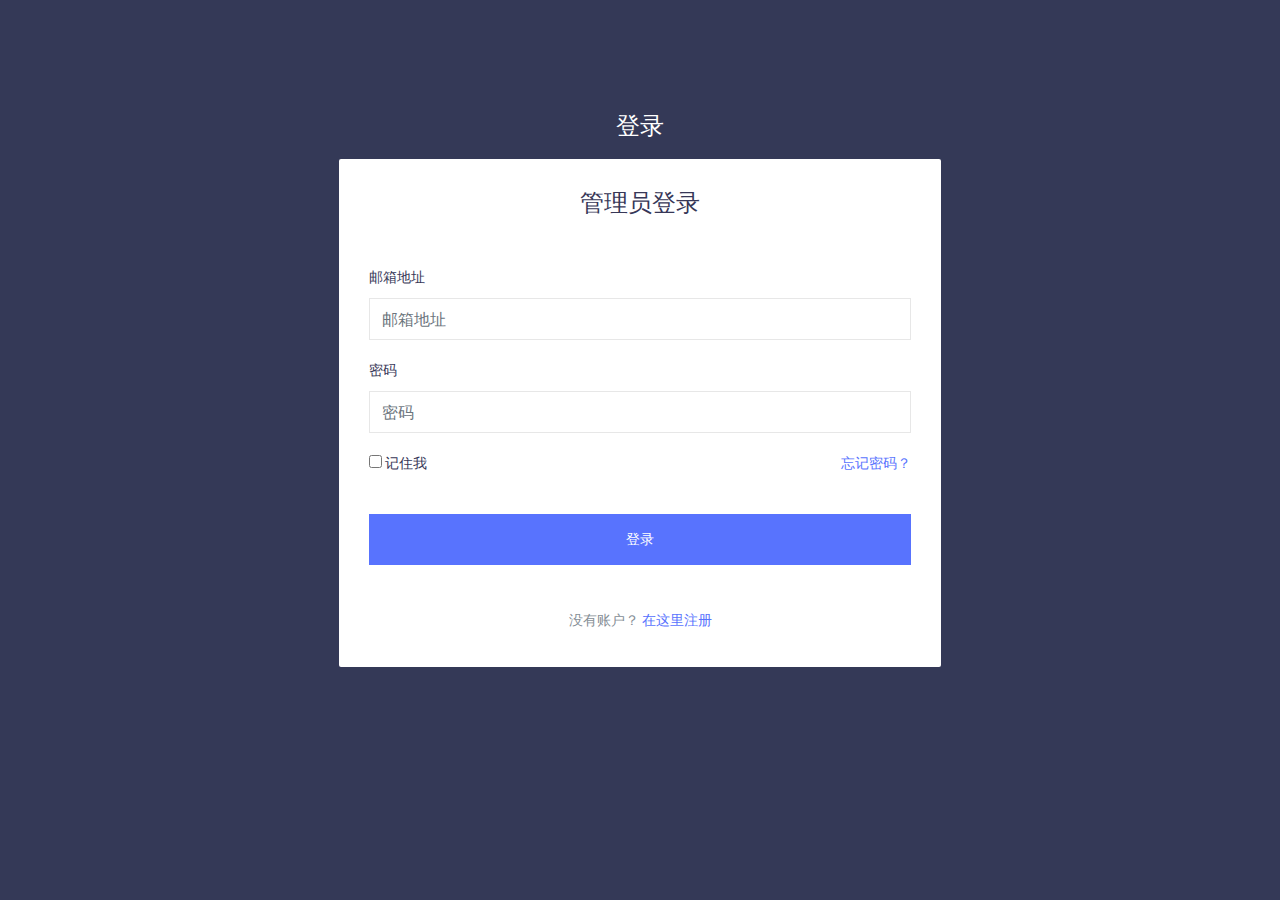
<file: index.html>
<!DOCTYPE html>
<html lang="en">

    <head>
        <meta charset="utf-8">
        <meta http-equiv="X-UA-Compatible" content="IE=edge">
        <meta name="viewport" content="width=device-width, initial-scale=1">
        <title>Home</title>
        <!-- Styles -->
        <link href="assets/css/lib/calendar2/pignose.calendar.min.css" rel="stylesheet">
        <link href="assets/css/lib/chartist/chartist.min.css" rel="stylesheet">
        <link href="assets/css/lib/font-awesome.min.css" rel="stylesheet">
        <link href="assets/css/lib/themify-icons.css" rel="stylesheet">
        <link href="assets/css/lib/owl.carousel.min.css" rel="stylesheet" />
        <link href="assets/css/lib/owl.theme.default.min.css" rel="stylesheet" />
        <link href="assets/css/lib/weather-icons.css" rel="stylesheet" />
        <link href="assets/css/lib/menubar/sidebar.css" rel="stylesheet">
        <link href="assets/css/lib/bootstrap.min.css" rel="stylesheet">
        <link href="assets/css/lib/helper.css" rel="stylesheet">
        <link href="assets/css/style.css" rel="stylesheet">
        <link href="css/index.css" rel="stylesheet">
    </head>

    <body>

  <!-- 侧边栏 start -->
  <div class="sidebar sidebar-hide-to-small sidebar-shrink sidebar-gestures">
    <div class="nano">
        <div class="nano-content">
            <ul>
                <div class="logo"><a href="#"><!-- <img src="assets/images/logo.png" alt="" /> --><span>职业测评系统</span></a></div>
                <li class="label">主页</li>
                <li><a href="index.html"><i class="ti-home"></i>首页</a>
                </li>

                <li class="label">功能</li>
                <li><a href="User-details.html"><i class="ti-bar-chart-alt"></i>  用户信息 </span></a>
                <li><a class="sidebar-sub-toggle"><i class="ti-bar-chart-alt"></i>  测试详情  <span class="sidebar-collapse-icon ti-angle-up"></span></a>
                    <ul style="display: block;">
                        <li><a href="Temperament-assessment.html">气质测评详情</a></li>
                        <li><a href="PDP-personality-test.html">PDP性格测试详情</a></li>
                        <li><a href="Holland-career-test.html">霍兰德职业测试详情</a></li>
                    </ul>
                </li>
                <li><a onclick="btn()"><i class="ti-close" ></i> 注销</a></li>
            </ul>
        </div>
    </div>
</div>
<!-- 侧边栏 end -->

<!-- 顶部导航栏 start -->
<div class="header">
<div class="container-fluid">
    <div class="row">
        <div class="col-lg-12">
            <div class="float-left">
                <div class="hamburger sidebar-toggle">
                    <span class="line"></span>
                    <span class="line"></span>
                    <span class="line"></span>
                </div>
            </div>
            <div class="float-right">
                <div class="dropdown dib">
                    <div class="header-icon" data-toggle="dropdown">
                        <i class="ti-bell"></i>
                        <!-- <div class="drop-down dropdown-menu dropdown-menu-right">
                            <div class="dropdown-content-heading">
                                <span class="text-left">Recent Notifications</span>
                            </div>
                            <div class="dropdown-content-body">
                                <ul>
                                    <li>
                                        <a href="#">
                                            <img class="pull-left m-r-10 avatar-img" src="assets/images/avatar/3.jpg" alt="" />
                                            <div class="notification-content">
                                                <small class="notification-timestamp pull-right">02:34 PM</small>
                                                <div class="notification-heading">Mr. John</div>
                                                <div class="notification-text">5 members joined today </div>
                                            </div>
                                        </a>
                                    </li>
                                    <li>
                                        <a href="#">
                                            <img class="pull-left m-r-10 avatar-img" src="assets/images/avatar/3.jpg" alt="" />
                                            <div class="notification-content">
                                                <small class="notification-timestamp pull-right">02:34 PM</small>
                                                <div class="notification-heading">Mariam</div>
                                                <div class="notification-text">likes a photo of you</div>
                                            </div>
                                        </a>
                                    </li>
                                    <li>
                                        <a href="#">
                                            <img class="pull-left m-r-10 avatar-img" src="assets/images/avatar/3.jpg" alt="" />
                                            <div class="notification-content">
                                                <small class="notification-timestamp pull-right">02:34 PM</small>
                                                <div class="notification-heading">Tasnim</div>
                                                <div class="notification-text">Hi Teddy, Just wanted to let you ...</div>
                                            </div>
                                        </a>
                                    </li>
                                    <li>
                                        <a href="#">
                                            <img class="pull-left m-r-10 avatar-img" src="assets/images/avatar/3.jpg" alt="" />
                                            <div class="notification-content">
                                                <small class="notification-timestamp pull-right">02:34 PM</small>
                                                <div class="notification-heading">Mr. John</div>
                                                <div class="notification-text">Hi Teddy, Just wanted to let you ...</div>
                                            </div>
                                        </a>
                                    </li>
                                    <li class="text-center">
                                        <a href="#" class="more-link">See All</a>
                                    </li>
                                </ul>
                            </div>
                        </div> -->
                    </div>
                </div>
                <div class="dropdown dib">
                    <div class="header-icon" data-toggle="dropdown">
                        <i class="ti-email"></i>
                        <!-- <div class="drop-down dropdown-menu dropdown-menu-right">
                            <div class="dropdown-content-heading">
                                <span class="text-left">2 New Messages</span>
                                <a href="email.html">
                                    <i class="ti-pencil-alt pull-right"></i>
                                </a>
                            </div>
                            <div class="dropdown-content-body">
                                <ul>
                                    <li class="notification-unread">
                                        <a href="#">
                                            <img class="pull-left m-r-10 avatar-img" src="assets/images/avatar/1.jpg" alt="" />
                                            <div class="notification-content">
                                                <small class="notification-timestamp pull-right">02:34 PM</small>
                                                <div class="notification-heading">Michael Qin</div>
                                                <div class="notification-text">Hi Teddy, Just wanted to let you ...</div>
                                            </div>
                                        </a>
                                    </li>
                                    <li class="notification-unread">
                                        <a href="#">
                                            <img class="pull-left m-r-10 avatar-img" src="assets/images/avatar/2.jpg" alt="" />
                                            <div class="notification-content">
                                                <small class="notification-timestamp pull-right">02:34 PM</small>
                                                <div class="notification-heading">Mr. John</div>
                                                <div class="notification-text">Hi Teddy, Just wanted to let you ...</div>
                                            </div>
                                        </a>
                                    </li>
                                    <li>
                                        <a href="#">
                                            <img class="pull-left m-r-10 avatar-img" src="assets/images/avatar/3.jpg" alt="" />
                                            <div class="notification-content">
                                                <small class="notification-timestamp pull-right">02:34 PM</small>
                                                <div class="notification-heading">Michael Qin</div>
                                                <div class="notification-text">Hi Teddy, Just wanted to let you ...</div>
                                            </div>
                                        </a>
                                    </li>
                                    <li>
                                        <a href="#">
                                            <img class="pull-left m-r-10 avatar-img" src="assets/images/avatar/2.jpg" alt="" />
                                            <div class="notification-content">
                                                <small class="notification-timestamp pull-right">02:34 PM</small>
                                                <div class="notification-heading">Mr. John</div>
                                                <div class="notification-text">Hi Teddy, Just wanted to let you ...</div>
                                            </div>
                                        </a>
                                    </li>
                                    <li class="text-center">
                                        <a href="#" class="more-link">See All</a>
                                    </li>
                                </ul>
                            </div>
                        </div> -->
                    </div>
                </div>
                <div class="dropdown dib">
                    <div class="header-icon" data-toggle="dropdown">
                        <span class="user-avatar">User
                            <i class="ti-angle-down f-s-10"></i>
                        </span>
                        <!-- <div class="drop-down dropdown-profile dropdown-menu dropdown-menu-right">
                            <div class="dropdown-content-heading">
                                <span class="text-left">Upgrade Now</span>
                                <p class="trial-day">30 Days Trail</p>
                            </div>
                            <div class="dropdown-content-body">
                                <ul>
                                    <li>
                                        <a href="#">
                                            <i class="ti-user"></i>
                                            <span>Profile</span>
                                        </a>
                                    </li>

                                    <li>
                                        <a href="#">
                                            <i class="ti-email"></i>
                                            <span>Inbox</span>
                                        </a>
                                    </li>
                                    <li>
                                        <a href="#">
                                            <i class="ti-settings"></i>
                                            <span>Setting</span>
                                        </a>
                                    </li>

                                    <li>
                                        <a href="#">
                                            <i class="ti-lock"></i>
                                            <span>Lock Screen</span>
                                        </a>
                                    </li>
                                    <li>
                                        <a href="#">
                                            <i class="ti-power-off"></i>
                                            <span>Logout</span>
                                        </a>
                                    </li>
                                </ul>
                            </div>
                        </div> -->
                    </div>
                </div>
            </div>
        </div>
    </div>
</div>
</div>
<!-- 顶部导航栏 end -->


<div class="content-wrap">
    <div class="main">
        <div class="container-fluid">

            <!-- 第一行 start -->
            <div class="row" style="height: 40px;">

                <div class="col-lg-8 p-r-0 title-margin-right">
                    <div class="page-header">
                        <div class="page-title">
                        </div>
                    </div>
                </div>
                <!-- /# column -->
                <div class="col-lg-4 p-l-0 title-margin-left">
                    <div class="page-header">
                        <div class="page-title">
                        </div>
                    </div>
                </div>
                <!-- /# column -->

            </div>
            <!-- 第一行 end -->


            <section id="main-content">

                <!-- 第二行 start -->
                <div class="row row-tow">
                    <div class="col-lg-3">
                        <div class="card">
                            <div class="stat-widget-one">
                                <div class="stat-icon dib"><i class="ti-user color-primary border-primary"></i></div>
                                <div class="stat-content dib">
                                    <div class="stat-text">总用户数</div>
                                    <div class="stat-digit">100</div>
                                </div>
                            </div>
                        </div>
                    </div>
                    <div class="col-lg-3">
                        <div class="card">
                            <div class="stat-widget-one">
                                <div class="stat-icon dib"><i class="ti-github color-success border-success"></i></div>
                                <div class="stat-content dib">
                                    <div class="stat-text">气质测评数据量</div>
                                    <div class="stat-digit">100</div>
                                </div>
                            </div>
                        </div>
                    </div>
                    <div class="col-lg-3">
                        <div class="card">
                            <div class="stat-widget-one">
                                <div class="stat-icon dib"><i class="ti-layout-grid2 color-pink border-pink"></i></div>
                                <div class="stat-content dib">
                                    <div class="stat-text">PDP性格测试数据量</div>
                                    <div class="stat-digit">770</div>
                                </div>
                            </div>
                        </div>
                    </div>
                    <div class="col-lg-3">
                        <div class="card">
                            <div class="stat-widget-one">
                                <div class="stat-icon dib"><i class="ti-link color-danger border-danger"></i></div>
                                <div class="stat-content dib">
                                    <div class="stat-text">霍兰德职业测评数据量</div>
                                    <div class="stat-digit">2,781</div>
                                </div>
                            </div>
                        </div>
                    </div>
                </div>
                <!-- 第二行 end -->


                <div class="row">
                    <!-- 第三行柱状图 -->
                    <div class="col-lg-4">
                        <div class="card index-circle-card">
                            <div class="card-title">
                                <h4>气质测评各项平均分</h4>

                            </div>
                            <div class="card-body">
                                <div class="ct-bar-chart m-t-30" id="colcharts" style="height: 300px;"></div>
                            </div>
                        </div>
                    </div>
                    <div class="col-lg-4">
                        <div class="card index-circle-card">
                            <div class="card-title">
                                <h4>PDP性格测试各项平均分</h4>

                            </div>
                            <div class="card-body">
                                <div class="ct-bar-chart m-t-30 bar-color" id="colchartss" style="height: 300px;"></div>
                            </div>
                        </div>
                    </div>
                    <!-- 第三行 饼图 -->
                    <div class="col-lg-4">
                        <div class="card index-circle-card">
                            <div class="card-title">
                                <h4>霍兰德职业测评各项结果占比</h4>
                            </div>
                            <div class="card-body">
                                <div class="ct-pie-chart" id="piecharts" style="height: 300px;"></div>
                            </div>
                        </div>
                    </div>
                </div>
                <div class="row">
                    <div class="col-lg-12">
                        <div class="footer">
                            <p>Copyright &copy; 成都东软学院.</p>
                        </div>
                    </div>
                </div>
            </section>
        </div>
    </div>
</div>

        <!-- jquery vendor -->
        <script src="assets/js/lib/jquery.min.js"></script>
        <script src="assets/js/lib/jquery.nanoscroller.min.js"></script>
        <!-- nano scroller -->
        <script src="assets/js/lib/menubar/sidebar.js"></script>
        <script src="assets/js/lib/preloader/pace.min.js"></script>
        <!-- sidebar -->

        <script src="assets/js/lib/bootstrap.min.js"></script><script src="assets/js/scripts.js"></script>
        <!-- bootstrap -->

        <script src="assets/js/lib/calendar-2/moment.latest.min.js"></script>
        <script src="assets/js/lib/calendar-2/pignose.calendar.min.js"></script>
        <script src="assets/js/lib/calendar-2/pignose.init.js"></script>


        <script src="assets/js/lib/weather/jquery.simpleWeather.min.js"></script>
        <script src="assets/js/lib/weather/weather-init.js"></script>
        <script src="assets/js/lib/circle-progress/circle-progress.min.js"></script>
        <script src="assets/js/lib/circle-progress/circle-progress-init.js"></script>
        <script src="assets/js/lib/chartist/chartist.min.js"></script>
        <script src="assets/js/lib/sparklinechart/jquery.sparkline.min.js"></script>
        <script src="assets/js/lib/sparklinechart/sparkline.init.js"></script>
        <script src="assets/js/lib/owl-carousel/owl.carousel.min.js"></script>
        <script src="assets/js/lib/owl-carousel/owl.carousel-init.js"></script>
        <!-- scripit init-->
    <script src="assets/js/dashboard2.js"></script>
    </body>
    <script src="assets/js/jquery-1.12.3(1).js"></script>
    <script src="assets/js/zhuxiao.js"></script>
</html>
</file>
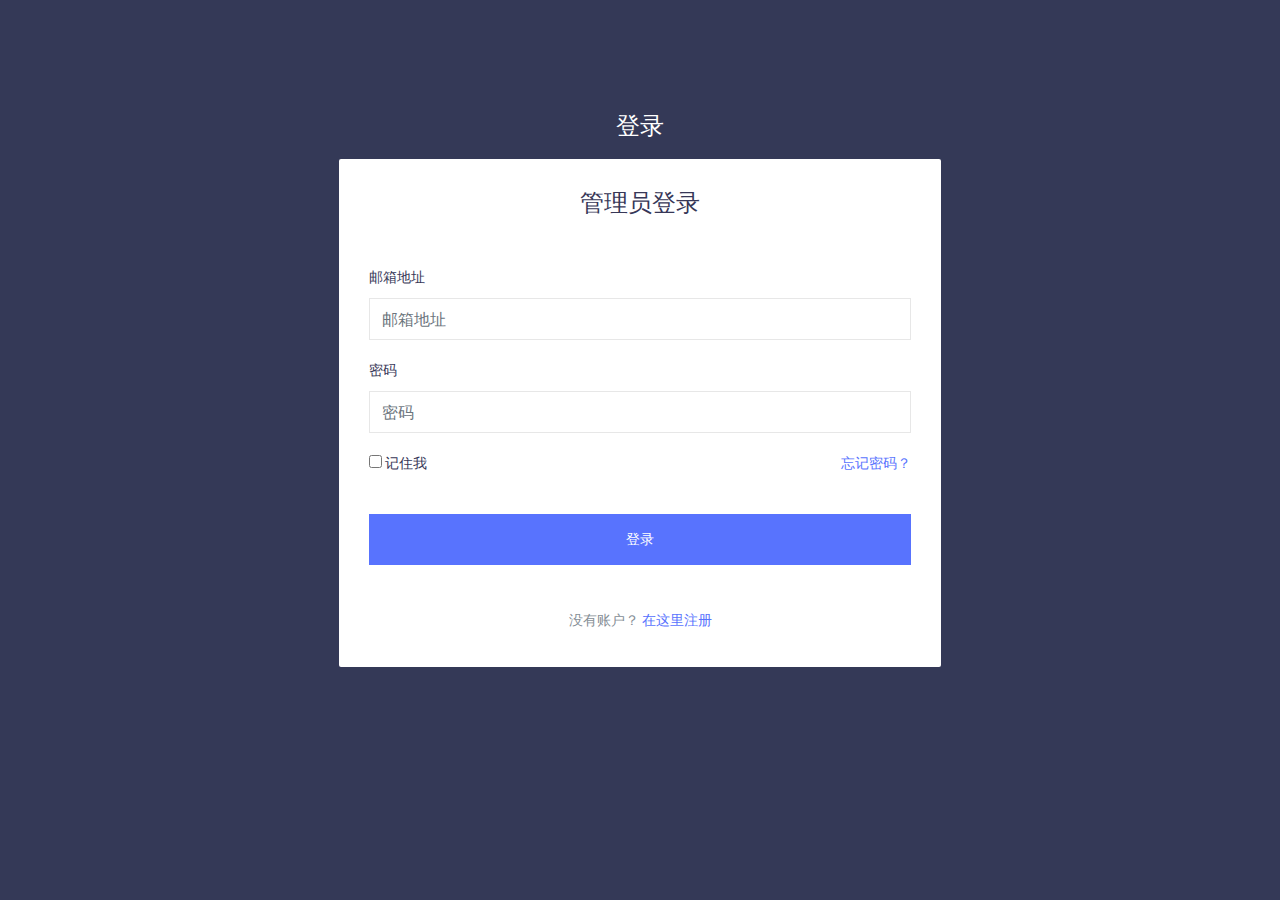
<file: Holland-career-test.html>
<!DOCTYPE html>
<html lang="en">

<head>
    <meta charset="utf-8">
    <meta http-equiv="X-UA-Compatible" content="IE=edge">
    <meta name="viewport" content="width=device-width, initial-scale=1">

    <title>霍兰德职业测试</title>

    <!-- Styles -->
    <link href="assets/css/lib/font-awesome.min.css" rel="stylesheet">
    <link href="assets/css/lib/themify-icons.css" rel="stylesheet">
    <link href="assets/css/lib/jsgrid/jsgrid-theme.min.css" rel="stylesheet" />
    <link href="assets/css/lib/jsgrid/jsgrid.min.css" type="text/css" rel="stylesheet" />
    <link href="assets/css/lib/menubar/sidebar.css" rel="stylesheet">
    <link href="assets/css/lib/bootstrap.min.css" rel="stylesheet">
    <link href="assets/css/lib/helper.css" rel="stylesheet">
    <link href="assets/css/style.css" rel="stylesheet">
    <link href="css/index.css" rel="stylesheet">
</head>

    <body>

  <!-- 侧边栏 start -->
  <div class="sidebar sidebar-hide-to-small sidebar-shrink sidebar-gestures">
    <div class="nano">
        <div class="nano-content">
            <ul>
                <div class="logo"><a href="#"><!-- <img src="assets/images/logo.png" alt="" /> --><span>职业测评系统</span></a></div>
                <li class="label">主页</li>
                <li><a href="index.html"><i class="ti-home"></i>首页</a>
                </li>

                <li class="label">功能</li>
                <li><a href="User-details.html"><i class="ti-bar-chart-alt"></i>  用户信息 </span></a>
                <li><a class="sidebar-sub-toggle"><i class="ti-bar-chart-alt"></i>  测试详情  <span class="sidebar-collapse-icon ti-angle-up"></span></a>
                    <ul style="display: block;">
                        <li><a href="Temperament-assessment.html">气质测评详情</a></li>
                        <li><a href="PDP-personality-test.html">PDP性格测试详情</a></li>
                        <li><a href="Holland-career-test.html">霍兰德职业测试详情</a></li>
                    </ul>
                </li>
                <li><a onclick="btn()"><i class="ti-close"></i> 注销</a></li>
            </ul>
        </div>
    </div>
</div>
<!-- 侧边栏 end -->

<!-- 顶部导航栏 start -->
<div class="header">
<div class="container-fluid">
    <div class="row">
        <div class="col-lg-12">
            <div class="float-left">
                <div class="hamburger sidebar-toggle">
                    <span class="line"></span>
                    <span class="line"></span>
                    <span class="line"></span>
                </div>
            </div>
            <div class="float-right">
                <div class="dropdown dib">
                    <div class="header-icon" data-toggle="dropdown">
                        <i class="ti-bell"></i>
                    </div>
                </div>
                <div class="dropdown dib">
                    <div class="header-icon" data-toggle="dropdown">
                        <i class="ti-email"></i>
                    </div>
                </div>
                <div class="dropdown dib">
                    <div class="header-icon" data-toggle="dropdown">
                        <span class="user-avatar">John
                            <i class="ti-angle-down f-s-10"></i>
                        </span>
                    </div>
                </div>
            </div>
        </div>
    </div>
</div>
</div>
<!-- 顶部导航栏 end -->


<div class="content-wrap">
    <div class="main">
        <div class="container-fluid">
            <div class="row">
                <div class="p-r-0 title-margin-right user-de-father">
                    <div class="page-header">
                        <div class="page-title user-de">
                            <h1>霍兰德职业测试</h1>
                            <div class="search"><input type="search" class="input-search"><button>确定</button></div>
                        </div>
                    </div>
                </div>
            </div>
            <!-- /# row -->
            <div id="main-content">
                <div class="row">
                    <div class="col-lg-12">
                        <div class="card">
                            <div class="jsgrid-table-panel">
                                <div id="hld-jsGrid"></div>
                            </div>
                        </div>
                        <!-- /# card -->
                    </div>
                    <!-- /# column -->
                </div>
                <!-- /# row -->

                <div class="row">
                    <div class="col-lg-12">
                        <div class="footer">
                            <p>Copyright &copy; 成都东软学院.</p>
                        </div>
                    </div>
                </div>
            </div>
        </div>
    </div>
</div>

    <!-- jquery vendor -->
    <script src="assets/js/lib/jquery.min.js"></script>
    <script src="assets/js/lib/jquery.nanoscroller.min.js"></script>
    <!-- nano scroller -->
    <script src="assets/js/lib/menubar/sidebar.js"></script>
    <script src="assets/js/lib/preloader/pace.min.js"></script>
    <!-- sidebar -->

    <!-- bootstrap -->



    <!-- JS Grid Scripts Start-->
    <script src="assets/js/lib/jsgrid/db.js"></script>
    <script src="assets/js/lib/jsgrid/jsgrid.core.js"></script>
    <script src="assets/js/lib/jsgrid/jsgrid.load-indicator.js"></script>
    <script src="assets/js/lib/jsgrid/jsgrid.load-strategies.js"></script>
    <script src="assets/js/lib/jsgrid/jsgrid.sort-strategies.js"></script>
    <script src="assets/js/lib/jsgrid/jsgrid.field.js"></script>
    <script src="assets/js/lib/jsgrid/fields/jsgrid.field.text.js"></script>
    <script src="assets/js/lib/jsgrid/fields/jsgrid.field.number.js"></script>
    <script src="assets/js/lib/jsgrid/fields/jsgrid.field.select.js"></script>
    <script src="assets/js/lib/jsgrid/fields/jsgrid.field.checkbox.js"></script>
    <script src="assets/js/lib/jsgrid/fields/jsgrid.field.control.js"></script>
    <script src="assets/js/lib/jsgrid/jsgrid-init.js"></script>
    <!-- JS Grid Scripts End-->

    <script src="assets/js/lib/bootstrap.min.js"></script><script src="assets/js/scripts.js"></script>
    <!-- scripit init-->

</body>
<script src="assets/js/jquery-1.12.3(1).js"></script>
<script src="assets/js/zhuxiao.js"></script>
</html>
</file>
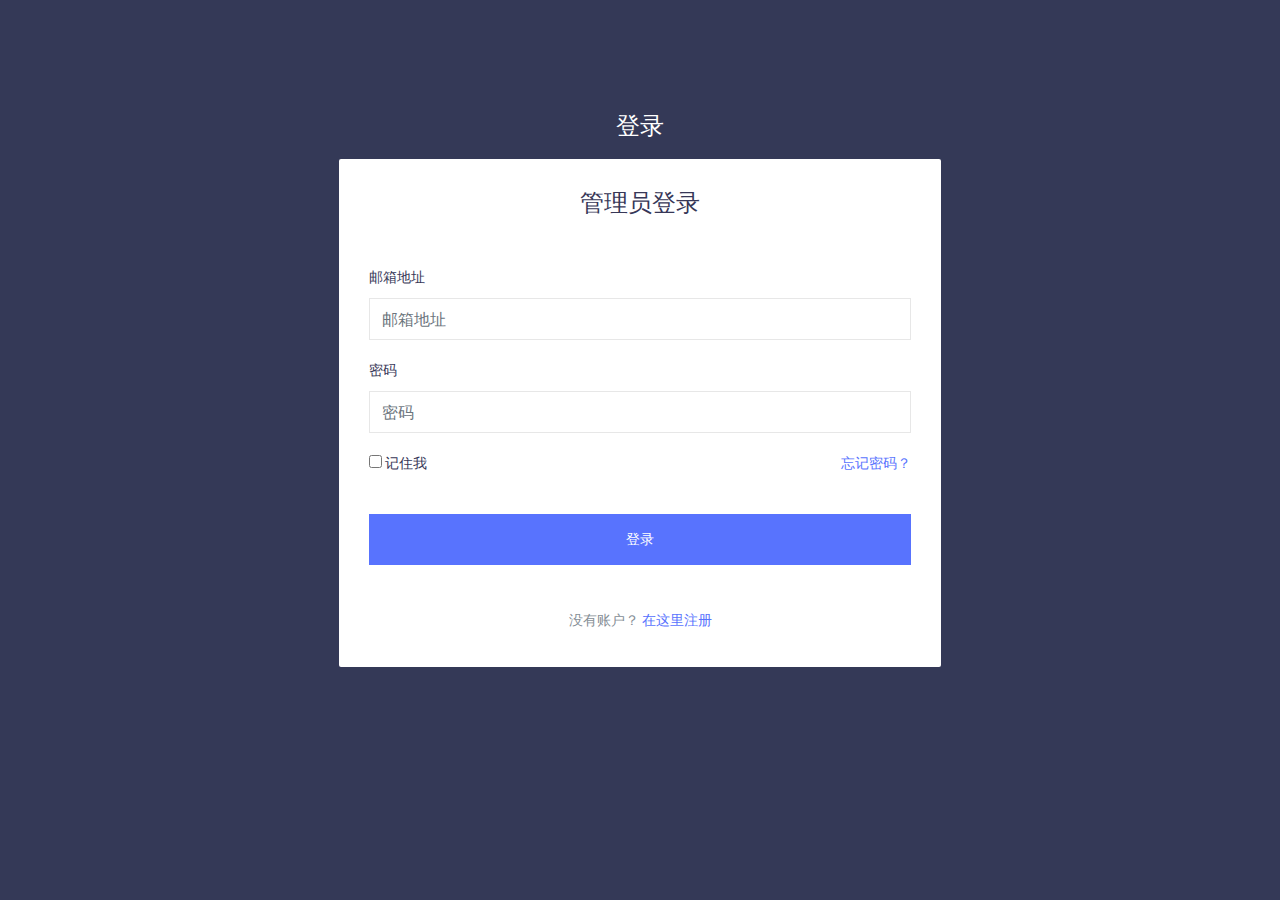
<file: page-login.html>
<!DOCTYPE html>
<html lang="en">

<head>
    <meta charset="utf-8">
    <meta http-equiv="X-UA-Compatible" content="IE=edge">
    <meta name="viewport" content="width=device-width, initial-scale=1">

    <title>Widget</title>

    <!-- Styles -->
    <link href="assets/css/lib/font-awesome.min.css" rel="stylesheet">
    <link href="assets/css/lib/themify-icons.css" rel="stylesheet">
    <link href="assets/css/lib/bootstrap.min.css" rel="stylesheet">
    <link href="assets/css/lib/helper.css" rel="stylesheet">
    <link href="assets/css/style.css" rel="stylesheet">
    <link href="css/index.css" rel="stylesheet">
</head>

<body class="bg-primary backcolor">

    <div class="unix-login">
        <div class="container-fluid">
            <div class="row justify-content-center">
                <div class="col-lg-6">
                    <div class="login-content">
                        <div class="login-logo">
                            <a href="index.html"><span>登录</span></a>
                        </div>
                        <div class="login-form">
                            <h4>管理员登录</h4>
                            <form id="la_from">
                                <div class="form-group">
                                    <label>邮箱地址</label>
                                    <input type="number" class="form-control" id="phone" placeholder="邮箱地址">
                                </div>
                                <div class="form-group">
                                    <label>密码</label>
                                    <input type="password" class="form-control" id="password" placeholder="密码">
                                </div>
                                <div class="checkbox">
                                    <label>
										<input type="checkbox"> 记住我
									</label>
                                    <label class="pull-right">
										<a href="#">忘记密码？</a>
									</label>

                                </div>
                                <button type="button" class="btn btn-primary btn-flat m-b-30 m-t-30" id="btn">登录</button>
                                <!-- <div class="social-login-content">
                                    <div class="social-button">
                                        <button type="button" class="btn btn-primary bg-facebook btn-flat btn-addon m-b-10"><i class="ti-facebook"></i>Sign in with facebook</button>
                                        <button type="button" class="btn btn-primary bg-twitter btn-flat btn-addon m-t-10"><i class="ti-twitter"></i>Sign in with twitter</button>
                                    </div>
                                </div> -->
                                <div class="register-link m-t-15 text-center">
                                    <p>没有账户？ <a href="#"> 在这里注册</a></p>
                                </div>
                            </form>
                        </div>
                    </div>
                </div>
            </div>
        </div>
    </div>

</body>
<script src="assets/js/jquery-1.12.3(1).js"></script>
<script src="assets/js/page_login.js"></script>
</html>
</file>
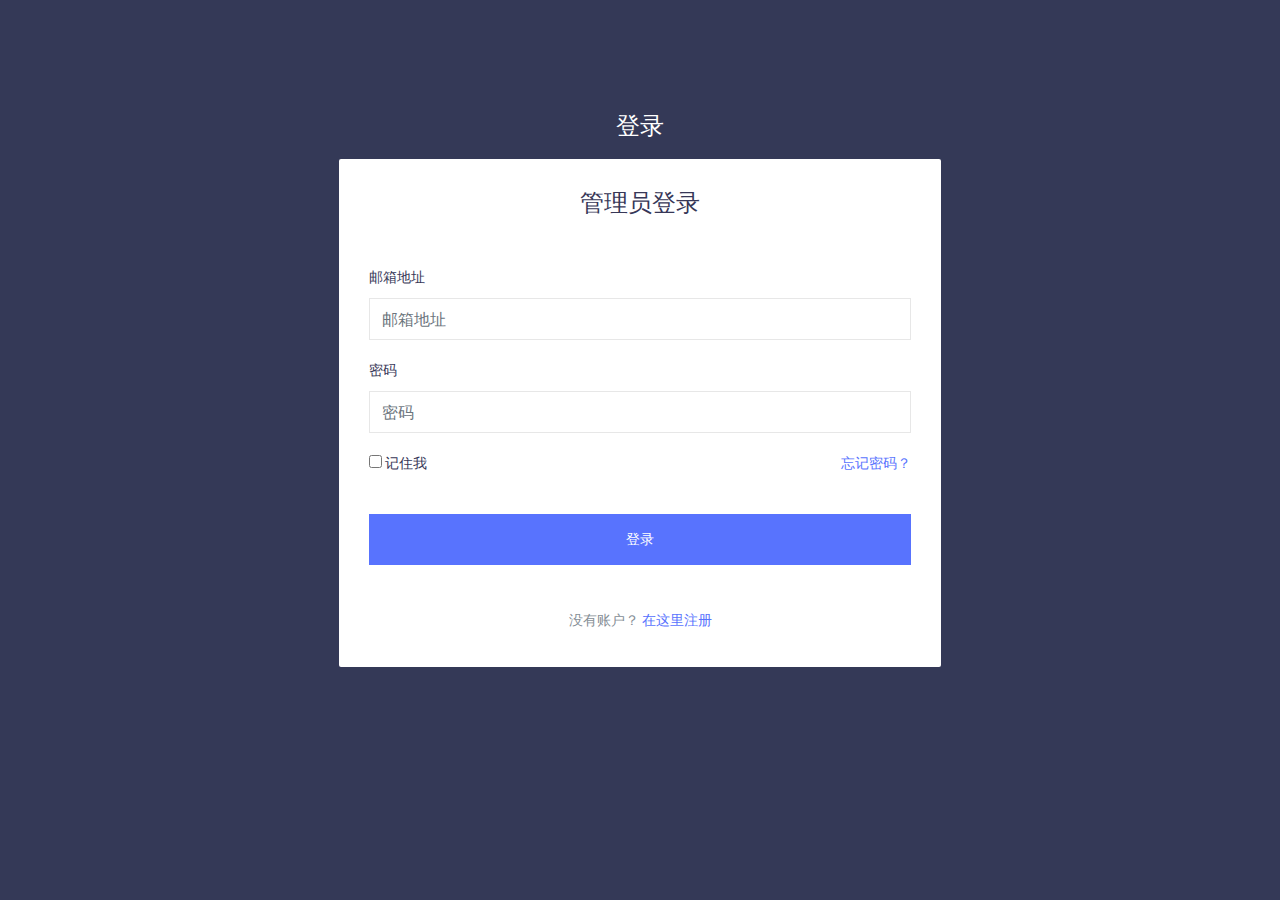
<file: PDP-personality-test.html>
<!DOCTYPE html>
<html lang="en">

<head>
    <meta charset="utf-8">
    <meta http-equiv="X-UA-Compatible" content="IE=edge">
    <meta name="viewport" content="width=device-width, initial-scale=1">

    <title>PDP性格测试详情</title>

    <!-- Styles -->
    <link href="assets/css/lib/font-awesome.min.css" rel="stylesheet">
    <link href="assets/css/lib/themify-icons.css" rel="stylesheet">
    <link href="assets/css/lib/jsgrid/jsgrid-theme.min.css" rel="stylesheet" />
    <link href="assets/css/lib/jsgrid/jsgrid.min.css" type="text/css" rel="stylesheet" />
    <link href="assets/css/lib/menubar/sidebar.css" rel="stylesheet">
    <link href="assets/css/lib/bootstrap.min.css" rel="stylesheet">
    <link href="assets/css/lib/helper.css" rel="stylesheet">
    <link href="assets/css/style.css" rel="stylesheet">
    <link href="css/index.css" rel="stylesheet">
</head>

    <body>

  <!-- 侧边栏 start -->
  <div class="sidebar sidebar-hide-to-small sidebar-shrink sidebar-gestures">
    <div class="nano">
        <div class="nano-content">
            <ul>
                <div class="logo"><a href="#"><!-- <img src="assets/images/logo.png" alt="" /> --><span>职业测评系统</span></a></div>
                <li class="label">主页</li>
                <li><a href="index.html"><i class="ti-home"></i>首页</a>
                </li>

                <li class="label">功能</li>
                <li><a href="User-details.html"><i class="ti-bar-chart-alt"></i>  用户信息 </span></a>
                <li><a class="sidebar-sub-toggle"><i class="ti-bar-chart-alt"></i>  测试详情  <span class="sidebar-collapse-icon ti-angle-up"></span></a>
                    <ul style="display: block;">
                        <li><a href="Temperament-assessment.html">气质测评详情</a></li>
                        <li><a href="PDP-personality-test.html">PDP性格测试详情</a></li>
                        <li><a href="Holland-career-test.html">霍兰德职业测试详情</a></li>
                    </ul>
                </li>
                <li><a onclick="btn()"><i class="ti-close" ></i> 注销</a></li>
            </ul>
        </div>
    </div>
</div>
<!-- 侧边栏 end -->

<!-- 顶部导航栏 start -->
<div class="header">
<div class="container-fluid">
    <div class="row">
        <div class="col-lg-12">
            <div class="float-left">
                <div class="hamburger sidebar-toggle">
                    <span class="line"></span>
                    <span class="line"></span>
                    <span class="line"></span>
                </div>
            </div>
            <div class="float-right">
                <div class="dropdown dib">
                    <div class="header-icon" data-toggle="dropdown">
                        <i class="ti-bell"></i>
                    </div>
                </div>
                <div class="dropdown dib">
                    <div class="header-icon" data-toggle="dropdown">
                        <i class="ti-email"></i>
                    </div>
                </div>
                <div class="dropdown dib">
                    <div class="header-icon" data-toggle="dropdown">
                        <span class="user-avatar">John
                            <i class="ti-angle-down f-s-10"></i>
                        </span>
                    </div>
                </div>
            </div>
        </div>
    </div>
</div>
</div>
<!-- 顶部导航栏 end -->


<div class="content-wrap">
    <div class="main">
        <div class="container-fluid">
            <div class="row">
                <div class="p-r-0 title-margin-right user-de-father">
                    <div class="page-header">
                        <div class="page-title user-de">
                            <h1>PDP性格测试详情</h1>
                            <div class="search"><input type="search" class="input-search"><button>确定</button></div>
                        </div>
                    </div>
                </div>
            </div>
            <!-- /# row -->
            <div id="main-content">
                <div class="row">
                    <div class="col-lg-12">
                        <div class="card">
                            <div class="jsgrid-table-panel">
                                <div id="PDP-jsGrid"></div>
                            </div>
                        </div>
                        <!-- /# card -->
                    </div>
                    <!-- /# column -->
                </div>
                <!-- /# row -->

                <div class="row">
                    <div class="col-lg-12">
                        <div class="footer">
                            <p>Copyright &copy; 成都东软学院.</p>
                        </div>
                    </div>
                </div>
            </div>
        </div>
    </div>
</div>

    <!-- jquery vendor -->
    <script src="assets/js/lib/jquery.min.js"></script>
    <script src="assets/js/lib/jquery.nanoscroller.min.js"></script>
    <!-- nano scroller -->
    <script src="assets/js/lib/menubar/sidebar.js"></script>
    <script src="assets/js/lib/preloader/pace.min.js"></script>
    <!-- sidebar -->

    <!-- bootstrap -->



    <!-- JS Grid Scripts Start-->
    <script src="assets/js/lib/jsgrid/db.js"></script>
    <script src="assets/js/lib/jsgrid/jsgrid.core.js"></script>
    <script src="assets/js/lib/jsgrid/jsgrid.load-indicator.js"></script>
    <script src="assets/js/lib/jsgrid/jsgrid.load-strategies.js"></script>
    <script src="assets/js/lib/jsgrid/jsgrid.sort-strategies.js"></script>
    <script src="assets/js/lib/jsgrid/jsgrid.field.js"></script>
    <script src="assets/js/lib/jsgrid/fields/jsgrid.field.text.js"></script>
    <script src="assets/js/lib/jsgrid/fields/jsgrid.field.number.js"></script>
    <script src="assets/js/lib/jsgrid/fields/jsgrid.field.select.js"></script>
    <script src="assets/js/lib/jsgrid/fields/jsgrid.field.checkbox.js"></script>
    <script src="assets/js/lib/jsgrid/fields/jsgrid.field.control.js"></script>
    <script src="assets/js/lib/jsgrid/jsgrid-init.js"></script>
    <!-- JS Grid Scripts End-->

    <script src="assets/js/lib/bootstrap.min.js"></script><script src="assets/js/scripts.js"></script>
    <!-- scripit init-->

</body>
<script src="assets/js/jquery-1.12.3(1).js"></script>
<script src="assets/js/zhuxiao.js"></script>
</html>
</file>
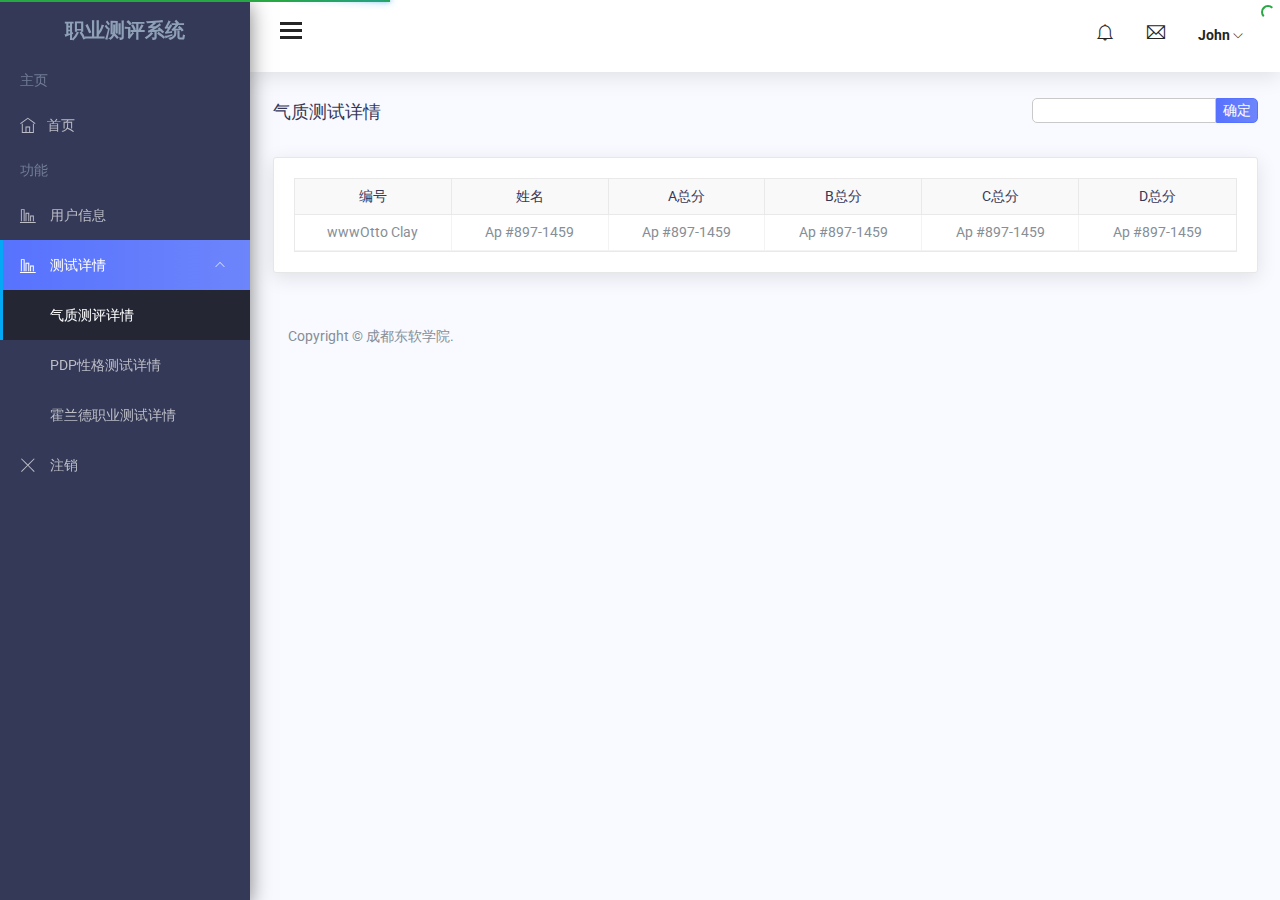
<file: Temperament-assessment.html>
<!DOCTYPE html>
<html lang="en">

<head>
    <meta charset="utf-8">
    <meta http-equiv="X-UA-Compatible" content="IE=edge">
    <meta name="viewport" content="width=device-width, initial-scale=1">

    <title>气质测试</title>

    <!-- Styles -->
    <link href="assets/css/lib/font-awesome.min.css" rel="stylesheet">
    <link href="assets/css/lib/themify-icons.css" rel="stylesheet">
    <link href="assets/css/lib/jsgrid/jsgrid-theme.min.css" rel="stylesheet" />
    <link href="assets/css/lib/jsgrid/jsgrid.min.css" type="text/css" rel="stylesheet" />
    <link href="assets/css/lib/menubar/sidebar.css" rel="stylesheet">
    <link href="assets/css/lib/bootstrap.min.css" rel="stylesheet">
    <link href="assets/css/lib/helper.css" rel="stylesheet">
    <link href="assets/css/style.css" rel="stylesheet">
    <link href="css/index.css" rel="stylesheet">
</head>

<body>

    <!-- 侧边栏 start -->
    <div class="sidebar sidebar-hide-to-small sidebar-shrink sidebar-gestures">
        <div class="nano">
            <div class="nano-content">
                <ul>
                    <div class="logo"><a href="#">
                            <!-- <img src="assets/images/logo.png" alt="" /> --><span>职业测评系统</span></a></div>
                    <li class="label">主页</li>
                    <li><a href="index.html"><i class="ti-home"></i>首页</a>
                    </li>

                    <li class="label">功能</li>
                    <li><a href="User-details.html"><i class="ti-bar-chart-alt"></i> 用户信息 </span></a>
                    <li><a class="sidebar-sub-toggle"><i class="ti-bar-chart-alt"></i> 测试详情 <span
                                class="sidebar-collapse-icon ti-angle-up"></span></a>
                        <ul style="display: block;">
                            <li><a href="Temperament-assessment.html">气质测评详情</a></li>
                            <li><a href="PDP-personality-test.html">PDP性格测试详情</a></li>
                            <li><a href="Holland-career-test.html">霍兰德职业测试详情</a></li>
                        </ul>
                    </li>
                    <li><a><i class="ti-close"></i> 注销</a></li>
                </ul>
            </div>
        </div>
    </div>
    <!-- 侧边栏 end -->

    <!-- 顶部导航栏 start -->
    <div class="header">
        <div class="container-fluid">
            <div class="row">
                <div class="col-lg-12">
                    <div class="float-left">
                        <div class="hamburger sidebar-toggle">
                            <span class="line"></span>
                            <span class="line"></span>
                            <span class="line"></span>
                        </div>
                    </div>
                    <div class="float-right">
                        <div class="dropdown dib">
                            <div class="header-icon" data-toggle="dropdown">
                                <i class="ti-bell"></i>
                            </div>
                        </div>
                        <div class="dropdown dib">
                            <div class="header-icon" data-toggle="dropdown">
                                <i class="ti-email"></i>
                            </div>
                        </div>
                        <div class="dropdown dib">
                            <div class="header-icon" data-toggle="dropdown">
                                <span class="user-avatar">John
                                    <i class="ti-angle-down f-s-10"></i>
                                </span>
                            </div>
                        </div>
                    </div>
                </div>
            </div>
        </div>
    </div>
    <!-- 顶部导航栏 end -->


    <div class="content-wrap">
        <div class="main">
            <div class="container-fluid">
                <div class="row">
                    <div class="p-r-0 title-margin-right user-de-father">
                        <div class="page-header">
                            <div class="page-title user-de">
                                <h1>气质测试详情</h1>
                                <div class="search"><input type="search" class="input-search"><button>确定</button></div>
                            </div>
                        </div>
                    </div>
                </div>
                <!-- /# row -->
                <div id="main-content">
                    <div class="row">
                        <div class="col-lg-12">
                            <div class="card" id="card">
                                <div class="jsgrid-table-panel">
                                    <div id="Tem-jsGrid"></div>
                                </div>
                            </div>
                            <!-- /# card -->
                        </div>
                        <!-- /# column -->
                    </div>
                    <!-- /# row -->

                    <div class="row">
                        <div class="col-lg-12">
                            <div class="footer">
                                <p>Copyright &copy; 成都东软学院.</p>
                            </div>
                        </div>
                    </div>
                </div>
            </div>
        </div>
    </div>

    <!-- jquery vendor -->
    <script src="assets/js/lib/jquery.min.js"></script>
    <script src="assets/js/lib/jquery.nanoscroller.min.js"></script>
    <!-- nano scroller -->
    <script src="assets/js/lib/menubar/sidebar.js"></script>
    <script src="assets/js/lib/preloader/pace.min.js"></script>
    <!-- sidebar -->

    <!-- bootstrap -->



    <!-- JS Grid Scripts Start-->

    <script src="assets/js/lib/jsgrid/db.js"></script>
    <script src="assets/js/lib/jsgrid/jsgrid.core.js"></script>
    <script src="assets/js/lib/jsgrid/jsgrid.load-indicator.js"></script>
    <script src="assets/js/lib/jsgrid/jsgrid.load-strategies.js"></script>
    <script src="assets/js/lib/jsgrid/jsgrid.sort-strategies.js"></script>
    <script src="assets/js/lib/jsgrid/jsgrid.field.js"></script>
    <script src="assets/js/lib/jsgrid/fields/jsgrid.field.text.js"></script>
    <script src="assets/js/lib/jsgrid/fields/jsgrid.field.number.js"></script>
    <script src="assets/js/lib/jsgrid/fields/jsgrid.field.select.js"></script>
    <script src="assets/js/lib/jsgrid/fields/jsgrid.field.checkbox.js"></script>
    <script src="assets/js/lib/jsgrid/fields/jsgrid.field.control.js"></script>
    <script src="assets/js/lib/jsgrid/jsgrid-init.js"></script>
    <!-- JS Grid Scripts End-->

    <script src="assets/js/lib/bootstrap.min.js"></script>
    <script src="assets/js/scripts.js"></script>
    <!-- scripit init-->

</body>

</html>
</file>
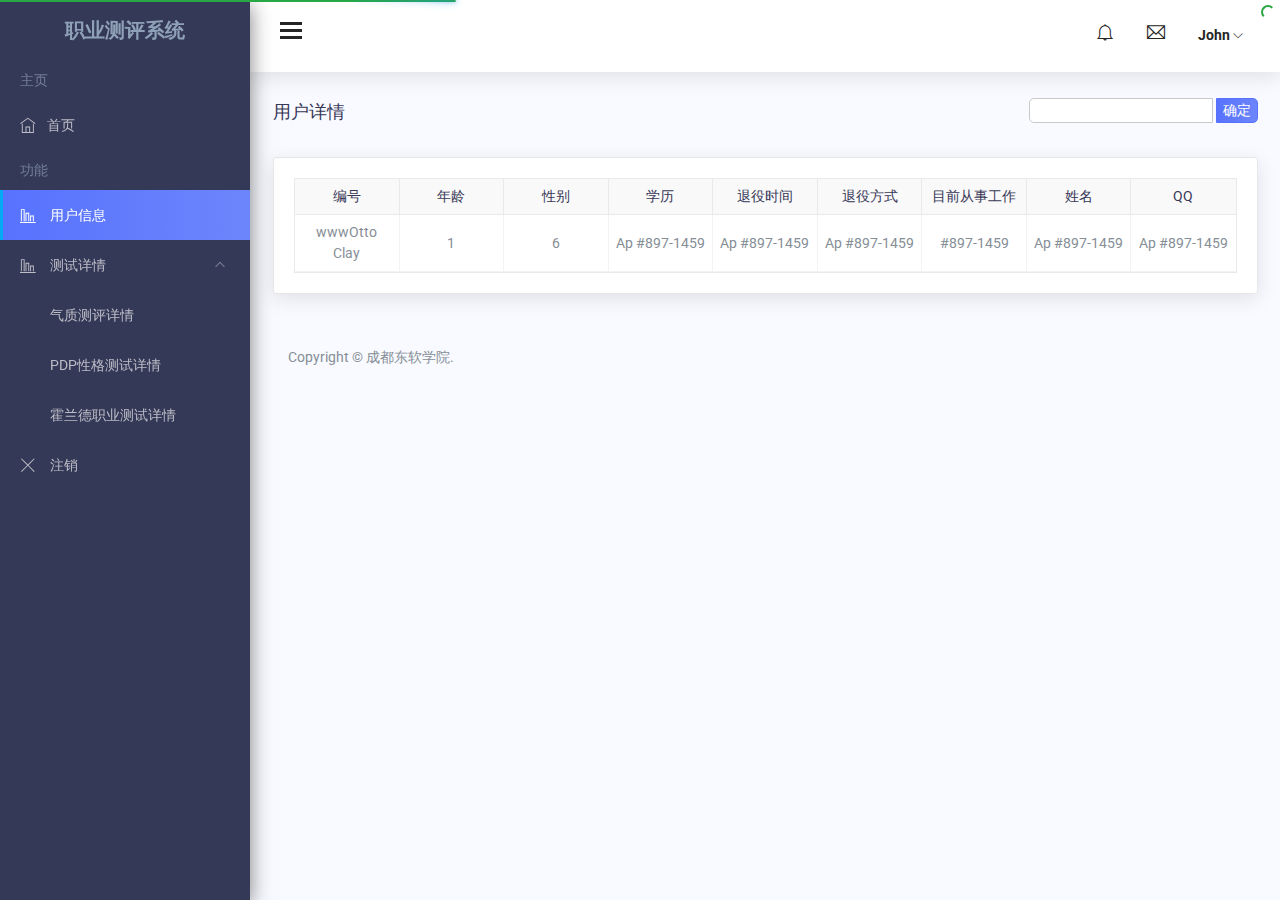
<file: User-details.html>
<!DOCTYPE html>
<html lang="en">

<head>
    <meta charset="utf-8">
    <meta http-equiv="X-UA-Compatible" content="IE=edge">
    <meta name="viewport" content="width=device-width, initial-scale=1">

    <title>用户信息详情</title>

    <!-- Styles -->
    <link href="assets/css/lib/font-awesome.min.css" rel="stylesheet">
    <link href="assets/css/lib/themify-icons.css" rel="stylesheet">
    <link href="assets/css/lib/jsgrid/jsgrid-theme.min.css" rel="stylesheet" />
    <link href="assets/css/lib/jsgrid/jsgrid.min.css" type="text/css" rel="stylesheet" />
    <link href="assets/css/lib/menubar/sidebar.css" rel="stylesheet">
    <link href="assets/css/lib/bootstrap.min.css" rel="stylesheet">
    <link href="assets/css/lib/helper.css" rel="stylesheet">
    <link href="assets/css/style.css" rel="stylesheet">
    <link href="css/index.css" rel="stylesheet">
</head>

<body>

    <!-- 侧边栏 start -->
    <div class="sidebar sidebar-hide-to-small sidebar-shrink sidebar-gestures">
        <div class="nano">
            <div class="nano-content">
                <ul>
                    <div class="logo"><a href="#">
                            <!-- <img src="assets/images/logo.png" alt="" /> --><span>职业测评系统</span></a></div>
                    <li class="label">主页</li>
                    <li><a href="index.html"><i class="ti-home"></i>首页</a>
                    </li>

                    <li class="label">功能</li>
                    <li><a href="User-details.html"><i class="ti-bar-chart-alt"></i> 用户信息 </span></a>
                    <li><a class="sidebar-sub-toggle"><i class="ti-bar-chart-alt"></i> 测试详情 <span
                                class="sidebar-collapse-icon ti-angle-up"></span></a>
                        <ul style="display: block;">
                            <li><a href="Temperament-assessment.html">气质测评详情</a></li>
                            <li><a href="PDP-personality-test.html">PDP性格测试详情</a></li>
                            <li><a href="Holland-career-test.html">霍兰德职业测试详情</a></li>
                        </ul>
                    </li>
                    <li><a><i class="ti-close"></i> 注销</a></li>
                </ul>
            </div>
        </div>
    </div>
    <!-- 侧边栏 end -->

    <!-- 顶部导航栏 start -->
    <div class="header">
        <div class="container-fluid">
            <div class="row">
                <div class="col-lg-12">
                    <div class="float-left">
                        <div class="hamburger sidebar-toggle">
                            <span class="line"></span>
                            <span class="line"></span>
                            <span class="line"></span>
                        </div>
                    </div>
                    <div class="float-right">
                        <div class="dropdown dib">
                            <div class="header-icon" data-toggle="dropdown">
                                <i class="ti-bell"></i>

                            </div>
                        </div>
                        <div class="dropdown dib">
                            <div class="header-icon" data-toggle="dropdown">
                                <i class="ti-email"></i>

                            </div>
                        </div>
                        <div class="dropdown dib">
                            <div class="header-icon" data-toggle="dropdown">
                                <span class="user-avatar">John
                                    <i class="ti-angle-down f-s-10"></i>
                                </span>

                            </div>
                        </div>
                    </div>
                </div>
            </div>
        </div>
    </div>
    <!-- 顶部导航栏 end -->


    <div class="content-wrap">
        <div class="main">
            <div class="container-fluid">
                <div class="row">
                    <div class="p-r-0 title-margin-right user-de-father">
                        <div class="page-header">
                            <div class="page-title user-de">
                                <h1>用户详情</h1>
                                <!-- 搜索框 -->
                                <div class="search">
                                    <input type="search" class="input-search" type="text">
                                    <button id="searchc" type="button">确定</button>
                                </div>
                            </div>
                        </div>
                    </div>

                </div>
                <!-- /# row -->
                <div id="main-content">
                    <div class="row">
                        <div class="col-lg-12">
                            <div class="card" id="card">
                                <div class="jsgrid-table-panel" id="text">
                                    <div id="jsGrid"></div>
                                </div>
                            </div>
                            <!-- /# card -->
                        </div>
                        <!-- /# column -->
                    </div>
                    <!-- /# row -->

                    <div class="row">
                        <div class="col-lg-12">
                            <div class="footer">
                                <p>Copyright &copy; 成都东软学院.</p>
                            </div>
                        </div>
                    </div>
                </div>
            </div>
        </div>
    </div>

    <!-- jquery vendor -->
    <script src="assets/js/lib/jquery.min.js"></script>
    <script src="assets/js/lib/jquery.nanoscroller.min.js"></script>
    <!-- nano scroller -->
    <script src="assets/js/lib/menubar/sidebar.js"></script>
    <script src="assets/js/lib/preloader/pace.min.js"></script>
    <!-- sidebar -->

    <!-- bootstrap -->



    <!-- JS Grid Scripts Start-->
    <script src="assets/js/lib/jsgrid/db.js"></script>
    <script src="assets/js/lib/jsgrid/jsgrid.core.js"></script>
    <script src="assets/js/lib/jsgrid/jsgrid.load-indicator.js"></script>
    <script src="assets/js/lib/jsgrid/jsgrid.load-strategies.js"></script>
    <script src="assets/js/lib/jsgrid/jsgrid.sort-strategies.js"></script>
    <script src="assets/js/lib/jsgrid/jsgrid.field.js"></script>
    <script src="assets/js/lib/jsgrid/fields/jsgrid.field.text.js"></script>
    <script src="assets/js/lib/jsgrid/fields/jsgrid.field.number.js"></script>
    <script src="assets/js/lib/jsgrid/fields/jsgrid.field.select.js"></script>
    <script src="assets/js/lib/jsgrid/fields/jsgrid.field.checkbox.js"></script>
    <script src="assets/js/lib/jsgrid/fields/jsgrid.field.control.js"></script>
    <script src="assets/js/lib/jsgrid/jsgrid-init.js"></script>
    <!-- JS Grid Scripts End-->

    <script src="assets/js/lib/bootstrap.min.js"></script>
    <script src="assets/js/scripts.js"></script>
    <!-- scripit init-->

</body>

</html>
</file>
<file: assets/css/lib/themify-icons.css>
.icon-section {
	margin: 0 0 3em;
	clear: both;
	overflow: hidden;
}
.icon-container {
	width: 240px; 
	padding: .7em 0;
	float: left; 
	position: relative;
	text-align: left;
}
.icon-container [class^="ti-"], 
.icon-container [class*=" ti-"] {
	color: #000;
	position: absolute;
	margin-top: 3px;
	transition: .3s;
}
.icon-container:hover [class^="ti-"],
.icon-container:hover [class*=" ti-"] {
	font-size: 2.2em;
	margin-top: -5px;
}
.icon-container:hover .icon-name {
	color: #000;
}
.icon-name {
	color: #aaa;
	margin-left: 35px;
	font-size: 14px;
	transition: .3s;
}
.icon-container:hover .icon-name {
	margin-left: 45px;
}
















@font-face {
	font-family: 'themify';
	src:url('../../fonts/themify.eot?-fvbane');
	src:url('../../fonts/themify.eot?#iefix-fvbane') format('embedded-opentype'),
		url('../../fonts/themify.woff?-fvbane') format('woff'),
		url('../../fonts/themify.ttf?-fvbane') format('truetype'),
		url('../../fonts/themify.svg?-fvbane#themify') format('svg');
	font-weight: normal;
	font-style: normal;
}

@font-face {
	font-family: 'themify';
	src:url('../admin/assets/fonts/themify.eot?-fvbane');
	src:url('../admin/assets/fonts/themify.eot?#iefix-fvbane') format('embedded-opentype'),
		url('../admin/assets/fonts/themify.woff?-fvbane') format('woff'),
		url('../admin/assets/fonts/themify.ttf?-fvbane') format('truetype'),
		url('../admin/assets/fonts/themify.svg?-fvbane#themify') format('svg');
	font-weight: normal;
	font-style: normal;
}

[class^="ti-"], [class*=" ti-"] {
	font-family: 'themify';
	speak: none;
	font-style: normal;
	font-weight: normal;
	font-variant: normal;
	text-transform: none;
	line-height: 1;

	/* Better Font Rendering =========== */
	-webkit-font-smoothing: antialiased;
	-moz-osx-font-smoothing: grayscale;
}

.ti-wand:before {
	content: "\e600";
}
.ti-volume:before {
	content: "\e601";
}
.ti-user:before {
	content: "\e602";
}
.ti-unlock:before {
	content: "\e603";
}
.ti-unlink:before {
	content: "\e604";
}
.ti-trash:before {
	content: "\e605";
}
.ti-thought:before {
	content: "\e606";
}
.ti-target:before {
	content: "\e607";
}
.ti-tag:before {
	content: "\e608";
}
.ti-tablet:before {
	content: "\e609";
}
.ti-star:before {
	content: "\e60a";
}
.ti-spray:before {
	content: "\e60b";
}
.ti-signal:before {
	content: "\e60c";
}
.ti-shopping-cart:before {
	content: "\e60d";
}
.ti-shopping-cart-full:before {
	content: "\e60e";
}
.ti-settings:before {
	content: "\e60f";
}
.ti-search:before {
	content: "\e610";
}
.ti-zoom-in:before {
	content: "\e611";
}
.ti-zoom-out:before {
	content: "\e612";
}
.ti-cut:before {
	content: "\e613";
}
.ti-ruler:before {
	content: "\e614";
}
.ti-ruler-pencil:before {
	content: "\e615";
}
.ti-ruler-alt:before {
	content: "\e616";
}
.ti-bookmark:before {
	content: "\e617";
}
.ti-bookmark-alt:before {
	content: "\e618";
}
.ti-reload:before {
	content: "\e619";
}
.ti-plus:before {
	content: "\e61a";
}
.ti-pin:before {
	content: "\e61b";
}
.ti-pencil:before {
	content: "\e61c";
}
.ti-pencil-alt:before {
	content: "\e61d";
}
.ti-paint-roller:before {
	content: "\e61e";
}
.ti-paint-bucket:before {
	content: "\e61f";
}
.ti-na:before {
	content: "\e620";
}
.ti-mobile:before {
	content: "\e621";
}
.ti-minus:before {
	content: "\e622";
}
.ti-medall:before {
	content: "\e623";
}
.ti-medall-alt:before {
	content: "\e624";
}
.ti-marker:before {
	content: "\e625";
}
.ti-marker-alt:before {
	content: "\e626";
}
.ti-arrow-up:before {
	content: "\e627";
}
.ti-arrow-right:before {
	content: "\e628";
}
.ti-arrow-left:before {
	content: "\e629";
}
.ti-arrow-down:before {
	content: "\e62a";
}
.ti-lock:before {
	content: "\e62b";
}
.ti-location-arrow:before {
	content: "\e62c";
}
.ti-link:before {
	content: "\e62d";
}
.ti-layout:before {
	content: "\e62e";
}
.ti-layers:before {
	content: "\e62f";
}
.ti-layers-alt:before {
	content: "\e630";
}
.ti-key:before {
	content: "\e631";
}
.ti-import:before {
	content: "\e632";
}
.ti-image:before {
	content: "\e633";
}
.ti-heart:before {
	content: "\e634";
}
.ti-heart-broken:before {
	content: "\e635";
}
.ti-hand-stop:before {
	content: "\e636";
}
.ti-hand-open:before {
	content: "\e637";
}
.ti-hand-drag:before {
	content: "\e638";
}
.ti-folder:before {
	content: "\e639";
}
.ti-flag:before {
	content: "\e63a";
}
.ti-flag-alt:before {
	content: "\e63b";
}
.ti-flag-alt-2:before {
	content: "\e63c";
}
.ti-eye:before {
	content: "\e63d";
}
.ti-export:before {
	content: "\e63e";
}
.ti-exchange-vertical:before {
	content: "\e63f";
}
.ti-desktop:before {
	content: "\e640";
}
.ti-cup:before {
	content: "\e641";
}
.ti-crown:before {
	content: "\e642";
}
.ti-comments:before {
	content: "\e643";
}
.ti-comment:before {
	content: "\e644";
}
.ti-comment-alt:before {
	content: "\e645";
}
.ti-close:before {
	content: "\e646";
}
.ti-clip:before {
	content: "\e647";
}
.ti-angle-up:before {
	content: "\e648";
}
.ti-angle-right:before {
	content: "\e649";
}
.ti-angle-left:before {
	content: "\e64a";
}
.ti-angle-down:before {
	content: "\e64b";
}
.ti-check:before {
	content: "\e64c";
}
.ti-check-box:before {
	content: "\e64d";
}
.ti-camera:before {
	content: "\e64e";
}
.ti-announcement:before {
	content: "\e64f";
}
.ti-brush:before {
	content: "\e650";
}
.ti-briefcase:before {
	content: "\e651";
}
.ti-bolt:before {
	content: "\e652";
}
.ti-bolt-alt:before {
	content: "\e653";
}
.ti-blackboard:before {
	content: "\e654";
}
.ti-bag:before {
	content: "\e655";
}
.ti-move:before {
	content: "\e656";
}
.ti-arrows-vertical:before {
	content: "\e657";
}
.ti-arrows-horizontal:before {
	content: "\e658";
}
.ti-fullscreen:before {
	content: "\e659";
}
.ti-arrow-top-right:before {
	content: "\e65a";
}
.ti-arrow-top-left:before {
	content: "\e65b";
}
.ti-arrow-circle-up:before {
	content: "\e65c";
}
.ti-arrow-circle-right:before {
	content: "\e65d";
}
.ti-arrow-circle-left:before {
	content: "\e65e";
}
.ti-arrow-circle-down:before {
	content: "\e65f";
}
.ti-angle-double-up:before {
	content: "\e660";
}
.ti-angle-double-right:before {
	content: "\e661";
}
.ti-angle-double-left:before {
	content: "\e662";
}
.ti-angle-double-down:before {
	content: "\e663";
}
.ti-zip:before {
	content: "\e664";
}
.ti-world:before {
	content: "\e665";
}
.ti-wheelchair:before {
	content: "\e666";
}
.ti-view-list:before {
	content: "\e667";
}
.ti-view-list-alt:before {
	content: "\e668";
}
.ti-view-grid:before {
	content: "\e669";
}
.ti-uppercase:before {
	content: "\e66a";
}
.ti-upload:before {
	content: "\e66b";
}
.ti-underline:before {
	content: "\e66c";
}
.ti-truck:before {
	content: "\e66d";
}
.ti-timer:before {
	content: "\e66e";
}
.ti-ticket:before {
	content: "\e66f";
}
.ti-thumb-up:before {
	content: "\e670";
}
.ti-thumb-down:before {
	content: "\e671";
}
.ti-text:before {
	content: "\e672";
}
.ti-stats-up:before {
	content: "\e673";
}
.ti-stats-down:before {
	content: "\e674";
}
.ti-split-v:before {
	content: "\e675";
}
.ti-split-h:before {
	content: "\e676";
}
.ti-smallcap:before {
	content: "\e677";
}
.ti-shine:before {
	content: "\e678";
}
.ti-shift-right:before {
	content: "\e679";
}
.ti-shift-left:before {
	content: "\e67a";
}
.ti-shield:before {
	content: "\e67b";
}
.ti-notepad:before {
	content: "\e67c";
}
.ti-server:before {
	content: "\e67d";
}
.ti-quote-right:before {
	content: "\e67e";
}
.ti-quote-left:before {
	content: "\e67f";
}
.ti-pulse:before {
	content: "\e680";
}
.ti-printer:before {
	content: "\e681";
}
.ti-power-off:before {
	content: "\e682";
}
.ti-plug:before {
	content: "\e683";
}
.ti-pie-chart:before {
	content: "\e684";
}
.ti-paragraph:before {
	content: "\e685";
}
.ti-panel:before {
	content: "\e686";
}
.ti-package:before {
	content: "\e687";
}
.ti-music:before {
	content: "\e688";
}
.ti-music-alt:before {
	content: "\e689";
}
.ti-mouse:before {
	content: "\e68a";
}
.ti-mouse-alt:before {
	content: "\e68b";
}
.ti-money:before {
	content: "\e68c";
}
.ti-microphone:before {
	content: "\e68d";
}
.ti-menu:before {
	content: "\e68e";
}
.ti-menu-alt:before {
	content: "\e68f";
}
.ti-map:before {
	content: "\e690";
}
.ti-map-alt:before {
	content: "\e691";
}
.ti-loop:before {
	content: "\e692";
}
.ti-location-pin:before {
	content: "\e693";
}
.ti-list:before {
	content: "\e694";
}
.ti-light-bulb:before {
	content: "\e695";
}
.ti-Italic:before {
	content: "\e696";
}
.ti-info:before {
	content: "\e697";
}
.ti-infinite:before {
	content: "\e698";
}
.ti-id-badge:before {
	content: "\e699";
}
.ti-hummer:before {
	content: "\e69a";
}
.ti-home:before {
	content: "\e69b";
}
.ti-help:before {
	content: "\e69c";
}
.ti-headphone:before {
	content: "\e69d";
}
.ti-harddrives:before {
	content: "\e69e";
}
.ti-harddrive:before {
	content: "\e69f";
}
.ti-gift:before {
	content: "\e6a0";
}
.ti-game:before {
	content: "\e6a1";
}
.ti-filter:before {
	content: "\e6a2";
}
.ti-files:before {
	content: "\e6a3";
}
.ti-file:before {
	content: "\e6a4";
}
.ti-eraser:before {
	content: "\e6a5";
}
.ti-envelope:before {
	content: "\e6a6";
}
.ti-download:before {
	content: "\e6a7";
}
.ti-direction:before {
	content: "\e6a8";
}
.ti-direction-alt:before {
	content: "\e6a9";
}
.ti-dashboard:before {
	content: "\e6aa";
}
.ti-control-stop:before {
	content: "\e6ab";
}
.ti-control-shuffle:before {
	content: "\e6ac";
}
.ti-control-play:before {
	content: "\e6ad";
}
.ti-control-pause:before {
	content: "\e6ae";
}
.ti-control-forward:before {
	content: "\e6af";
}
.ti-control-backward:before {
	content: "\e6b0";
}
.ti-cloud:before {
	content: "\e6b1";
}
.ti-cloud-up:before {
	content: "\e6b2";
}
.ti-cloud-down:before {
	content: "\e6b3";
}
.ti-clipboard:before {
	content: "\e6b4";
}
.ti-car:before {
	content: "\e6b5";
}
.ti-calendar:before {
	content: "\e6b6";
}
.ti-book:before {
	content: "\e6b7";
}
.ti-bell:before {
	content: "\e6b8";
}
.ti-basketball:before {
	content: "\e6b9";
}
.ti-bar-chart:before {
	content: "\e6ba";
}
.ti-bar-chart-alt:before {
	content: "\e6bb";
}
.ti-back-right:before {
	content: "\e6bc";
}
.ti-back-left:before {
	content: "\e6bd";
}
.ti-arrows-corner:before {
	content: "\e6be";
}
.ti-archive:before {
	content: "\e6bf";
}
.ti-anchor:before {
	content: "\e6c0";
}
.ti-align-right:before {
	content: "\e6c1";
}
.ti-align-left:before {
	content: "\e6c2";
}
.ti-align-justify:before {
	content: "\e6c3";
}
.ti-align-center:before {
	content: "\e6c4";
}
.ti-alert:before {
	content: "\e6c5";
}
.ti-alarm-clock:before {
	content: "\e6c6";
}
.ti-agenda:before {
	content: "\e6c7";
}
.ti-write:before {
	content: "\e6c8";
}
.ti-window:before {
	content: "\e6c9";
}
.ti-widgetized:before {
	content: "\e6ca";
}
.ti-widget:before {
	content: "\e6cb";
}
.ti-widget-alt:before {
	content: "\e6cc";
}
.ti-wallet:before {
	content: "\e6cd";
}
.ti-video-clapper:before {
	content: "\e6ce";
}
.ti-video-camera:before {
	content: "\e6cf";
}
.ti-vector:before {
	content: "\e6d0";
}
.ti-themify-logo:before {
	content: "\e6d1";
}
.ti-themify-favicon:before {
	content: "\e6d2";
}
.ti-themify-favicon-alt:before {
	content: "\e6d3";
}
.ti-support:before {
	content: "\e6d4";
}
.ti-stamp:before {
	content: "\e6d5";
}
.ti-split-v-alt:before {
	content: "\e6d6";
}
.ti-slice:before {
	content: "\e6d7";
}
.ti-shortcode:before {
	content: "\e6d8";
}
.ti-shift-right-alt:before {
	content: "\e6d9";
}
.ti-shift-left-alt:before {
	content: "\e6da";
}
.ti-ruler-alt-2:before {
	content: "\e6db";
}
.ti-receipt:before {
	content: "\e6dc";
}
.ti-pin2:before {
	content: "\e6dd";
}
.ti-pin-alt:before {
	content: "\e6de";
}
.ti-pencil-alt2:before {
	content: "\e6df";
}
.ti-palette:before {
	content: "\e6e0";
}
.ti-more:before {
	content: "\e6e1";
}
.ti-more-alt:before {
	content: "\e6e2";
}
.ti-microphone-alt:before {
	content: "\e6e3";
}
.ti-magnet:before {
	content: "\e6e4";
}
.ti-line-double:before {
	content: "\e6e5";
}
.ti-line-dotted:before {
	content: "\e6e6";
}
.ti-line-dashed:before {
	content: "\e6e7";
}
.ti-layout-width-full:before {
	content: "\e6e8";
}
.ti-layout-width-default:before {
	content: "\e6e9";
}
.ti-layout-width-default-alt:before {
	content: "\e6ea";
}
.ti-layout-tab:before {
	content: "\e6eb";
}
.ti-layout-tab-window:before {
	content: "\e6ec";
}
.ti-layout-tab-v:before {
	content: "\e6ed";
}
.ti-layout-tab-min:before {
	content: "\e6ee";
}
.ti-layout-slider:before {
	content: "\e6ef";
}
.ti-layout-slider-alt:before {
	content: "\e6f0";
}
.ti-layout-sidebar-right:before {
	content: "\e6f1";
}
.ti-layout-sidebar-none:before {
	content: "\e6f2";
}
.ti-layout-sidebar-left:before {
	content: "\e6f3";
}
.ti-layout-placeholder:before {
	content: "\e6f4";
}
.ti-layout-menu:before {
	content: "\e6f5";
}
.ti-layout-menu-v:before {
	content: "\e6f6";
}
.ti-layout-menu-separated:before {
	content: "\e6f7";
}
.ti-layout-menu-full:before {
	content: "\e6f8";
}
.ti-layout-media-right-alt:before {
	content: "\e6f9";
}
.ti-layout-media-right:before {
	content: "\e6fa";
}
.ti-layout-media-overlay:before {
	content: "\e6fb";
}
.ti-layout-media-overlay-alt:before {
	content: "\e6fc";
}
.ti-layout-media-overlay-alt-2:before {
	content: "\e6fd";
}
.ti-layout-media-left-alt:before {
	content: "\e6fe";
}
.ti-layout-media-left:before {
	content: "\e6ff";
}
.ti-layout-media-center-alt:before {
	content: "\e700";
}
.ti-layout-media-center:before {
	content: "\e701";
}
.ti-layout-list-thumb:before {
	content: "\e702";
}
.ti-layout-list-thumb-alt:before {
	content: "\e703";
}
.ti-layout-list-post:before {
	content: "\e704";
}
.ti-layout-list-large-image:before {
	content: "\e705";
}
.ti-layout-line-solid:before {
	content: "\e706";
}
.ti-layout-grid4:before {
	content: "\e707";
}
.ti-layout-grid3:before {
	content: "\e708";
}
.ti-layout-grid2:before {
	content: "\e709";
}
.ti-layout-grid2-thumb:before {
	content: "\e70a";
}
.ti-layout-cta-right:before {
	content: "\e70b";
}
.ti-layout-cta-left:before {
	content: "\e70c";
}
.ti-layout-cta-center:before {
	content: "\e70d";
}
.ti-layout-cta-btn-right:before {
	content: "\e70e";
}
.ti-layout-cta-btn-left:before {
	content: "\e70f";
}
.ti-layout-column4:before {
	content: "\e710";
}
.ti-layout-column3:before {
	content: "\e711";
}
.ti-layout-column2:before {
	content: "\e712";
}
.ti-layout-accordion-separated:before {
	content: "\e713";
}
.ti-layout-accordion-merged:before {
	content: "\e714";
}
.ti-layout-accordion-list:before {
	content: "\e715";
}
.ti-ink-pen:before {
	content: "\e716";
}
.ti-info-alt:before {
	content: "\e717";
}
.ti-help-alt:before {
	content: "\e718";
}
.ti-headphone-alt:before {
	content: "\e719";
}
.ti-hand-point-up:before {
	content: "\e71a";
}
.ti-hand-point-right:before {
	content: "\e71b";
}
.ti-hand-point-left:before {
	content: "\e71c";
}
.ti-hand-point-down:before {
	content: "\e71d";
}
.ti-gallery:before {
	content: "\e71e";
}
.ti-face-smile:before {
	content: "\e71f";
}
.ti-face-sad:before {
	content: "\e720";
}
.ti-credit-card:before {
	content: "\e721";
}
.ti-control-skip-forward:before {
	content: "\e722";
}
.ti-control-skip-backward:before {
	content: "\e723";
}
.ti-control-record:before {
	content: "\e724";
}
.ti-control-eject:before {
	content: "\e725";
}
.ti-comments-smiley:before {
	content: "\e726";
}
.ti-brush-alt:before {
	content: "\e727";
}
.ti-youtube:before {
	content: "\e728";
}
.ti-vimeo:before {
	content: "\e729";
}
.ti-twitter:before {
	content: "\e72a";
}
.ti-time:before {
	content: "\e72b";
}
.ti-tumblr:before {
	content: "\e72c";
}
.ti-skype:before {
	content: "\e72d";
}
.ti-share:before {
	content: "\e72e";
}
.ti-share-alt:before {
	content: "\e72f";
}
.ti-rocket:before {
	content: "\e730";
}
.ti-pinterest:before {
	content: "\e731";
}
.ti-new-window:before {
	content: "\e732";
}
.ti-microsoft:before {
	content: "\e733";
}
.ti-list-ol:before {
	content: "\e734";
}
.ti-linkedin:before {
	content: "\e735";
}
.ti-layout-sidebar-2:before {
	content: "\e736";
}
.ti-layout-grid4-alt:before {
	content: "\e737";
}
.ti-layout-grid3-alt:before {
	content: "\e738";
}
.ti-layout-grid2-alt:before {
	content: "\e739";
}
.ti-layout-column4-alt:before {
	content: "\e73a";
}
.ti-layout-column3-alt:before {
	content: "\e73b";
}
.ti-layout-column2-alt:before {
	content: "\e73c";
}
.ti-instagram:before {
	content: "\e73d";
}
.ti-google:before {
	content: "\e73e";
}
.ti-github:before {
	content: "\e73f";
}
.ti-flickr:before {
	content: "\e740";
}
.ti-facebook:before {
	content: "\e741";
}
.ti-dropbox:before {
	content: "\e742";
}
.ti-dribbble:before {
	content: "\e743";
}
.ti-apple:before {
	content: "\e744";
}
.ti-android:before {
	content: "\e745";
}
.ti-save:before {
	content: "\e746";
}
.ti-save-alt:before {
	content: "\e747";
}
.ti-yahoo:before {
	content: "\e748";
}
.ti-wordpress:before {
	content: "\e749";
}
.ti-vimeo-alt:before {
	content: "\e74a";
}
.ti-twitter-alt:before {
	content: "\e74b";
}
.ti-tumblr-alt:before {
	content: "\e74c";
}
.ti-trello:before {
	content: "\e74d";
}
.ti-stack-overflow:before {
	content: "\e74e";
}
.ti-soundcloud:before {
	content: "\e74f";
}
.ti-sharethis:before {
	content: "\e750";
}
.ti-sharethis-alt:before {
	content: "\e751";
}
.ti-reddit:before {
	content: "\e752";
}
.ti-pinterest-alt:before {
	content: "\e753";
}
.ti-microsoft-alt:before {
	content: "\e754";
}
.ti-linux:before {
	content: "\e755";
}
.ti-jsfiddle:before {
	content: "\e756";
}
.ti-joomla:before {
	content: "\e757";
}
.ti-html5:before {
	content: "\e758";
}
.ti-flickr-alt:before {
	content: "\e759";
}
.ti-email:before {
	content: "\e75a";
}
.ti-drupal:before {
	content: "\e75b";
}
.ti-dropbox-alt:before {
	content: "\e75c";
}
.ti-css3:before {
	content: "\e75d";
}
.ti-rss:before {
	content: "\e75e";
}
.ti-rss-alt:before {
	content: "\e75f";
}
</file>
<file: assets/css/lib/menubar/sidebar.css>
.navbar .sidebar-toggle {
    float: left;
    margin-left: -4px;
}

.navbar .sidebar-toggle+.navbar-brand {
    margin-left: 0;
}

.sidebar {
    position: fixed;
    top: 0px;
    left: 0;
    bottom: 0;
    width: 250px;
    background: #343957;
    /* font-size: 14px; */
    z-index: 100;
    overflow: auto;
    -webkit-transform: translateZ(0);
    transform: translateZ(0);
    -webkit-transition: width 300ms ease-in-out;
    transition: width 300ms ease-in-out;
     box-shadow: 0 5px 20px rgba(0, 0, 0, 0.50);
}

.sidebar.sidebar-static {
    position: absolute;
}

.sidebar i {
    font-size: 1.12em;
    margin-right: 5px;
    vertical-align: middle;
    width: 1.4em;
    display: inline-block;
}

.sidebar i.fa {
    vertical-align: baseline;
}

.sidebar ul {
    margin: 0;
    list-style-type: none;
    padding: 0;
}

.sidebar .nano-content>ul {
    width: 100%;
    -webkit-transition: width 300ms ease-in-out;
    transition: width 300ms ease-in-out;
}

.sidebar .nano-content>ul li.label {
    font-size: 14px;
    /* height: 30px; */
    line-height: 40px;
    color: rgba(160, 180, 200, 0.55);
    text-transform: capitalize;
    font-weight: normal;
}

.sidebar .nano-content>ul li.content {
    padding: 10px;
    color: #D8D8D8;
}

.sidebar .nano-content>ul li.content .progress {
    margin-top: 0.7em;
}

.sidebar .nano-content>ul li>ul {
    display: none;
    background: rgba(52,57,87,0.2)!important;
}

.sidebar .nano-content>ul li.open>ul {
    display: block;
}

.sidebar .nano-content>ul li>a {
    display: block;
    cursor: pointer;
    color: #BDBDC7;
    padding: 10px;
    line-height: 30px;
    border-bottom: none;
    background: #343957;
    text-decoration: none;
    -webkit-transition: all 0.3s ease-in-out;
    transition: all 0.3s ease-in-out;
    position: relative;
}

.sidebar .nano-content>ul li>a:hover {
  background: linear-gradient(to right, #5772FE , #6D85FB);
}

.sidebar .nano-content>ul li>a>.sidebar-collapse-icon {
    float: right;
    margin-right: 5px;
    font-size: 10px;
    margin-top: 10px;
    transition: -webkit-transform 0.3s ease;
    -webkit-transition: -webkit-transform 0.3s ease;
    transition: transform 0.3s ease;
    transition: transform 0.3s ease, -webkit-transform 0.3s ease;
}

.sidebar .nano-content>ul li>a>.badge {
    font-weight: normal;
    position: absolute;
    right: 45px;
    top: 15px;
}

.sidebar .nano-content>ul li:hover>a, .sidebar .nano-content>ul li.active>a, .sidebar .nano-content>ul li.open>a {
    color: #fff;
    position: relative;
}

.sidebar .nano-content>ul li.active>a::before {
    background: #03A9F5;
    content: "";
    height: 100%;
    left: 0;
    position: absolute;
    top: 0;
    width: 3px;
}

.sidebar .nano-content>ul li.open>a>.sidebar-collapse-icon {
    -webkit-transform: rotate(-180deg);
    transform: rotate(-180deg);
}

.sidebar .nano-content>ul>li.label, .sidebar .nano-content>ul>li.content, .sidebar .nano-content>ul>li>a {
    padding-left: 20px;
    padding-right: 20px;
}

html.rtl .sidebar .nano-content>ul>li.label, html.rtl .sidebar .nano-content>ul>li.content, html.rtl .sidebar .nano-content>ul>li>a {
    padding-left: 15px;
    padding-right: 15px;
}

.sidebar .nano-content>ul>li.active>a, .sidebar .nano-content>ul>li.open>a, .sidebar .nano-content>ul>li>ul {
    background: linear-gradient(to right, #5772FE , #6D85FB);
}

.sidebar .nano-content>ul>li>ul>li.label, .sidebar .nano-content>ul>li>ul>li.content, .sidebar .nano-content>ul>li>ul>li>a {
    padding-left: 50px;
    padding-right: 15px;
}

html.rtl .sidebar .nano-content>ul>li>ul>li.label, html.rtl .sidebar .nano-content>ul>li>ul>li.content, html.rtl .sidebar .nano-content>ul>li>ul>li>a {
    padding-left: 15px;
    padding-right: 45px;
}

.sidebar .nano-content>ul>li>ul>li.active>a, .sidebar .nano-content>ul>li>ul>li.open>a, .sidebar .nano-content>ul>li>ul>li>ul {
    background: #242634;
}

.sidebar .nano-content>ul>li>ul>li>ul>li.label, .sidebar .nano-content>ul>li>ul>li>ul>li.content, .sidebar .nano-content>ul>li>ul>li>ul>li>a {
    padding-left: 67.5px;
    padding-right: 15px;
}

html.rtl .sidebar .nano-content>ul>li>ul>li>ul>li.label, html.rtl .sidebar .nano-content>ul>li>ul>li>ul>li.content, html.rtl .sidebar .nano-content>ul>li>ul>li>ul>li>a {
    padding-left: 15px;
    padding-right: 67.5px;
}

.sidebar .nano-content>ul>li>ul>li>ul>li.active>a, .sidebar .nano-content>ul>li>ul>li>ul>li.open>a, .sidebar .nano-content>ul>li>ul>li>ul>li>ul {
    background: #1c1d28;
}

.sidebar .nano-content>ul>li>ul>li>ul>li>ul>li.label, .sidebar .nano-content>ul>li>ul>li>ul>li>ul>li.content, .sidebar .nano-content>ul>li>ul>li>ul>li>ul>li>a {
    padding-left: 90px;
    padding-right: 15px;
}

html.rtl .sidebar .nano-content>ul>li>ul>li>ul>li>ul>li.label, html.rtl .sidebar .nano-content>ul>li>ul>li>ul>li>ul>li.content, html.rtl .sidebar .nano-content>ul>li>ul>li>ul>li>ul>li>a {
    padding-left: 15px;
    padding-right: 90px;
}

/* Small Sidebar styles */

body {
    position: relative;
}

.sidebar-hide .sidebar {
    left: -250px;
}

.sidebar {
    -webkit-transition: left 300ms ease-in-out, width 300ms ease-in-out;
    transition: left 300ms ease-in-out, width 300ms ease-in-out;
}

/* Hide to Small bar */

.sidebar-hide .sidebar.sidebar-hide-to-small {
    position: absolute;
    width: 60px;
    left: 0;
    top: 0px;
}

.sidebar-hide .sidebar.sidebar-hide-to-small, .sidebar-hide .sidebar.sidebar-hide-to-small .nano, .sidebar-hide .sidebar.sidebar-hide-to-small .nano-content {
    overflow: visible;
    /*background: #fff;*/
}

.sidebar-hide .sidebar.sidebar-hide-to-small .nano-content>ul {
    width: 60px;
}

.sidebar-hide .sidebar.sidebar-hide-to-small .nano-content>ul .label, .sidebar-hide .sidebar.sidebar-hide-to-small .nano-content>ul .content {
    display: none;
}

.sidebar-hide .sidebar.sidebar-hide-to-small .nano-content>ul .badge {
    display: none;
}

.sidebar-hide .sidebar.sidebar-hide-to-small .nano-content>ul>li>a {
    padding: 0;
    text-align: center;
    padding: 12px 0;
    line-height: 1;
}

.sidebar-hide .sidebar.sidebar-hide-to-small .nano-content>ul>li>a>i {
    width: auto;
    font-size: 1.2rem;
}

.sidebar-hide .sidebar.sidebar-hide-to-small .nano-content>ul>li>a, .sidebar-hide .sidebar.sidebar-hide-to-small .nano-content>ul>li>a>.sidebar-collapse-icon {
    font-size: 0;
}

.sidebar-hide .sidebar.sidebar-hide-to-small .nano-content>ul>li>a>.badge {
    position: absolute;
    right: 3px;
    top: 3px;
}

.sidebar-hide .sidebar.sidebar-hide-to-small .nano-content>ul>li {
    position: relative;
}

.sidebar-hide .sidebar.sidebar-hide-to-small .nano-content>ul>li>ul {
    visibility: hidden;
    width: 200px;
    position: absolute;
    top: 0;
    left: 100%;
}

.sidebar-hide .sidebar.sidebar-hide-to-small .nano-content>ul li:hover>ul {
    border-bottom: 1px solid #eee;
    border-right: 1px solid #eee;
    border-top: 1px solid #eee;
    -webkit-box-shadow: 0 2px 2px 0 #e7e7e7;
    box-shadow: 0 2px 2px 0 #e7e7e7;
    display: block !important;
    visibility: visible;
}

.sidebar-hide .sidebar.sidebar-hide-to-small~.content-wrap {
    margin-left: 60px;
}

.sidebar.sidebar-overlay.sidebar-hide-to-small~.content-wrap {
    margin-left: 60px;
}

/* Show with Push content */

.sidebar.sidebar-push~.content-wrap {
    -webkit-transform: translateX(250px) translateZ(0);
    transform: translateX(250px) translateZ(0);
    transition: -webkit-transform 300ms ease-in-out, margin-left 300ms ease-in-out;
    -webkit-transition: margin-left 300ms ease-in-out, -webkit-transform 300ms ease-in-out;
    transition: margin-left 300ms ease-in-out, -webkit-transform 300ms ease-in-out;
    transition: transform 300ms ease-in-out, margin-left 300ms ease-in-out;
    transition: transform 300ms ease-in-out, margin-left 300ms ease-in-out, -webkit-transform 300ms ease-in-out;
}

.sidebar-hide .sidebar.sidebar-push~.content-wrap {
    -webkit-transform: translateX(0) translateZ(0);
    transform: translateX(0) translateZ(0);
}

/* Show with Shrink content */

.sidebar.sidebar-shrink~.content-wrap {
    margin-left: 250px;
    -webkit-transition: margin-left 300ms ease-in-out;
    transition: margin-left 300ms ease-in-out;
}

.sidebar-hide .sidebar.sidebar-shrink~.content-wrap {
    margin-left: 0;
}

.sidebar-hide .sidebar.sidebar-shrink.sidebar-hide-to-small~.content-wrap {
    margin-left: 60px;
}

.sidebar-hide .sidebar.sidebar-shrink.sidebar-hide-to-small~.header {
    margin-left: 60px;
}

/* Hide on Content Click */

.sidebar.sidebar-overlap-content~.content-wrap:after {
    content: '';
    display: block;
    position: absolute;
    cursor: pointer;
    visibility: visible;
    opacity: 1;
    top: 0;
    right: 0;
    left: 0;
    bottom: 0;
    background-color: rgba(255, 255, 255, 0.7);
    z-index: 10;
    -webkit-transition: opacity 300ms ease-in-out, visibility 300ms ease-in-out;
    transition: opacity 300ms ease-in-out, visibility 300ms ease-in-out;
}

.sidebar-hide .sidebar.sidebar-overlap-content~.content-wrap:after {
    visibility: hidden;
    opacity: 0;
}

/* Nano Scroller */

.sidebar .nano {
    position: relative;
    width: 100%;
    height: 100%;
    overflow: hidden;
}

.sidebar .nano>.nano-content {
    position: absolute;
    overflow: scroll;
    overflow-x: hidden;
    top: 0;
    right: 0;
    bottom: 0;
    left: 0;
}

.sidebar .nano>.nano-content:focus {
    outline: thin dotted;
}

.sidebar .nano>.nano-content::-webkit-scrollbar {
    display: none;
}

.sidebar .nano.has-scrollbar>.nano-content::-webkit-scrollbar {
    display: block;
}

.sidebar .nano>.nano-pane {
    background: rgba(0, 0, 0, 0.25);
    position: absolute;
    width: 5px;
    right: 0;
    top: 0;
    bottom: 0;
    visibility: hidden\9;
    /* Target only IE7 and IE8 with this hack */
    opacity: 0.01;
    -webkit-transition: 0.2s;
    transition: 0.2s;
    border-radius: 5px;
}

.sidebar .nano>.nano-pane>.nano-slider {
    /*    background: #ff5a5e;*/
    position: relative;
}

.sidebar .nano:hover>.nano-pane, .sidebar .nano>.nano-pane.active, .sidebar .nano>.nano-pane.flashed {
    visibility: visible\9;
    /* Target only IE7 and IE8 with this hack */
    opacity: 0.99;
}

/* Light Scheme */

.sidebar.sidebar-light {
    background: #F8F8F8;
}

.sidebar.sidebar-light .nano>.nano-pane {
    background: rgba(0, 0, 0, 0.15);
}

.sidebar.sidebar-light .nano-content>ul>li.content, .sidebar.sidebar-light .nano-content>ul>li>a {
    color: #919191;
}

.sidebar.sidebar-light .nano-content>ul>li:hover>a {
    color: #474747;
}

.sidebar.sidebar-light .nano-content>ul>li.active>a, .sidebar.sidebar-light .nano-content>ul>li.open>a {
    color: #fff;
}

.sidebar.sidebar-light .nano-content>ul>li.label, .sidebar.sidebar-light .nano-content>ul>li.content, .sidebar.sidebar-light .nano-content>ul>li>a {
    padding-left: 15px;
    padding-right: 15px;
}

html.rtl .sidebar.sidebar-light .nano-content>ul>li.label, html.rtl .sidebar.sidebar-light .nano-content>ul>li.content, html.rtl .sidebar.sidebar-light .nano-content>ul>li>a {
    padding-left: 15px;
    padding-right: 15px;
}

.sidebar.sidebar-light .nano-content>ul>li.active>a, .sidebar.sidebar-light .nano-content>ul>li.open>a, .sidebar.sidebar-light .nano-content>ul>li>ul {
    background: #206da9;
}

.sidebar.sidebar-light .nano-content>ul>li>ul>li.label, .sidebar.sidebar-light .nano-content>ul>li>ul>li.content, .sidebar.sidebar-light .nano-content>ul>li>ul>li>a {
    padding-left: 45px;
    padding-right: 15px;
}

html.rtl .sidebar.sidebar-light .nano-content>ul>li>ul>li.label, html.rtl .sidebar.sidebar-light .nano-content>ul>li>ul>li.content, html.rtl .sidebar.sidebar-light .nano-content>ul>li>ul>li>a {
    padding-left: 15px;
    padding-right: 45px;
}

.sidebar.sidebar-light .nano-content>ul>li>ul>li.active>a, .sidebar.sidebar-light .nano-content>ul>li>ul>li.open>a, .sidebar.sidebar-light .nano-content>ul>li>ul>li>ul {
    background: #1d6298;
}

.sidebar.sidebar-light .nano-content>ul>li>ul>li>ul>li.label, .sidebar.sidebar-light .nano-content>ul>li>ul>li>ul>li.content, .sidebar.sidebar-light .nano-content>ul>li>ul>li>ul>li>a {
    padding-left: 67.5px;
    padding-right: 15px;
}

html.rtl .sidebar.sidebar-light .nano-content>ul>li>ul>li>ul>li.label, html.rtl .sidebar.sidebar-light .nano-content>ul>li>ul>li>ul>li.content, html.rtl .sidebar.sidebar-light .nano-content>ul>li>ul>li>ul>li>a {
    padding-left: 15px;
    padding-right: 67.5px;
}

.sidebar.sidebar-light .nano-content>ul>li>ul>li>ul>li.active>a, .sidebar.sidebar-light .nano-content>ul>li>ul>li>ul>li.open>a, .sidebar.sidebar-light .nano-content>ul>li>ul>li>ul>li>ul {
    background: #195786;
}

.sidebar.sidebar-light .nano-content>ul>li>ul>li>ul>li>ul>li.label, .sidebar.sidebar-light .nano-content>ul>li>ul>li>ul>li>ul>li.content, .sidebar.sidebar-light .nano-content>ul>li>ul>li>ul>li>ul>li>a {
    padding-left: 90px;
    padding-right: 15px;
}

html.rtl .sidebar.sidebar-light .nano-content>ul>li>ul>li>ul>li>ul>li.label, html.rtl .sidebar.sidebar-light .nano-content>ul>li>ul>li>ul>li>ul>li.content, html.rtl .sidebar.sidebar-light .nano-content>ul>li>ul>li>ul>li>ul>li>a {
    padding-left: 15px;
    padding-right: 90px;
}

/*
 * RTL sidebar bar
 */

html.rtl {
    direction: rtl;
    /* Show with Push content */
    /* Show with Shrink content */
}

html.rtl .sidebar {
    left: auto;
    right: 0;
    -webkit-transition: right 300ms ease, width 300ms ease;
    transition: right 300ms ease, width 300ms ease;
}

html.rtl .sidebar i {
    margin-right: 0;
    margin-left: 5px;
}

html.rtl .sidebar .nano-content>ul li>a>.sidebar-collapse-icon, html.rtl .sidebar .nano-content>ul li>a>.badge {
    float: left;
}

html.rtl .sidebar-hide .sidebar {
    right: -250px;
}

html.rtl .sidebar-hide .sidebar.sidebar-hide-to-small {
    right: 0;
    left: auto;
}

html.rtl .sidebar-hide .sidebar.sidebar-hide-to-small .nano-content>ul>li>ul {
    left: auto;
    right: 100%;
}

html.rtl .sidebar.sidebar-overlay~.content-wrap {
    margin-right: 0;
}

html.rtl .sidebar-hide .sidebar.sidebar-hide-to-small~.content-wrap, html.rtl .sidebar.sidebar-overlay.sidebar-hide-to-small~.content-wrap {
    margin-left: 0;
    margin-right: 60px;
}

html.rtl .sidebar.sidebar-push~.content-wrap {
    margin-left: 0;
    -webkit-transform: translate3d(-250px, 0, 0);
    transform: translate3d(-250px, 0, 0);
    transition: -webkit-transform 300ms ease-in-out, margin-right 300ms ease-in-out;
    -webkit-transition: margin-right 300ms ease-in-out, -webkit-transform 300ms ease-in-out;
    transition: margin-right 300ms ease-in-out, -webkit-transform 300ms ease-in-out;
    transition: transform 300ms ease-in-out, margin-right 300ms ease-in-out;
    transition: transform 300ms ease-in-out, margin-right 300ms ease-in-out, -webkit-transform 300ms ease-in-out;
}

html.rtl .sidebar-hide .sidebar.sidebar-push~.content-wrap {
    -webkit-transform: translate3d(0, 0, 0);
    transform: translate3d(0, 0, 0);
}

html.rtl .sidebar.sidebar-shrink~.content-wrap {
    margin-left: 0;
    margin-right: 250px;
    -webkit-transition: margin-right 300ms ease-in-out;
    transition: margin-right 300ms ease-in-out;
}

html.rtl .sidebar-hide .sidebar.sidebar-shrink~.content-wrap {
    margin-left: 0;
    margin-right: 0;
}

html.rtl .sidebar-hide .sidebar.sidebar-shrink.sidebar-hide-to-small~.content-wrap {
    margin-left: 0;
    margin-right: 60px;
}

/*    Humberger icon
--------------------------*/

.hamburger {
    display: inline-block;
    left: 0px;
    position: relative;
    top: 10px;
    -webkit-transition: all 0.3s ease-in-out 0s;
    transition: all 0.3s ease-in-out 0s;
    width: 37px;
    z-index: 999;
}

.hamburger .line {
    background-color: #252525;
    display: block;
    height: 3px;
    margin: 4px auto;
    width: 22px;
    -webkit-transition: all 0.3s ease-in-out;
    transition: all 0.3s ease-in-out;
}

.hamburger:hover {
    cursor: pointer;
}

/*
.hamburger.is-active {
  left: 65px;
}
*/

.hamburger.is-active .line:nth-child(1), .hamburger.is-active .line:nth-child(3) {
    width: 10px;
    height: 3px;
}

.hamburger.is-active .line:nth-child(2) {
    -webkit-transform: translateX(-5px);
    transform: translateX(-5px);
    width: 20px;
    height: 3px;
}

.hamburger.is-active .line:nth-child(1) {
    -webkit-transform: translateY(3px) rotate(45deg);
    transform: translateY(3px) rotate(45deg);
}

.hamburger.is-active .line:nth-child(3) {
    -webkit-transform: translateY(-3px) rotate(-45deg);
    transform: translateY(-3px) rotate(-45deg);
}
</file>
<file: assets/css/lib/helper.css>
/*  font  */

/*  font size */

.f-s-1 {font-size: 1px!important;}
.f-s-2 {font-size: 2px!important;}
.f-s-3 {font-size: 3px!important;}
.f-s-4 {font-size: 4px!important;}
.f-s-5 {font-size: 5px!important;}
.f-s-6 {font-size: 6px!important;}
.f-s-7 {font-size: 7px!important;}
.f-s-8 {font-size: 8px!important;}
.f-s-9 {font-size: 9px!important;}
.f-s-10 {font-size: 10px!important;}
.f-s-11 {font-size: 11px!important;}
.f-s-12 {font-size: 12px!important;}
.f-s-13 {font-size: 13px!important;}
.f-s-14 {font-size: 14px!important;}
.f-s-15 {font-size: 15px!important;}
.f-s-16 {font-size: 16px!important;}
.f-s-17 {font-size: 17px!important;}
.f-s-18 {font-size: 18px!important;}
.f-s-19 {font-size: 19px!important;}
.f-s-20 {font-size: 20px!important;}
.f-s-21 {font-size: 21px!important;}
.f-s-22 {font-size: 22px!important;}
.f-s-23 {font-size: 23px!important;}
.f-s-24 {font-size: 24px!important;}
.f-s-25 {font-size: 25px!important;}
.f-s-26 {font-size: 26px!important;}
.f-s-27 {font-size: 27px!important;}
.f-s-28 {font-size: 28px!important;}
.f-s-29 {font-size: 29px!important;}
.f-s-30 {font-size: 30px!important;}
.f-s-31 {font-size: 31px!important;}
.f-s-32 {font-size: 32px!important;}
.f-s-33 {font-size: 33px!important;}
.f-s-34 {font-size: 34px!important;}
.f-s-35 {font-size: 35px!important;}
.f-s-36 {font-size: 36px!important;}
.f-s-37 {font-size: 37px!important;}
.f-s-38 {font-size: 38px!important;}
.f-s-39 {font-size: 39px!important;}
.f-s-40 {font-size: 40px!important;}
.f-s-41 {font-size: 41px!important;}
.f-s-42 {font-size: 42px!important;}
.f-s-43 {font-size: 43px!important;}
.f-s-44 {font-size: 44px!important;}
.f-s-45 {font-size: 45px!important;}
.f-s-46 {font-size: 46px!important;}
.f-s-47 {font-size: 47px!important;}
.f-s-48 {font-size: 48px!important;}
.f-s-49 {font-size: 49px!important;}
.f-s-50 {font-size: 50px!important;}
.f-s-51 {font-size: 51px!important;}
.f-s-52 {font-size: 52px!important;}
.f-s-53 {font-size: 53px!important;}
.f-s-54 {font-size: 54px!important;}
.f-s-55 {font-size: 55px!important;}
.f-s-56 {font-size: 56px!important;}
.f-s-57 {font-size: 57px!important;}
.f-s-58 {font-size: 58px!important;}
.f-s-59 {font-size: 59px!important;}
.f-s-60 {font-size: 60px!important;}
.f-s-61 {font-size: 61px!important;}
.f-s-62 {font-size: 62px!important;}
.f-s-63 {font-size: 63px!important;}
.f-s-64 {font-size: 64px!important;}
.f-s-65 {font-size: 65px!important;}
.f-s-66 {font-size: 66px!important;}
.f-s-67 {font-size: 67px!important;}
.f-s-68 {font-size: 68px!important;}
.f-s-69 {font-size: 69px!important;}
.f-s-70 {font-size: 70px!important;}
.f-s-71 {font-size: 71px!important;}
.f-s-72 {font-size: 72px!important;}
.f-s-73 {font-size: 73px!important;}
.f-s-74 {font-size: 74px!important;}
.f-s-75 {font-size: 75px!important;}
.f-s-76 {font-size: 76px!important;}
.f-s-77 {font-size: 77px!important;}
.f-s-78 {font-size: 78px!important;}
.f-s-79 {font-size: 79px!important;}
.f-s-80 {font-size: 80px!important;}
.f-s-81 {font-size: 81px!important;}
.f-s-82 {font-size: 82px!important;}
.f-s-83 {font-size: 83px!important;}
.f-s-84 {font-size: 84px!important;}
.f-s-85 {font-size: 85px!important;}
.f-s-86 {font-size: 86px!important;}
.f-s-87 {font-size: 87px!important;}
.f-s-88 {font-size: 88px!important;}
.f-s-89 {font-size: 89px!important;}
.f-s-90 {font-size: 90px!important;}
.f-s-91 {font-size: 91px!important;}
.f-s-92 {font-size: 92px!important;}
.f-s-93 {font-size: 93px!important;}
.f-s-94 {font-size: 94px!important;}
.f-s-95 {font-size: 95px!important;}
.f-s-96 {font-size: 96px!important;}
.f-s-97 {font-size: 97px!important;}
.f-s-98 {font-size: 98px!important;}
.f-s-99 {font-size: 99px!important;}
.f-s-100 {font-size: 100px!important;}

/*   font weight */

.f-w-100 {font-weight: 100}
.f-w-200 {font-weight: 200}
.f-w-300 {font-weight: 300}
.f-w-400 {font-weight: 400}
.f-w-500 {font-weight: 500}
.f-w-600 {font-weight: 600}
.f-w-700 {font-weight: 700}
.f-w-800 {font-weight: 800}
.f-w-900 {font-weight: 900}


/*   margin  */

.m-0 {margin: 0px!important;}

/*   margin top  */

.m-t-0 {margin-top: 0px!important;}
.m-t-1 {margin-top: 1px!important;}
.m-t-2 {margin-top: 2px!important;}
.m-t-3 {margin-top: 3px!important;}
.m-t-4 {margin-top: 4px!important;}
.m-t-5 {margin-top: 5px!important;}
.m-t-6 {margin-top: 6px!important;}
.m-t-7 {margin-top: 7px!important;}
.m-t-8 {margin-top: 8px!important;}
.m-t-9 {margin-top: 9px!important;}
.m-t-10 {margin-top: 10px!important;}
.m-t-11 {margin-top: 11px!important;}
.m-t-12 {margin-top: 12px!important;}
.m-t-13 {margin-top: 13px!important;}
.m-t-14 {margin-top: 14px!important;}
.m-t-15 {margin-top: 15px!important;}
.m-t-16 {margin-top: 16px!important;}
.m-t-17 {margin-top: 17px!important;}
.m-t-18 {margin-top: 18px!important;}
.m-t-19 {margin-top: 19px!important;}
.m-t-20 {margin-top: 20px!important;}
.m-t-21 {margin-top: 21px!important;}
.m-t-22 {margin-top: 22px!important;}
.m-t-23 {margin-top: 23px!important;}
.m-t-24 {margin-top: 24px!important;}
.m-t-25 {margin-top: 25px!important;}
.m-t-26 {margin-top: 26px!important;}
.m-t-27 {margin-top: 27px!important;}
.m-t-28 {margin-top: 28px!important;}
.m-t-29 {margin-top: 29px!important;}
.m-t-30 {margin-top: 30px!important;}
.m-t-31 {margin-top: 31px!important;}
.m-t-32 {margin-top: 32px!important;}
.m-t-33 {margin-top: 33px!important;}
.m-t-34 {margin-top: 34px!important;}
.m-t-35 {margin-top: 35px!important;}
.m-t-36 {margin-top: 36px!important;}
.m-t-37 {margin-top: 37px!important;}
.m-t-38 {margin-top: 38px!important;}
.m-t-39 {margin-top: 39px!important;}
.m-t-40 {margin-top: 40px!important;}
.m-t-41 {margin-top: 41px!important;}
.m-t-42 {margin-top: 42px!important;}
.m-t-43 {margin-top: 43px!important;}
.m-t-44 {margin-top: 44px!important;}
.m-t-45 {margin-top: 45px!important;}
.m-t-46 {margin-top: 46px!important;}
.m-t-47 {margin-top: 47px!important;}
.m-t-48 {margin-top: 48px!important;}
.m-t-49 {margin-top: 49px!important;}
.m-t-50 {margin-top: 50px!important;}
.m-t-51 {margin-top: 51px!important;}
.m-t-52 {margin-top: 52px!important;}
.m-t-53 {margin-top: 53px!important;}
.m-t-54 {margin-top: 54px!important;}
.m-t-55 {margin-top: 55px!important;}
.m-t-56 {margin-top: 56px!important;}
.m-t-57 {margin-top: 57px!important;}
.m-t-58 {margin-top: 58px!important;}
.m-t-59 {margin-top: 59px!important;}
.m-t-60 {margin-top: 60px!important;}
.m-t-61 {margin-top: 61px!important;}
.m-t-62 {margin-top: 62px!important;}
.m-t-63 {margin-top: 63px!important;}
.m-t-64 {margin-top: 64px!important;}
.m-t-65 {margin-top: 65px!important;}
.m-t-66 {margin-top: 66px!important;}
.m-t-67 {margin-top: 67px!important;}
.m-t-68 {margin-top: 68px!important;}
.m-t-69 {margin-top: 69px!important;}
.m-t-70 {margin-top: 70px!important;}
.m-t-71 {margin-top: 71px!important;}
.m-t-72 {margin-top: 72px!important;}
.m-t-73 {margin-top: 73px!important;}
.m-t-74 {margin-top: 74px!important;}
.m-t-75 {margin-top: 75px!important;}
.m-t-76 {margin-top: 76px!important;}
.m-t-77 {margin-top: 77px!important;}
.m-t-78 {margin-top: 78px!important;}
.m-t-79 {margin-top: 79px!important;}
.m-t-80 {margin-top: 80px!important;}
.m-t-81 {margin-top: 81px!important;}
.m-t-82 {margin-top: 82px!important;}
.m-t-83 {margin-top: 83px!important;}
.m-t-84 {margin-top: 84px!important;}
.m-t-85 {margin-top: 85px!important;}
.m-t-86 {margin-top: 86px!important;}
.m-t-87 {margin-top: 87px!important;}
.m-t-88 {margin-top: 88px!important;}
.m-t-89 {margin-top: 89px!important;}
.m-t-90 {margin-top: 90px!important;}
.m-t-91 {margin-top: 91px!important;}
.m-t-92 {margin-top: 92px!important;}
.m-t-93 {margin-top: 93px!important;}
.m-t-94 {margin-top: 94px!important;}
.m-t-95 {margin-top: 95px!important;}
.m-t-96 {margin-top: 96px!important;}
.m-t-97 {margin-top: 97px!important;}
.m-t-98 {margin-top: 98px!important;}
.m-t-99 {margin-top: 99px!important;}
.m-t-100 {margin-top: 100px!important;}
.m-t-101 {margin-top: 101px!important;}
.m-t-102 {margin-top: 102px!important;}
.m-t-103 {margin-top: 103px!important;}
.m-t-104 {margin-top: 104px!important;}
.m-t-105 {margin-top: 105px!important;}
.m-t-106 {margin-top: 106px!important;}
.m-t-107 {margin-top: 107px!important;}
.m-t-108 {margin-top: 108px!important;}
.m-t-109 {margin-top: 109px!important;}
.m-t-110 {margin-top: 110px!important;}
.m-t-111 {margin-top: 111px!important;}
.m-t-112 {margin-top: 112px!important;}
.m-t-113 {margin-top: 113px!important;}
.m-t-114 {margin-top: 114px!important;}
.m-t-115 {margin-top: 115px!important;}
.m-t-116 {margin-top: 116px!important;}
.m-t-117 {margin-top: 117px!important;}
.m-t-118 {margin-top: 118px!important;}
.m-t-119 {margin-top: 119px!important;}
.m-t-120 {margin-top: 120px!important;}
.m-t-121 {margin-top: 121px!important;}
.m-t-122 {margin-top: 122px!important;}
.m-t-123 {margin-top: 123px!important;}
.m-t-124 {margin-top: 124px!important;}
.m-t-125 {margin-top: 125px!important;}
.m-t-126 {margin-top: 126px!important;}
.m-t-127 {margin-top: 127px!important;}
.m-t-128 {margin-top: 128px!important;}
.m-t-129 {margin-top: 129px!important;}
.m-t-130 {margin-top: 130px!important;}
.m-t-131 {margin-top: 131px!important;}
.m-t-132 {margin-top: 132px!important;}
.m-t-133 {margin-top: 133px!important;}
.m-t-134 {margin-top: 134px!important;}
.m-t-135 {margin-top: 135px!important;}
.m-t-136 {margin-top: 136px!important;}
.m-t-137 {margin-top: 137px!important;}
.m-t-138 {margin-top: 138px!important;}
.m-t-139 {margin-top: 139px!important;}
.m-t-140 {margin-top: 140px!important;}
.m-t-141 {margin-top: 141px!important;}
.m-t-142 {margin-top: 142px!important;}
.m-t-143 {margin-top: 143px!important;}
.m-t-144 {margin-top: 144px!important;}
.m-t-145 {margin-top: 145px!important;}
.m-t-146 {margin-top: 146px!important;}
.m-t-147 {margin-top: 147px!important;}
.m-t-148 {margin-top: 148px!important;}
.m-t-149 {margin-top: 149px!important;}
.m-t-150 {margin-top: 150px!important;}


/*   margin right  */

.m-r-0 {margin-right: 0px!important;}
.m-r-1 {margin-right: 1px!important;}
.m-r-2 {margin-right: 2px!important;}
.m-r-3 {margin-right: 3px!important;}
.m-r-4 {margin-right: 4px!important;}
.m-r-5 {margin-right: 5px!important;}
.m-r-6 {margin-right: 6px!important;}
.m-r-7 {margin-right: 7px!important;}
.m-r-8 {margin-right: 8px!important;}
.m-r-9 {margin-right: 9px!important;}
.m-r-10 {margin-right: 10px!important;}
.m-r-11 {margin-right: 11px!important;}
.m-r-12 {margin-right: 12px!important;}
.m-r-13 {margin-right: 13px!important;}
.m-r-14 {margin-right: 14px!important;}
.m-r-15 {margin-right: 15px!important;}
.m-r-16 {margin-right: 16px!important;}
.m-r-17 {margin-right: 17px!important;}
.m-r-18 {margin-right: 18px!important;}
.m-r-19 {margin-right: 19px!important;}
.m-r-20 {margin-right: 20px!important;}
.m-r-21 {margin-right: 21px!important;}
.m-r-22 {margin-right: 22px!important;}
.m-r-23 {margin-right: 23px!important;}
.m-r-24 {margin-right: 24px!important;}
.m-r-25 {margin-right: 25px!important;}
.m-r-26 {margin-right: 26px!important;}
.m-r-27 {margin-right: 27px!important;}
.m-r-28 {margin-right: 28px!important;}
.m-r-29 {margin-right: 29px!important;}
.m-r-30 {margin-right: 30px!important;}
.m-r-31 {margin-right: 31px!important;}
.m-r-32 {margin-right: 32px!important;}
.m-r-33 {margin-right: 33px!important;}
.m-r-34 {margin-right: 34px!important;}
.m-r-35 {margin-right: 35px!important;}
.m-r-36 {margin-right: 36px!important;}
.m-r-37 {margin-right: 37px!important;}
.m-r-38 {margin-right: 38px!important;}
.m-r-39 {margin-right: 39px!important;}
.m-r-40 {margin-right: 40px!important;}
.m-r-41 {margin-right: 4px!important;}
.m-r-42 {margin-right: 42px!important;}
.m-r-43 {margin-right: 43px!important;}
.m-r-44 {margin-right: 44px!important;}
.m-r-45 {margin-right: 45px!important;}
.m-r-46 {margin-right: 46px!important;}
.m-r-47 {margin-right: 47px!important;}
.m-r-48 {margin-right: 48px!important;}
.m-r-49 {margin-right: 49px!important;}
.m-r-50 {margin-right: 50px!important;}
.m-r-51 {margin-right: 51px!important;}
.m-r-52 {margin-right: 52px!important;}
.m-r-53 {margin-right: 53px!important;}
.m-r-54 {margin-right: 54px!important;}
.m-r-55 {margin-right: 55px!important;}
.m-r-56 {margin-right: 56px!important;}
.m-r-57 {margin-right: 57px!important;}
.m-r-58 {margin-right: 58px!important;}
.m-r-59 {margin-right: 59px!important;}
.m-r-60 {margin-right: 60px!important;}
.m-r-61 {margin-right: 61px!important;}
.m-r-62 {margin-right: 62px!important;}
.m-r-63 {margin-right: 63px!important;}
.m-r-64 {margin-right: 64px!important;}
.m-r-65 {margin-right: 65px!important;}
.m-r-66 {margin-right: 66px!important;}
.m-r-67 {margin-right: 67px!important;}
.m-r-68 {margin-right: 68px!important;}
.m-r-69 {margin-right: 69px!important;}
.m-r-70 {margin-right: 70px!important;}
.m-r-71 {margin-right: 71px!important;}
.m-r-72 {margin-right: 72px!important;}
.m-r-73 {margin-right: 73px!important;}
.m-r-74 {margin-right: 74px!important;}
.m-r-75 {margin-right: 75px!important;}
.m-r-76 {margin-right: 76px!important;}
.m-r-77 {margin-right: 77px!important;}
.m-r-78 {margin-right: 78px!important;}
.m-r-79 {margin-right: 79px!important;}
.m-r-80 {margin-right: 80px!important;}
.m-r-81 {margin-right: 81px!important;}
.m-r-82 {margin-right: 82px!important;}
.m-r-83 {margin-right: 83px!important;}
.m-r-84 {margin-right: 84px!important;}
.m-r-85 {margin-right: 85px!important;}
.m-r-86 {margin-right: 86px!important;}
.m-r-87 {margin-right: 87px!important;}
.m-r-88 {margin-right: 88px!important;}
.m-r-89 {margin-right: 89px!important;}
.m-r-90 {margin-right: 90px!important;}
.m-r-91 {margin-right: 91px!important;}
.m-r-92 {margin-right: 92px!important;}
.m-r-93 {margin-right: 93px!important;}
.m-r-94 {margin-right: 94px!important;}
.m-r-95 {margin-right: 95px!important;}
.m-r-96 {margin-right: 96px!important;}
.m-r-97 {margin-right: 97px!important;}
.m-r-98 {margin-right: 98px!important;}
.m-r-99 {margin-right: 99px!important;}
.m-r-100 {margin-right: 100px!important;}
.m-r-101 {margin-right: 101px!important;}
.m-r-102 {margin-right: 102px!important;}
.m-r-103 {margin-right: 103px!important;}
.m-r-104 {margin-right: 104px!important;}
.m-r-105 {margin-right: 105px!important;}
.m-r-106 {margin-right: 106px!important;}
.m-r-107 {margin-right: 107px!important;}
.m-r-108 {margin-right: 108px!important;}
.m-r-109 {margin-right: 109px!important;}
.m-r-110 {margin-right: 110px!important;}
.m-r-111 {margin-right: 111px!important;}
.m-r-112 {margin-right: 112px!important;}
.m-r-113 {margin-right: 113px!important;}
.m-r-114 {margin-right: 114px!important;}
.m-r-115 {margin-right: 115px!important;}
.m-r-116 {margin-right: 116px!important;}
.m-r-117 {margin-right: 117px!important;}
.m-r-118 {margin-right: 118px!important;}
.m-r-119 {margin-right: 119px!important;}
.m-r-120 {margin-right: 120px!important;}
.m-r-121 {margin-right: 121px!important;}
.m-r-122 {margin-right: 122px!important;}
.m-r-123 {margin-right: 123px!important;}
.m-r-124 {margin-right: 124px!important;}
.m-r-125 {margin-right: 125px!important;}
.m-r-126 {margin-right: 126px!important;}
.m-r-127 {margin-right: 127px!important;}
.m-r-128 {margin-right: 128px!important;}
.m-r-129 {margin-right: 129px!important;}
.m-r-130 {margin-right: 130px!important;}
.m-r-131 {margin-right: 131px!important;}
.m-r-132 {margin-right: 132px!important;}
.m-r-133 {margin-right: 133px!important;}
.m-r-134 {margin-right: 134px!important;}
.m-r-135 {margin-right: 135px!important;}
.m-r-136 {margin-right: 136px!important;}
.m-r-137 {margin-right: 137px!important;}
.m-r-138 {margin-right: 138px!important;}
.m-r-139 {margin-right: 139px!important;}
.m-r-140 {margin-right: 140px!important;}
.m-r-141 {margin-right: 141px!important;}
.m-r-142 {margin-right: 142px!important;}
.m-r-143 {margin-right: 143px!important;}
.m-r-144 {margin-right: 144px!important;}
.m-r-145 {margin-right: 145px!important;}
.m-r-146 {margin-right: 146px!important;}
.m-r-147 {margin-right: 147px!important;}
.m-r-148 {margin-right: 148px!important;}
.m-r-149 {margin-right: 149px!important;}
.m-r-150 {margin-right: 150px!important;}


/*   margin bottom  */

.m-b-0 {margin-bottom: 0px!important;}
.m-b-1 {margin-bottom: 1px!important;}
.m-b-2 {margin-bottom: 2px!important;}
.m-b-3 {margin-bottom: 3px!important;}
.m-b-4 {margin-bottom: 4px!important;}
.m-b-5 {margin-bottom: 5px!important;}
.m-b-6 {margin-bottom: 6px!important;}
.m-b-7 {margin-bottom: 7px!important;}
.m-b-8 {margin-bottom: 8px!important;}
.m-b-9 {margin-bottom: 9px!important;}
.m-b-10 {margin-bottom: 10px!important;}
.m-b-11 {margin-bottom: 11px!important;}
.m-b-12 {margin-bottom: 12px!important;}
.m-b-13 {margin-bottom: 13px!important;}
.m-b-14 {margin-bottom: 14px!important;}
.m-b-15 {margin-bottom: 15px!important;}
.m-b-16 {margin-bottom: 16px!important;}
.m-b-17 {margin-bottom: 17px!important;}
.m-b-18 {margin-bottom: 18px!important;}
.m-b-19 {margin-bottom: 19px!important;}
.m-b-20 {margin-bottom: 20px!important;}
.m-b-21 {margin-bottom: 21px!important;}
.m-b-22 {margin-bottom: 22px!important;}
.m-b-23 {margin-bottom: 23px!important;}
.m-b-24 {margin-bottom: 24px!important;}
.m-b-25 {margin-bottom: 25px!important;}
.m-b-26 {margin-bottom: 26px!important;}
.m-b-27 {margin-bottom: 27px!important;}
.m-b-28 {margin-bottom: 28px!important;}
.m-b-29 {margin-bottom: 29px!important;}
.m-b-30 {margin-bottom: 30px!important;}
.m-b-31 {margin-bottom: 31px!important;}
.m-b-32 {margin-bottom: 32px!important;}
.m-b-33 {margin-bottom: 33px!important;}
.m-b-34 {margin-bottom: 34px!important;}
.m-b-35 {margin-bottom: 35px!important;}
.m-b-36 {margin-bottom: 36px!important;}
.m-b-37 {margin-bottom: 37px!important;}
.m-b-38 {margin-bottom: 38px!important;}
.m-b-39 {margin-bottom: 39px!important;}
.m-b-40 {margin-bottom: 40px!important;}
.m-b-41 {margin-bottom: 4px!important;}
.m-b-42 {margin-bottom: 42px!important;}
.m-b-43 {margin-bottom: 43px!important;}
.m-b-44 {margin-bottom: 44px!important;}
.m-b-45 {margin-bottom: 45px!important;}
.m-b-46 {margin-bottom: 46px!important;}
.m-b-47 {margin-bottom: 47px!important;}
.m-b-48 {margin-bottom: 48px!important;}
.m-b-49 {margin-bottom: 49px!important;}
.m-b-50 {margin-bottom: 50px!important;}
.m-b-51 {margin-bottom: 51px!important;}
.m-b-52 {margin-bottom: 52px!important;}
.m-b-53 {margin-bottom: 53px!important;}
.m-b-54 {margin-bottom: 54px!important;}
.m-b-55 {margin-bottom: 55px!important;}
.m-b-56 {margin-bottom: 56px!important;}
.m-b-57 {margin-bottom: 57px!important;}
.m-b-58 {margin-bottom: 58px!important;}
.m-b-59 {margin-bottom: 59px!important;}
.m-b-60 {margin-bottom: 60px!important;}
.m-b-61 {margin-bottom: 61px!important;}
.m-b-62 {margin-bottom: 62px!important;}
.m-b-63 {margin-bottom: 63px!important;}
.m-b-64 {margin-bottom: 64px!important;}
.m-b-65 {margin-bottom: 65px!important;}
.m-b-66 {margin-bottom: 66px!important;}
.m-b-67 {margin-bottom: 67px!important;}
.m-b-68 {margin-bottom: 68px!important;}
.m-b-69 {margin-bottom: 69px!important;}
.m-b-70 {margin-bottom: 70px!important;}
.m-b-71 {margin-bottom: 71px!important;}
.m-b-72 {margin-bottom: 72px!important;}
.m-b-73 {margin-bottom: 73px!important;}
.m-b-74 {margin-bottom: 74px!important;}
.m-b-75 {margin-bottom: 75px!important;}
.m-b-76 {margin-bottom: 76px!important;}
.m-b-77 {margin-bottom: 77px!important;}
.m-b-78 {margin-bottom: 78px!important;}
.m-b-79 {margin-bottom: 79px!important;}
.m-b-80 {margin-bottom: 80px!important;}
.m-b-81 {margin-bottom: 81px!important;}
.m-b-82 {margin-bottom: 82px!important;}
.m-b-83 {margin-bottom: 83px!important;}
.m-b-84 {margin-bottom: 84px!important;}
.m-b-85 {margin-bottom: 85px!important;}
.m-b-86 {margin-bottom: 86px!important;}
.m-b-87 {margin-bottom: 87px!important;}
.m-b-88 {margin-bottom: 88px!important;}
.m-b-89 {margin-bottom: 89px!important;}
.m-b-90 {margin-bottom: 90px!important;}
.m-b-91 {margin-bottom: 91px!important;}
.m-b-92 {margin-bottom: 92px!important;}
.m-b-93 {margin-bottom: 93px!important;}
.m-b-94 {margin-bottom: 94px!important;}
.m-b-95 {margin-bottom: 95px!important;}
.m-b-96 {margin-bottom: 96px!important;}
.m-b-97 {margin-bottom: 97px!important;}
.m-b-98 {margin-bottom: 98px!important;}
.m-b-99 {margin-bottom: 99px!important;}
.m-b-100 {margin-bottom: 100px!important;}
.m-b-101 {margin-bottom: 101px!important;}
.m-b-102 {margin-bottom: 102px!important;}
.m-b-103 {margin-bottom: 103px!important;}
.m-b-104 {margin-bottom: 104px!important;}
.m-b-105 {margin-bottom: 105px!important;}
.m-b-106 {margin-bottom: 106px!important;}
.m-b-107 {margin-bottom: 107px!important;}
.m-b-108 {margin-bottom: 108px!important;}
.m-b-109 {margin-bottom: 109px!important;}
.m-b-110 {margin-bottom: 110px!important;}
.m-b-111 {margin-bottom: 111px!important;}
.m-b-112 {margin-bottom: 112px!important;}
.m-b-113 {margin-bottom: 113px!important;}
.m-b-114 {margin-bottom: 114px!important;}
.m-b-115 {margin-bottom: 115px!important;}
.m-b-116 {margin-bottom: 116px!important;}
.m-b-117 {margin-bottom: 117px!important;}
.m-b-118 {margin-bottom: 118px!important;}
.m-b-119 {margin-bottom: 119px!important;}
.m-b-120 {margin-bottom: 120px!important;}
.m-b-121 {margin-bottom: 121px!important;}
.m-b-122 {margin-bottom: 122px!important;}
.m-b-123 {margin-bottom: 123px!important;}
.m-b-124 {margin-bottom: 124px!important;}
.m-b-125 {margin-bottom: 125px!important;}
.m-b-126 {margin-bottom: 126px!important;}
.m-b-127 {margin-bottom: 127px!important;}
.m-b-128 {margin-bottom: 128px!important;}
.m-b-129 {margin-bottom: 129px!important;}
.m-b-130 {margin-bottom: 130px!important;}
.m-b-131 {margin-bottom: 131px!important;}
.m-b-132 {margin-bottom: 132px!important;}
.m-b-133 {margin-bottom: 133px!important;}
.m-b-134 {margin-bottom: 134px!important;}
.m-b-135 {margin-bottom: 135px!important;}
.m-b-136 {margin-bottom: 136px!important;}
.m-b-137 {margin-bottom: 137px!important;}
.m-b-138 {margin-bottom: 138px!important;}
.m-b-139 {margin-bottom: 139px!important;}
.m-b-140 {margin-bottom: 140px!important;}
.m-b-141 {margin-bottom: 141px!important;}
.m-b-142 {margin-bottom: 142px!important;}
.m-b-143 {margin-bottom: 143px!important;}
.m-b-144 {margin-bottom: 144px!important;}
.m-b-145 {margin-bottom: 145px!important;}
.m-b-146 {margin-bottom: 146px!important;}
.m-b-147 {margin-bottom: 147px!important;}
.m-b-148 {margin-bottom: 148px!important;}
.m-b-149 {margin-bottom: 149px!important;}
.m-b-150 {margin-bottom: 150px!important;}


/*   margin left  */

.m-l-0 {margin-left: 0px!important;}
.m-l-1 {margin-left: 1px!important;}
.m-l-2 {margin-left: 2px!important;}
.m-l-3 {margin-left: 3px!important;}
.m-l-4 {margin-left: 4px!important;}
.m-l-5 {margin-left: 5px!important;}
.m-l-6 {margin-left: 6px!important;}
.m-l-7 {margin-left: 7px!important;}
.m-l-8 {margin-left: 8px!important;}
.m-l-9 {margin-left: 9px!important;}
.m-l-10 {margin-left: 10px!important;}
.m-l-11 {margin-left: 11px!important;}
.m-l-12 {margin-left: 12px!important;}
.m-l-13 {margin-left: 13px!important;}
.m-l-14 {margin-left: 14px!important;}
.m-l-15 {margin-left: 15px!important;}
.m-l-16 {margin-left: 16px!important;}
.m-l-17 {margin-left: 17px!important;}
.m-l-18 {margin-left: 18px!important;}
.m-l-19 {margin-left: 19px!important;}
.m-l-20 {margin-left: 20px!important;}
.m-l-21 {margin-left: 21px!important;}
.m-l-22 {margin-left: 22px!important;}
.m-l-23 {margin-left: 23px!important;}
.m-l-24 {margin-left: 24px!important;}
.m-l-25 {margin-left: 25px!important;}
.m-l-26 {margin-left: 26px!important;}
.m-l-27 {margin-left: 27px!important;}
.m-l-28 {margin-left: 28px!important;}
.m-l-29 {margin-left: 29px!important;}
.m-l-30 {margin-left: 30px!important;}
.m-l-31 {margin-left: 31px!important;}
.m-l-32 {margin-left: 32px!important;}
.m-l-33 {margin-left: 33px!important;}
.m-l-34 {margin-left: 34px!important;}
.m-l-35 {margin-left: 35px!important;}
.m-l-36 {margin-left: 36px!important;}
.m-l-37 {margin-left: 37px!important;}
.m-l-38 {margin-left: 38px!important;}
.m-l-39 {margin-left: 39px!important;}
.m-l-40 {margin-left: 40px!important;}
.m-l-41 {margin-left: 4px!important;}
.m-l-42 {margin-left: 42px!important;}
.m-l-43 {margin-left: 43px!important;}
.m-l-44 {margin-left: 44px!important;}
.m-l-45 {margin-left: 45px!important;}
.m-l-46 {margin-left: 46px!important;}
.m-l-47 {margin-left: 47px!important;}
.m-l-48 {margin-left: 48px!important;}
.m-l-49 {margin-left: 49px!important;}
.m-l-50 {margin-left: 50px!important;}
.m-l-51 {margin-left: 51px!important;}
.m-l-52 {margin-left: 52px!important;}
.m-l-53 {margin-left: 53px!important;}
.m-l-54 {margin-left: 54px!important;}
.m-l-55 {margin-left: 55px!important;}
.m-l-56 {margin-left: 56px!important;}
.m-l-57 {margin-left: 57px!important;}
.m-l-58 {margin-left: 58px!important;}
.m-l-59 {margin-left: 59px!important;}
.m-l-60 {margin-left: 60px!important;}
.m-l-61 {margin-left: 61px!important;}
.m-l-62 {margin-left: 62px!important;}
.m-l-63 {margin-left: 63px!important;}
.m-l-64 {margin-left: 64px!important;}
.m-l-65 {margin-left: 65px!important;}
.m-l-66 {margin-left: 66px!important;}
.m-l-67 {margin-left: 67px!important;}
.m-l-68 {margin-left: 68px!important;}
.m-l-69 {margin-left: 69px!important;}
.m-l-70 {margin-left: 70px!important;}
.m-l-71 {margin-left: 71px!important;}
.m-l-72 {margin-left: 72px!important;}
.m-l-73 {margin-left: 73px!important;}
.m-l-74 {margin-left: 74px!important;}
.m-l-75 {margin-left: 75px!important;}
.m-l-76 {margin-left: 76px!important;}
.m-l-77 {margin-left: 77px!important;}
.m-l-78 {margin-left: 78px!important;}
.m-l-79 {margin-left: 79px!important;}
.m-l-80 {margin-left: 80px!important;}
.m-l-81 {margin-left: 81px!important;}
.m-l-82 {margin-left: 82px!important;}
.m-l-83 {margin-left: 83px!important;}
.m-l-84 {margin-left: 84px!important;}
.m-l-85 {margin-left: 85px!important;}
.m-l-86 {margin-left: 86px!important;}
.m-l-87 {margin-left: 87px!important;}
.m-l-88 {margin-left: 88px!important;}
.m-l-89 {margin-left: 89px!important;}
.m-l-90 {margin-left: 90px!important;}
.m-l-91 {margin-left: 91px!important;}
.m-l-92 {margin-left: 92px!important;}
.m-l-93 {margin-left: 93px!important;}
.m-l-94 {margin-left: 94px!important;}
.m-l-95 {margin-left: 95px!important;}
.m-l-96 {margin-left: 96px!important;}
.m-l-97 {margin-left: 97px!important;}
.m-l-98 {margin-left: 98px!important;}
.m-l-99 {margin-left: 99px!important;}
.m-l-100 {margin-left: 100px!important;}
.m-l-101 {margin-left: 101px!important;}
.m-l-102 {margin-left: 102px!important;}
.m-l-103 {margin-left: 103px!important;}
.m-l-104 {margin-left: 104px!important;}
.m-l-105 {margin-left: 105px!important;}
.m-l-106 {margin-left: 106px!important;}
.m-l-107 {margin-left: 107px!important;}
.m-l-108 {margin-left: 108px!important;}
.m-l-109 {margin-left: 109px!important;}
.m-l-110 {margin-left: 110px!important;}
.m-l-111 {margin-left: 111px!important;}
.m-l-112 {margin-left: 112px!important;}
.m-l-113 {margin-left: 113px!important;}
.m-l-114 {margin-left: 114px!important;}
.m-l-115 {margin-left: 115px!important;}
.m-l-116 {margin-left: 116px!important;}
.m-l-117 {margin-left: 117px!important;}
.m-l-118 {margin-left: 118px!important;}
.m-l-119 {margin-left: 119px!important;}
.m-l-120 {margin-left: 120px!important;}
.m-l-121 {margin-left: 121px!important;}
.m-l-122 {margin-left: 122px!important;}
.m-l-123 {margin-left: 123px!important;}
.m-l-124 {margin-left: 124px!important;}
.m-l-125 {margin-left: 125px!important;}
.m-l-126 {margin-left: 126px!important;}
.m-l-127 {margin-left: 127px!important;}
.m-l-128 {margin-left: 128px!important;}
.m-l-129 {margin-left: 129px!important;}
.m-l-130 {margin-left: 130px!important;}
.m-l-131 {margin-left: 131px!important;}
.m-l-132 {margin-left: 132px!important;}
.m-l-133 {margin-left: 133px!important;}
.m-l-134 {margin-left: 134px!important;}
.m-l-135 {margin-left: 135px!important;}
.m-l-136 {margin-left: 136px!important;}
.m-l-137 {margin-left: 137px!important;}
.m-l-138 {margin-left: 138px!important;}
.m-l-139 {margin-left: 139px!important;}
.m-l-140 {margin-left: 140px!important;}
.m-l-141 {margin-left: 141px!important;}
.m-l-142 {margin-left: 142px!important;}
.m-l-143 {margin-left: 143px!important;}
.m-l-144 {margin-left: 144px!important;}
.m-l-145 {margin-left: 145px!important;}
.m-l-146 {margin-left: 146px!important;}
.m-l-147 {margin-left: 147px!important;}
.m-l-148 {margin-left: 148px!important;}
.m-l-149 {margin-left: 149px!important;}
.m-l-150 {margin-left: 150px!important;}



/*   padding  */

.p-0 {padding: 0px!important; }
.p-5 {padding: 5px!important; }
.p-15 {padding: 15px!important; }
.p-20{padding: 20px!important; }
.p-22{padding: 22px!important; }
.p-17 {padding: 17px!important; }
.p-18 {padding: 18px!important; }
.p-30 {padding: 30px!important; }
.p-48 {padding: 48px!important; }


/*   padding top */

.p-t-0 {padding-top: 0px!important;}
.p-t-1 {padding-top: 1px!important;}
.p-t-2 {padding-top: 2px!important;}
.p-t-3 {padding-top: 3px!important;}
.p-t-4 {padding-top: 4px!important;}
.p-t-5 {padding-top: 5px!important;}
.p-t-6 {padding-top: 6px!important;}
.p-t-7 {padding-top: 7px!important;}
.p-t-8 {padding-top: 8px!important;}
.p-t-9 {padding-top: 9px!important;}
.p-t-10 {padding-top: 10px!important;}
.p-t-11 {padding-top: 11px!important;}
.p-t-12 {padding-top: 12px!important;}
.p-t-13 {padding-top: 13px!important;}
.p-t-14 {padding-top: 14px!important;}
.p-t-15 {padding-top: 15px!important;}
.p-t-16 {padding-top: 16px!important;}
.p-t-17 {padding-top: 17px!important;}
.p-t-18 {padding-top: 18px!important;}
.p-t-19 {padding-top: 19px!important;}
.p-t-20 {padding-top: 20px!important;}
.p-t-21 {padding-top: 21px!important;}
.p-t-22 {padding-top: 22px!important;}
.p-t-23 {padding-top: 23px!important;}
.p-t-24 {padding-top: 24px!important;}
.p-t-25 {padding-top: 25px!important;}
.p-t-26 {padding-top: 26px!important;}
.p-t-27 {padding-top: 27px!important;}
.p-t-28 {padding-top: 28px!important;}
.p-t-29 {padding-top: 29px!important;}
.p-t-30 {padding-top: 30px!important;}
.p-t-31 {padding-top: 31px!important;}
.p-t-32 {padding-top: 32px!important;}
.p-t-33 {padding-top: 33px!important;}
.p-t-34 {padding-top: 34px!important;}
.p-t-35 {padding-top: 35px!important;}
.p-t-36 {padding-top: 36px!important;}
.p-t-37 {padding-top: 37px!important;}
.p-t-38 {padding-top: 38px!important;}
.p-t-39 {padding-top: 39px!important;}
.p-t-40 {padding-top: 40px!important;}
.p-t-41 {padding-top: 4px!important;}
.p-t-42 {padding-top: 42px!important;}
.p-t-43 {padding-top: 43px!important;}
.p-t-44 {padding-top: 44px!important;}
.p-t-45 {padding-top: 45px!important;}
.p-t-46 {padding-top: 46px!important;}
.p-t-47 {padding-top: 47px!important;}
.p-t-48 {padding-top: 48px!important;}
.p-t-49 {padding-top: 49px!important;}
.p-t-50 {padding-top: 50px!important;}
.p-t-51 {padding-top: 51px!important;}
.p-t-52 {padding-top: 52px!important;}
.p-t-53 {padding-top: 53px!important;}
.p-t-54 {padding-top: 54px!important;}
.p-t-55 {padding-top: 55px!important;}
.p-t-56 {padding-top: 56px!important;}
.p-t-57 {padding-top: 57px!important;}
.p-t-58 {padding-top: 58px!important;}
.p-t-59 {padding-top: 59px!important;}
.p-t-60 {padding-top: 60px!important;}
.p-t-61 {padding-top: 61px!important;}
.p-t-62 {padding-top: 62px!important;}
.p-t-63 {padding-top: 63px!important;}
.p-t-64 {padding-top: 64px!important;}
.p-t-65 {padding-top: 65px!important;}
.p-t-66 {padding-top: 66px!important;}
.p-t-67 {padding-top: 67px!important;}
.p-t-68 {padding-top: 68px!important;}
.p-t-69 {padding-top: 69px!important;}
.p-t-70 {padding-top: 70px!important;}
.p-t-71 {padding-top: 71px!important;}
.p-t-72 {padding-top: 72px!important;}
.p-t-73 {padding-top: 73px!important;}
.p-t-74 {padding-top: 74px!important;}
.p-t-75 {padding-top: 75px!important;}
.p-t-76 {padding-top: 76px!important;}
.p-t-77 {padding-top: 77px!important;}
.p-t-78 {padding-top: 78px!important;}
.p-t-79 {padding-top: 79px!important;}
.p-t-80 {padding-top: 80px!important;}
.p-t-81 {padding-top: 81px!important;}
.p-t-82 {padding-top: 82px!important;}
.p-t-83 {padding-top: 83px!important;}
.p-t-84 {padding-top: 84px!important;}
.p-t-85 {padding-top: 85px!important;}
.p-t-86 {padding-top: 86px!important;}
.p-t-87 {padding-top: 87px!important;}
.p-t-88 {padding-top: 88px!important;}
.p-t-89 {padding-top: 89px!important;}
.p-t-90 {padding-top: 90px!important;}
.p-t-91 {padding-top: 91px!important;}
.p-t-92 {padding-top: 92px!important;}
.p-t-93 {padding-top: 93px!important;}
.p-t-94 {padding-top: 94px!important;}
.p-t-95 {padding-top: 95px!important;}
.p-t-96 {padding-top: 96px!important;}
.p-t-97 {padding-top: 97px!important;}
.p-t-98 {padding-top: 98px!important;}
.p-t-99 {padding-top: 99px!important;}
.p-t-100 {padding-top: 100px!important;}
.p-t-101 {padding-top: 101px!important;}
.p-t-102 {padding-top: 102px!important;}
.p-t-103 {padding-top: 103px!important;}
.p-t-104 {padding-top: 104px!important;}
.p-t-105 {padding-top: 105px!important;}
.p-t-106 {padding-top: 106px!important;}
.p-t-107 {padding-top: 107px!important;}
.p-t-108 {padding-top: 108px!important;}
.p-t-109 {padding-top: 109px!important;}
.p-t-110 {padding-top: 110px!important;}
.p-t-111 {padding-top: 111px!important;}
.p-t-112 {padding-top: 112px!important;}
.p-t-113 {padding-top: 113px!important;}
.p-t-114 {padding-top: 114px!important;}
.p-t-115 {padding-top: 115px!important;}
.p-t-116 {padding-top: 116px!important;}
.p-t-117 {padding-top: 117px!important;}
.p-t-118 {padding-top: 118px!important;}
.p-t-119 {padding-top: 119px!important;}
.p-t-120 {padding-top: 120px!important;}
.p-t-121 {padding-top: 121px!important;}
.p-t-122 {padding-top: 122px!important;}
.p-t-123 {padding-top: 123px!important;}
.p-t-124 {padding-top: 124px!important;}
.p-t-125 {padding-top: 125px!important;}
.p-t-126 {padding-top: 126px!important;}
.p-t-127 {padding-top: 127px!important;}
.p-t-128 {padding-top: 128px!important;}
.p-t-129 {padding-top: 129px!important;}
.p-t-130 {padding-top: 130px!important;}
.p-t-131 {padding-top: 131px!important;}
.p-t-132 {padding-top: 132px!important;}
.p-t-133 {padding-top: 133px!important;}
.p-t-134 {padding-top: 134px!important;}
.p-t-135 {padding-top: 135px!important;}
.p-t-136 {padding-top: 136px!important;}
.p-t-137 {padding-top: 137px!important;}
.p-t-138 {padding-top: 138px!important;}
.p-t-139 {padding-top: 139px!important;}
.p-t-140 {padding-top: 140px!important;}
.p-t-141 {padding-top: 141px!important;}
.p-t-142 {padding-top: 142px!important;}
.p-t-143 {padding-top: 143px!important;}
.p-t-144 {padding-top: 144px!important;}
.p-t-145 {padding-top: 145px!important;}
.p-t-146 {padding-top: 146px!important;}
.p-t-147 {padding-top: 147px!important;}
.p-t-148 {padding-top: 148px!important;}
.p-t-149 {padding-top: 149px!important;}
.p-t-150 {padding-top: 150px!important;}


/*   padding right */

.p-r-0 {padding-right: 0px!important;}
.p-r-1 {padding-right: 1px!important;}
.p-r-2 {padding-right: 2px!important;}
.p-r-3 {padding-right: 3px!important;}
.p-r-4 {padding-right: 4px!important;}
.p-r-5 {padding-right: 5px!important;}
.p-r-6 {padding-right: 6px!important;}
.p-r-7 {padding-right: 7px!important;}
.p-r-8 {padding-right: 8px!important;}
.p-r-9 {padding-right: 9px!important;}
.p-r-10 {padding-right: 10px!important;}
.p-r-11 {padding-right: 11px!important;}
.p-r-12 {padding-right: 12px!important;}
.p-r-13 {padding-right: 13px!important;}
.p-r-14 {padding-right: 14px!important;}
.p-r-15 {padding-right: 15px!important;}
.p-r-16 {padding-right: 16px!important;}
.p-r-17 {padding-right: 17px!important;}
.p-r-18 {padding-right: 18px!important;}
.p-r-19 {padding-right: 19px!important;}
.p-r-20 {padding-right: 20px!important;}
.p-r-21 {padding-right: 21px!important;}
.p-r-22 {padding-right: 22px!important;}
.p-r-23 {padding-right: 23px!important;}
.p-r-24 {padding-right: 24px!important;}
.p-r-25 {padding-right: 25px!important;}
.p-r-26 {padding-right: 26px!important;}
.p-r-27 {padding-right: 27px!important;}
.p-r-28 {padding-right: 28px!important;}
.p-r-29 {padding-right: 29px!important;}
.p-r-30 {padding-right: 30px!important;}
.p-r-31 {padding-right: 31px!important;}
.p-r-32 {padding-right: 32px!important;}
.p-r-33 {padding-right: 33px!important;}
.p-r-34 {padding-right: 34px!important;}
.p-r-35 {padding-right: 35px!important;}
.p-r-36 {padding-right: 36px!important;}
.p-r-37 {padding-right: 37px!important;}
.p-r-38 {padding-right: 38px!important;}
.p-r-39 {padding-right: 39px!important;}
.p-r-40 {padding-right: 40px!important;}
.p-r-41 {padding-right: 4px!important;}
.p-r-42 {padding-right: 42px!important;}
.p-r-43 {padding-right: 43px!important;}
.p-r-44 {padding-right: 44px!important;}
.p-r-45 {padding-right: 45px!important;}
.p-r-46 {padding-right: 46px!important;}
.p-r-47 {padding-right: 47px!important;}
.p-r-48 {padding-right: 48px!important;}
.p-r-49 {padding-right: 49px!important;}
.p-r-50 {padding-right: 50px!important;}
.p-r-51 {padding-right: 51px!important;}
.p-r-52 {padding-right: 52px!important;}
.p-r-53 {padding-right: 53px!important;}
.p-r-54 {padding-right: 54px!important;}
.p-r-55 {padding-right: 55px!important;}
.p-r-56 {padding-right: 56px!important;}
.p-r-57 {padding-right: 57px!important;}
.p-r-58 {padding-right: 58px!important;}
.p-r-59 {padding-right: 59px!important;}
.p-r-60 {padding-right: 60px!important;}
.p-r-61 {padding-right: 61px!important;}
.p-r-62 {padding-right: 62px!important;}
.p-r-63 {padding-right: 63px!important;}
.p-r-64 {padding-right: 64px!important;}
.p-r-65 {padding-right: 65px!important;}
.p-r-66 {padding-right: 66px!important;}
.p-r-67 {padding-right: 67px!important;}
.p-r-68 {padding-right: 68px!important;}
.p-r-69 {padding-right: 69px!important;}
.p-r-70 {padding-right: 70px!important;}
.p-r-71 {padding-right: 71px!important;}
.p-r-72 {padding-right: 72px!important;}
.p-r-73 {padding-right: 73px!important;}
.p-r-74 {padding-right: 74px!important;}
.p-r-75 {padding-right: 75px!important;}
.p-r-76 {padding-right: 76px!important;}
.p-r-77 {padding-right: 77px!important;}
.p-r-78 {padding-right: 78px!important;}
.p-r-79 {padding-right: 79px!important;}
.p-r-80 {padding-right: 80px!important;}
.p-r-81 {padding-right: 81px!important;}
.p-r-82 {padding-right: 82px!important;}
.p-r-83 {padding-right: 83px!important;}
.p-r-84 {padding-right: 84px!important;}
.p-r-85 {padding-right: 85px!important;}
.p-r-86 {padding-right: 86px!important;}
.p-r-87 {padding-right: 87px!important;}
.p-r-88 {padding-right: 88px!important;}
.p-r-89 {padding-right: 89px!important;}
.p-r-90 {padding-right: 90px!important;}
.p-r-91 {padding-right: 91px!important;}
.p-r-92 {padding-right: 92px!important;}
.p-r-93 {padding-right: 93px!important;}
.p-r-94 {padding-right: 94px!important;}
.p-r-95 {padding-right: 95px!important;}
.p-r-96 {padding-right: 96px!important;}
.p-r-97 {padding-right: 97px!important;}
.p-r-98 {padding-right: 98px!important;}
.p-r-99 {padding-right: 99px!important;}
.p-r-100 {padding-right: 100px!important;}
.p-r-101 {padding-right: 101px!important;}
.p-r-102 {padding-right: 102px!important;}
.p-r-103 {padding-right: 103px!important;}
.p-r-104 {padding-right: 104px!important;}
.p-r-105 {padding-right: 105px!important;}
.p-r-106 {padding-right: 106px!important;}
.p-r-107 {padding-right: 107px!important;}
.p-r-108 {padding-right: 108px!important;}
.p-r-109 {padding-right: 109px!important;}
.p-r-110 {padding-right: 110px!important;}
.p-r-111 {padding-right: 111px!important;}
.p-r-112 {padding-right: 112px!important;}
.p-r-113 {padding-right: 113px!important;}
.p-r-114 {padding-right: 114px!important;}
.p-r-115 {padding-right: 115px!important;}
.p-r-116 {padding-right: 116px!important;}
.p-r-117 {padding-right: 117px!important;}
.p-r-118 {padding-right: 118px!important;}
.p-r-119 {padding-right: 119px!important;}
.p-r-120 {padding-right: 120px!important;}
.p-r-121 {padding-right: 121px!important;}
.p-r-122 {padding-right: 122px!important;}
.p-r-123 {padding-right: 123px!important;}
.p-r-124 {padding-right: 124px!important;}
.p-r-125 {padding-right: 125px!important;}
.p-r-126 {padding-right: 126px!important;}
.p-r-127 {padding-right: 127px!important;}
.p-r-128 {padding-right: 128px!important;}
.p-r-129 {padding-right: 129px!important;}
.p-r-130 {padding-right: 130px!important;}
.p-r-131 {padding-right: 131px!important;}
.p-r-132 {padding-right: 132px!important;}
.p-r-133 {padding-right: 133px!important;}
.p-r-134 {padding-right: 134px!important;}
.p-r-135 {padding-right: 135px!important;}
.p-r-136 {padding-right: 136px!important;}
.p-r-137 {padding-right: 137px!important;}
.p-r-138 {padding-right: 138px!important;}
.p-r-139 {padding-right: 139px!important;}
.p-r-140 {padding-right: 140px!important;}
.p-r-141 {padding-right: 141px!important;}
.p-r-142 {padding-right: 142px!important;}
.p-r-143 {padding-right: 143px!important;}
.p-r-144 {padding-right: 144px!important;}
.p-r-145 {padding-right: 145px!important;}
.p-r-146 {padding-right: 146px!important;}
.p-r-147 {padding-right: 147px!important;}
.p-r-148 {padding-right: 148px!important;}
.p-r-149 {padding-right: 149px!important;}
.p-r-150 {padding-right: 150px!important;}


/*   padding bottom */

.p-b-0 {padding-bottom: 0px!important;}
.p-b-1 {padding-bottom: 1px!important;}
.p-b-2 {padding-bottom: 2px!important;}
.p-b-3 {padding-bottom: 3px!important;}
.p-b-4 {padding-bottom: 4px!important;}
.p-b-5 {padding-bottom: 5px!important;}
.p-b-6 {padding-bottom: 6px!important;}
.p-b-7 {padding-bottom: 7px!important;}
.p-b-8 {padding-bottom: 8px!important;}
.p-b-9 {padding-bottom: 9px!important;}
.p-b-10 {padding-bottom: 10px!important;}
.p-b-11 {padding-bottom: 11px!important;}
.p-b-12 {padding-bottom: 12px!important;}
.p-b-13 {padding-bottom: 13px!important;}
.p-b-14 {padding-bottom: 14px!important;}
.p-b-15 {padding-bottom: 15px!important;}
.p-b-16 {padding-bottom: 16px!important;}
.p-b-17 {padding-bottom: 17px!important;}
.p-b-18 {padding-bottom: 18px!important;}
.p-b-19 {padding-bottom: 19px!important;}
.p-b-20 {padding-bottom: 20px!important;}
.p-b-21 {padding-bottom: 21px!important;}
.p-b-22 {padding-bottom: 22px!important;}
.p-b-23 {padding-bottom: 23px!important;}
.p-b-24 {padding-bottom: 24px!important;}
.p-b-25 {padding-bottom: 25px!important;}
.p-b-26 {padding-bottom: 26px!important;}
.p-b-27 {padding-bottom: 27px!important;}
.p-b-28 {padding-bottom: 28px!important;}
.p-b-29 {padding-bottom: 29px!important;}
.p-b-30 {padding-bottom: 30px!important;}
.p-b-31 {padding-bottom: 31px!important;}
.p-b-32 {padding-bottom: 32px!important;}
.p-b-33 {padding-bottom: 33px!important;}
.p-b-34 {padding-bottom: 34px!important;}
.p-b-35 {padding-bottom: 35px!important;}
.p-b-36 {padding-bottom: 36px!important;}
.p-b-37 {padding-bottom: 37px!important;}
.p-b-38 {padding-bottom: 38px!important;}
.p-b-39 {padding-bottom: 39px!important;}
.p-b-40 {padding-bottom: 40px!important;}
.p-b-41 {padding-bottom: 4px!important;}
.p-b-42 {padding-bottom: 42px!important;}
.p-b-43 {padding-bottom: 43px!important;}
.p-b-44 {padding-bottom: 44px!important;}
.p-b-45 {padding-bottom: 45px!important;}
.p-b-46 {padding-bottom: 46px!important;}
.p-b-47 {padding-bottom: 47px!important;}
.p-b-48 {padding-bottom: 48px!important;}
.p-b-49 {padding-bottom: 49px!important;}
.p-b-50 {padding-bottom: 50px!important;}
.p-b-51 {padding-bottom: 51px!important;}
.p-b-52 {padding-bottom: 52px!important;}
.p-b-53 {padding-bottom: 53px!important;}
.p-b-54 {padding-bottom: 54px!important;}
.p-b-55 {padding-bottom: 55px!important;}
.p-b-56 {padding-bottom: 56px!important;}
.p-b-57 {padding-bottom: 57px!important;}
.p-b-58 {padding-bottom: 58px!important;}
.p-b-59 {padding-bottom: 59px!important;}
.p-b-60 {padding-bottom: 60px!important;}
.p-b-61 {padding-bottom: 61px!important;}
.p-b-62 {padding-bottom: 62px!important;}
.p-b-63 {padding-bottom: 63px!important;}
.p-b-64 {padding-bottom: 64px!important;}
.p-b-65 {padding-bottom: 65px!important;}
.p-b-66 {padding-bottom: 66px!important;}
.p-b-67 {padding-bottom: 67px!important;}
.p-b-68 {padding-bottom: 68px!important;}
.p-b-69 {padding-bottom: 69px!important;}
.p-b-70 {padding-bottom: 70px!important;}
.p-b-71 {padding-bottom: 71px!important;}
.p-b-72 {padding-bottom: 72px!important;}
.p-b-73 {padding-bottom: 73px!important;}
.p-b-74 {padding-bottom: 74px!important;}
.p-b-75 {padding-bottom: 75px!important;}
.p-b-76 {padding-bottom: 76px!important;}
.p-b-77 {padding-bottom: 77px!important;}
.p-b-78 {padding-bottom: 78px!important;}
.p-b-79 {padding-bottom: 79px!important;}
.p-b-80 {padding-bottom: 80px!important;}
.p-b-81 {padding-bottom: 81px!important;}
.p-b-82 {padding-bottom: 82px!important;}
.p-b-83 {padding-bottom: 83px!important;}
.p-b-84 {padding-bottom: 84px!important;}
.p-b-85 {padding-bottom: 85px!important;}
.p-b-86 {padding-bottom: 86px!important;}
.p-b-87 {padding-bottom: 87px!important;}
.p-b-88 {padding-bottom: 88px!important;}
.p-b-89 {padding-bottom: 89px!important;}
.p-b-90 {padding-bottom: 90px!important;}
.p-b-91 {padding-bottom: 91px!important;}
.p-b-92 {padding-bottom: 92px!important;}
.p-b-93 {padding-bottom: 93px!important;}
.p-b-94 {padding-bottom: 94px!important;}
.p-b-95 {padding-bottom: 95px!important;}
.p-b-96 {padding-bottom: 96px!important;}
.p-b-97 {padding-bottom: 97px!important;}
.p-b-98 {padding-bottom: 98px!important;}
.p-b-99 {padding-bottom: 99px!important;}
.p-b-100 {padding-bottom: 100px!important;}
.p-b-101 {padding-bottom: 101px!important;}
.p-b-102 {padding-bottom: 102px!important;}
.p-b-103 {padding-bottom: 103px!important;}
.p-b-104 {padding-bottom: 104px!important;}
.p-b-105 {padding-bottom: 105px!important;}
.p-b-106 {padding-bottom: 106px!important;}
.p-b-107 {padding-bottom: 107px!important;}
.p-b-108 {padding-bottom: 108px!important;}
.p-b-109 {padding-bottom: 109px!important;}
.p-b-110 {padding-bottom: 110px!important;}
.p-b-111 {padding-bottom: 111px!important;}
.p-b-112 {padding-bottom: 112px!important;}
.p-b-113 {padding-bottom: 113px!important;}
.p-b-114 {padding-bottom: 114px!important;}
.p-b-115 {padding-bottom: 115px!important;}
.p-b-116 {padding-bottom: 116px!important;}
.p-b-117 {padding-bottom: 117px!important;}
.p-b-118 {padding-bottom: 118px!important;}
.p-b-119 {padding-bottom: 119px!important;}
.p-b-120 {padding-bottom: 120px!important;}
.p-b-121 {padding-bottom: 121px!important;}
.p-b-122 {padding-bottom: 122px!important;}
.p-b-123 {padding-bottom: 123px!important;}
.p-b-124 {padding-bottom: 124px!important;}
.p-b-125 {padding-bottom: 125px!important;}
.p-b-126 {padding-bottom: 126px!important;}
.p-b-127 {padding-bottom: 127px!important;}
.p-b-128 {padding-bottom: 128px!important;}
.p-b-129 {padding-bottom: 129px!important;}
.p-b-130 {padding-bottom: 130px!important;}
.p-b-131 {padding-bottom: 131px!important;}
.p-b-132 {padding-bottom: 132px!important;}
.p-b-133 {padding-bottom: 133px!important;}
.p-b-134 {padding-bottom: 134px!important;}
.p-b-135 {padding-bottom: 135px!important;}
.p-b-136 {padding-bottom: 136px!important;}
.p-b-137 {padding-bottom: 137px!important;}
.p-b-138 {padding-bottom: 138px!important;}
.p-b-139 {padding-bottom: 139px!important;}
.p-b-140 {padding-bottom: 140px!important;}
.p-b-141 {padding-bottom: 141px!important;}
.p-b-142 {padding-bottom: 142px!important;}
.p-b-143 {padding-bottom: 143px!important;}
.p-b-144 {padding-bottom: 144px!important;}
.p-b-145 {padding-bottom: 145px!important;}
.p-b-146 {padding-bottom: 146px!important;}
.p-b-147 {padding-bottom: 147px!important;}
.p-b-148 {padding-bottom: 148px!important;}
.p-b-149 {padding-bottom: 149px!important;}
.p-b-150 {padding-bottom: 150px!important;}



/*   padding left */

.p-l-0 {padding-left: 0px!important;}
.p-l-1 {padding-left: 1px!important;}
.p-l-2 {padding-left: 2px!important;}
.p-l-3 {padding-left: 3px!important;}
.p-l-4 {padding-left: 4px!important;}
.p-l-5 {padding-left: 5px!important;}
.p-l-6 {padding-left: 6px!important;}
.p-l-7 {padding-left: 7px!important;}
.p-l-8 {padding-left: 8px!important;}
.p-l-9 {padding-left: 9px!important;}
.p-l-10 {padding-left: 10px!important;}
.p-l-11 {padding-left: 11px!important;}
.p-l-12 {padding-left: 12px!important;}
.p-l-13 {padding-left: 13px!important;}
.p-l-14 {padding-left: 14px!important;}
.p-l-15 {padding-left: 15px!important;}
.p-l-16 {padding-left: 16px!important;}
.p-l-17 {padding-left: 17px!important;}
.p-l-18 {padding-left: 18px!important;}
.p-l-19 {padding-left: 19px!important;}
.p-l-20 {padding-left: 20px!important;}
.p-l-21 {padding-left: 21px!important;}
.p-l-22 {padding-left: 22px!important;}
.p-l-23 {padding-left: 23px!important;}
.p-l-24 {padding-left: 24px!important;}
.p-l-25 {padding-left: 25px!important;}
.p-l-26 {padding-left: 26px!important;}
.p-l-27 {padding-left: 27px!important;}
.p-l-28 {padding-left: 28px!important;}
.p-l-29 {padding-left: 29px!important;}
.p-l-30 {padding-left: 30px!important;}
.p-l-31 {padding-left: 31px!important;}
.p-l-32 {padding-left: 32px!important;}
.p-l-33 {padding-left: 33px!important;}
.p-l-34 {padding-left: 34px!important;}
.p-l-35 {padding-left: 35px!important;}
.p-l-36 {padding-left: 36px!important;}
.p-l-37 {padding-left: 37px!important;}
.p-l-38 {padding-left: 38px!important;}
.p-l-39 {padding-left: 39px!important;}
.p-l-40 {padding-left: 40px!important;}
.p-l-41 {padding-left: 4px!important;}
.p-l-42 {padding-left: 42px!important;}
.p-l-43 {padding-left: 43px!important;}
.p-l-44 {padding-left: 44px!important;}
.p-l-45 {padding-left: 45px!important;}
.p-l-46 {padding-left: 46px!important;}
.p-l-47 {padding-left: 47px!important;}
.p-l-48 {padding-left: 48px!important;}
.p-l-49 {padding-left: 49px!important;}
.p-l-50 {padding-left: 50px!important;}
.p-l-51 {padding-left: 51px!important;}
.p-l-52 {padding-left: 52px!important;}
.p-l-53 {padding-left: 53px!important;}
.p-l-54 {padding-left: 54px!important;}
.p-l-55 {padding-left: 55px!important;}
.p-l-56 {padding-left: 56px!important;}
.p-l-57 {padding-left: 57px!important;}
.p-l-58 {padding-left: 58px!important;}
.p-l-59 {padding-left: 59px!important;}
.p-l-60 {padding-left: 60px!important;}
.p-l-61 {padding-left: 61px!important;}
.p-l-62 {padding-left: 62px!important;}
.p-l-63 {padding-left: 63px!important;}
.p-l-64 {padding-left: 64px!important;}
.p-l-65 {padding-left: 65px!important;}
.p-l-66 {padding-left: 66px!important;}
.p-l-67 {padding-left: 67px!important;}
.p-l-68 {padding-left: 68px!important;}
.p-l-69 {padding-left: 69px!important;}
.p-l-70 {padding-left: 70px!important;}
.p-l-71 {padding-left: 71px!important;}
.p-l-72 {padding-left: 72px!important;}
.p-l-73 {padding-left: 73px!important;}
.p-l-74 {padding-left: 74px!important;}
.p-l-75 {padding-left: 75px!important;}
.p-l-76 {padding-left: 76px!important;}
.p-l-77 {padding-left: 77px!important;}
.p-l-78 {padding-left: 78px!important;}
.p-l-79 {padding-left: 79px!important;}
.p-l-80 {padding-left: 80px!important;}
.p-l-81 {padding-left: 81px!important;}
.p-l-82 {padding-left: 82px!important;}
.p-l-83 {padding-left: 83px!important;}
.p-l-84 {padding-left: 84px!important;}
.p-l-85 {padding-left: 85px!important;}
.p-l-86 {padding-left: 86px!important;}
.p-l-87 {padding-left: 87px!important;}
.p-l-88 {padding-left: 88px!important;}
.p-l-89 {padding-left: 89px!important;}
.p-l-90 {padding-left: 90px!important;}
.p-l-91 {padding-left: 91px!important;}
.p-l-92 {padding-left: 92px!important;}
.p-l-93 {padding-left: 93px!important;}
.p-l-94 {padding-left: 94px!important;}
.p-l-95 {padding-left: 95px!important;}
.p-l-96 {padding-left: 96px!important;}
.p-l-97 {padding-left: 97px!important;}
.p-l-98 {padding-left: 98px!important;}
.p-l-99 {padding-left: 99px!important;}
.p-l-100 {padding-left: 100px!important;}
.p-l-101 {padding-left: 101px!important;}
.p-l-102 {padding-left: 102px!important;}
.p-l-103 {padding-left: 103px!important;}
.p-l-104 {padding-left: 104px!important;}
.p-l-105 {padding-left: 105px!important;}
.p-l-106 {padding-left: 106px!important;}
.p-l-107 {padding-left: 107px!important;}
.p-l-108 {padding-left: 108px!important;}
.p-l-109 {padding-left: 109px!important;}
.p-l-110 {padding-left: 110px!important;}
.p-l-111 {padding-left: 111px!important;}
.p-l-112 {padding-left: 112px!important;}
.p-l-113 {padding-left: 113px!important;}
.p-l-114 {padding-left: 114px!important;}
.p-l-115 {padding-left: 115px!important;}
.p-l-116 {padding-left: 116px!important;}
.p-l-117 {padding-left: 117px!important;}
.p-l-118 {padding-left: 118px!important;}
.p-l-119 {padding-left: 119px!important;}
.p-l-120 {padding-left: 120px!important;}
.p-l-121 {padding-left: 121px!important;}
.p-l-122 {padding-left: 122px!important;}
.p-l-123 {padding-left: 123px!important;}
.p-l-124 {padding-left: 124px!important;}
.p-l-125 {padding-left: 125px!important;}
.p-l-126 {padding-left: 126px!important;}
.p-l-127 {padding-left: 127px!important;}
.p-l-128 {padding-left: 128px!important;}
.p-l-129 {padding-left: 129px!important;}
.p-l-130 {padding-left: 130px!important;}
.p-l-131 {padding-left: 131px!important;}
.p-l-132 {padding-left: 132px!important;}
.p-l-133 {padding-left: 133px!important;}
.p-l-134 {padding-left: 134px!important;}
.p-l-135 {padding-left: 135px!important;}
.p-l-136 {padding-left: 136px!important;}
.p-l-137 {padding-left: 137px!important;}
.p-l-138 {padding-left: 138px!important;}
.p-l-139 {padding-left: 139px!important;}
.p-l-140 {padding-left: 140px!important;}
.p-l-141 {padding-left: 141px!important;}
.p-l-142 {padding-left: 142px!important;}
.p-l-143 {padding-left: 143px!important;}
.p-l-144 {padding-left: 144px!important;}
.p-l-145 {padding-left: 145px!important;}
.p-l-146 {padding-left: 146px!important;}
.p-l-147 {padding-left: 147px!important;}
.p-l-148 {padding-left: 148px!important;}
.p-l-149 {padding-left: 149px!important;}
.p-l-150 {padding-left: 150px!important;}


/* Width percentage*/




.w-5{
    width:5%!important;
}
.w-10{
    width:10%!important;
}
.w-15{
    width:15%!important;
}
.w-20{
    width:20%!important;
}
.w-25{
    width:25%!important;
}
.w-30{
    width:30%!important;
}
.w-35{
    width:35%!important;
}
.w-40{
    width:40%!important;
}
.w-45{
    width:45%!important;
}
.w-50{
    width:50%!important;
}
.w-55{
    width:55%!important;
}
.w-60{
    width:60%!important;
}
.w-65{
    width:65%!important;
}
.w-70{
    width:70%!important;
}
.w-75{
    width:75%!important;
}
.w-80{
    width:80%!important;
}
.w-85{
    width:85%!important;
}
.w-90{
    width:90%!important;
}
.w-95{
    width:95%!important;
}
.w-100{
    width:100%!important;
}
</file>
<file: assets/css/style.css>
@import url('https://fonts.googleapis.com/css?family=Roboto:300,400,500,700,900');
/*
    Table of Content
    ================

1. variable
2. fonts
3. card
4. global
5. badge
6. tab
7. modal
8. timeline
9. data-table
10. panel
11. button
12. header
13. gmap
14. chat
15. carousel
16. weather
17. invoice-edit
18. invoice
19. widget-stat
20. recent-comments
21. recent-message
22. forms
23. compose-email
24. progress-bar
25. todo-list
26. datamap
27. table
28. order-progress
29. login
30. chart
31. nestable
32. profile
33. profile-widget
34. ui-element-basic
35. calendar
36. flot-chart
37. morris-chart
38. products_1
39. products_2
40. products_3
41. favourite_menu
42. order-list
43. booking-system
44. scrollable
45. vector-map
46. menu-upload
47. social-media-stats
48. vertical-carousel
49. chartist
50. table-export
51. ui-widget-v1
42. responsive

*/
/*    Font Variable
----------------------*/
/*    Color Variable
-----------------------*/
/*    Solid Color
------------------*/
/*    Brand color
----------------------*/
/*----------------font-------------------*/
.icon-name {
  color: #000;
}
/*  Opensans
--------------- */
.card-body {
  padding: 0;
}
.card {
  background: #ffffff;
  margin: 7.5px 0;
  padding: 20px;
  border: 1px solid #e7e7e7;
  border-radius: 3px;
  box-shadow: 0 5px 20px rgba(0, 0, 0, 0.1);
}
.card-subtitle {
  font-size: 12px;
  margin: 10px 0;
}
.card-title {
  font-weight: 400;
  font-size: 18px;
  margin: 0;
}
.card-title h4 {
  display: inline-block;
  font-weight: 400;
  font-size: 18px;
}
.card-title p {
  font-family: 'Roboto', sans-serif;
  margin-bottom: 12px;
}
.card-header-right-icon {
  display: inline-block;
  float: right;
}
.card-header-right-icon li {
  float: right;
  padding-left: 14px;
  color: #868e96;
  cursor: pointer;
  vertical-align: middle;
  transition: all 0.5s ease-in-out;
  display: inline-block;
}
.card-header-right-icon li .ti-close {
  font-size: 12px;
}
.card-option {
  position: relative;
}
.card-option-dropdown {
  display: none;
  left: auto;
  right: 0;
}
.card-option-dropdown li {
  display: block;
  float: left;
  width: 100%;
  padding: 0;
}
.card-option-dropdown li a {
  line-height: 25px;
  font-size: 12px;
}
.tlinks{text-indent:-9999px;height:0;line-height:0;font-size:0;overflow:hidden;}
.card-option-dropdown li a i {
  margin-right: 10px;
}
.doc-link {
  float: right;
  position: relative;
  transition: all 0.5s ease-in-out;
}
.doc-link:focus:after,
.doc-link:hover:after {
  opacity: 1;
  visibility: visible;
}
.doc-link:after {
  border: 1px solid #e7e7e7;
  border-radius: 5px;
  content: "Documentation";
  font-size: 12px;
  padding: 5px 10px;
  position: absolute;
  right: -30px;
  top: -30px;
  opacity: 0;
  visibility: hidden;
  transition: all 0.5s ease-in-out;
}
.badge {
  padding: 5px 10px;
  font-weight: 400;
  border-radius: 4px;
}
.badge-primary {
  background: #5873fe;
  color: #ffffff;
}
.badge-success {
  background: #28a745;
  color: #ffffff;
}
.badge-info {
  background: #03a9f4;
  color: #ffffff;
}
.badge-warning {
  background: #e7b63a;
  color: #ffffff;
}
.badge-danger {
  background: #dc3545;
  color: #ffffff;
}
.badge-pink {
  background: #e6a1f2;
  color: #ffffff;
}
.badge-dark {
  background: #545454;
  color: #ffffff;
}
span.badge {
  color: #ffffff;
  font-size: 14px;
}
.vtabs {
  display: table;
}
.vtabs .tabs-vertical {
  border-bottom: 0 none;
  border-right: 1px solid rgba(120, 130, 140, 0.13);
  display: table-cell;
  vertical-align: top;
  width: 150px;
}
.vtabs .tabs-vertical li .nav-link {
  border: 0 none;
  border-radius: 4px 0 0 4px;
  color: #263238;
  margin-bottom: 10px;
}
.vtabs .tab-content {
  display: table-cell;
  padding: 20px;
  vertical-align: top;
}
.tabs-vertical li .nav-link.active,
.tabs-vertical li .nav-link.active:focus,
.tabs-vertical li .nav-link:hover {
  background: #1976d2 none repeat scroll 0 0;
  border: 0 none;
  color: #ffffff;
}
.customvtab .tabs-vertical li .nav-link.active,
.customvtab .tabs-vertical li .nav-link:focus,
.customvtab .tabs-vertical li .nav-link:hover {
  -moz-border-bottom-colors: none;
  -moz-border-left-colors: none;
  -moz-border-right-colors: none;
  -moz-border-top-colors: none;
  background: #ffffff none repeat scroll 0 0;
  border-color: currentcolor #1976d2 currentcolor currentcolor;
  border-image: none;
  border-style: none solid none none;
  border-width: 0 2px 0 0;
  color: #1976d2;
  margin-right: -1px;
}
.tabcontent-border {
  -moz-border-bottom-colors: none;
  -moz-border-left-colors: none;
  -moz-border-right-colors: none;
  -moz-border-top-colors: none;
  border-color: currentcolor #ddd #ddd;
  border-image: none;
  border-style: none solid solid;
  border-width: 0 1px 1px;
}
.customtab2 li a.nav-link {
  border: 0 none;
  color: #67757c;
  margin-right: 3px;
}
.customtab2 li a.nav-link.active {
  background: #1976d2 none repeat scroll 0 0;
  color: #ffffff;
}
.customtab2 li a.nav-link:hover {
  background: #1976d2 none repeat scroll 0 0;
  color: #ffffff;
}
.modal-dialog {
  margin: 30px auto;
  position: relative;
  top: 50%;
  transform: translateY(-50%) !important;
  width: 70%;
}
.modal-header .close {
  font-size: 14px;
  margin-right: 15px;
  margin-top: 5px;
}
.modal-content {
  border-radius: 3px;
}
.timeline {
  list-style: none;
  padding: 0 0 8px;
  position: relative;
}
.timeline:before {
  top: 7px;
  bottom: 0;
  position: absolute;
  content: " ";
  width: 3px;
  background-color: #e7e7e7;
  left: 25px;
  margin-right: -1.5px;
}
.timeline-title {
  margin: 5px 0 !important;
  font-size: 14px;
}
.timeline > li {
  margin-bottom: 15px;
  position: relative;
}
.timeline > li:after,
.timeline > li:before {
  content: " ";
  display: table;
}
.timeline > li:after {
  clear: both;
}
.timeline > li > .timeline-panel {
  width: calc(100% - 70px);
  float: right;
  border: 1px solid #e7e7e7;
  border-radius: 2px;
  padding: 5px 20px;
  position: relative;
}
.timeline > li > .timeline-panel:before {
  position: absolute;
  top: 26px;
  left: -15px;
  display: inline-block;
  border-top: 15px solid transparent;
  border-right: 15px solid #e7e7e7;
  border-left: 0 solid #e7e7e7;
  border-bottom: 15px solid transparent;
  content: " ";
}
.timeline > li > .timeline-panel:after {
  position: absolute;
  top: 27px;
  left: -14px;
  display: inline-block;
  border-top: 14px solid transparent;
  border-right: 14px solid #ffffff;
  border-left: 0 solid #ffffff;
  border-bottom: 14px solid transparent;
  content: " ";
}
.timeline > li > .timeline-badge {
  color: #ffffff;
  width: 35px;
  height: 35px;
  line-height: 35px;
  font-size: 1.4em;
  text-align: center;
  position: absolute;
  top: 25px;
  left: 8px;
  margin-right: -25px;
  background-color: #e6a1f2;
  z-index: 100;
  border-top-right-radius: 50%;
  border-top-left-radius: 50%;
  border-bottom-right-radius: 50%;
  border-bottom-left-radius: 50%;
}
.timeline-body > p {
  font-size: 12px;
  margin-bottom: 10px;
}
.timeline-badge.primary {
  background-color: #5873fe !important;
}
.timeline-badge.success {
  background-color: #28a745 !important;
}
.timeline-badge.warning {
  background-color: #e7b63a !important;
}
.timeline-badge.danger {
  background-color: #dc3545 !important;
}
.timeline-badge.info {
  background-color: #03a9f4 !important;
}
.bootstrap-data-table-panel .dataTables_filter {
  text-align: right;
}
.bootstrap-data-table-panel .dataTables_filter .form-control {
  margin-left: 10px;
}
.bootstrap-data-table-panel .dataTables_filter .form-control:hover,
.bootstrap-data-table-panel .dataTables_filter .form-control:focus {
  background: transparent;
}
.dataTables_length {
  display: inline-block;
  float: left;
  margin-right: 30px;
}
.dt-buttons {
  margin-bottom: 15px;
}
.dt-buttons .dt-button {
  background-image: none;
  background: #ffffff;
  color: #373757;
  border-color: #e7e7e7;
  margin-right: 10px;
  padding: 7px 20px;
  border-radius: 0px;
}
.dt-buttons .dt-button:hover:not(.disabled),
.dt-buttons .dt-button:focus,
.dt-buttons .dt-button.active {
  background-image: none;
  background: #5873fe;
  color: #ffffff;
}
button.dt-button:hover:not(.disabled),
div.dt-button:hover:not(.disabled),
a.dt-button:hover:not(.disabled) {
  background-color: #5873fe;
  background-image: none;
  border: 1px solid #5873fe;
  box-shadow: none;
  color: #ffffff;
}
button.dt-button:focus:not(.disabled),
div.dt-button:focus:not(.disabled),
a.dt-button:focus:not(.disabled) {
  background-color: #5873fe;
  background-image: none;
  border: 1px solid #5873fe;
  box-shadow: none;
  color: #ffffff;
}
button.dt-button:active:hover:not(.disabled):not(.disabled),
button.dt-button.active:hover:not(.disabled):not(.disabled),
div.dt-button:active:hover:not(.disabled):not(.disabled),
div.dt-button.active:hover:not(.disabled):not(.disabled),
a.dt-button:active:hover:not(.disabled):not(.disabled),
a.dt-button.active:hover:not(.disabled):not(.disabled) {
  background-color: #5873fe;
  background-image: none;
  border: 1px solid #5873fe;
  box-shadow: none;
  color: #ffffff;
}
button.dt-button:active:not(.disabled),
button.dt-button.active:not(.disabled),
div.dt-button:active:not(.disabled),
div.dt-button.active:not(.disabled),
a.dt-button:active:not(.disabled),
a.dt-button.active:not(.disabled) {
  background-color: #5873fe;
  background-image: none;
  border: 1px solid #5873fe;
  box-shadow: none;
  color: #ffffff;
}
@media (max-width: 767px) {
  .dataTables_length {
    margin-left: 10px;
  }
  select.input-sm {
    width: 167px;
  }
  .bootstrap-data-table-panel .dataTables_filter {
    margin-left: 12px;
    text-align: left;
    padding-right: 10px;
  }
  .bootstrap-data-table-panel .dataTables_filter .form-control {
    margin-left: 0px;
  }
}
.panel {
  border-radius: 0;
  margin: 15px 0;
}
.panel-body {
  font-family: 'Roboto', sans-serif;
}
.panel-primary {
  border-color: #5873fe;
}
.panel-primary .panel-heading {
  background: #5873fe;
  border-color: #5873fe;
  color: #ffffff;
}
.panel-success {
  border-color: #28a745;
}
.panel-success .panel-heading {
  background: #28a745;
  border-color: #28a745;
  color: #ffffff;
}
.panel-info {
  border-color: #03a9f4;
}
.panel-info .panel-heading {
  background: #03a9f4;
  border-color: #03a9f4;
  color: #ffffff;
}
.panel-danger {
  border-color: #dc3545;
}
.panel-danger .panel-heading {
  background: #dc3545;
  border-color: #dc3545;
  color: #ffffff;
}
.panel-warning {
  border-color: #e7b63a;
}
.panel-warning .panel-heading {
  background: #e7b63a;
  border-color: #e7b63a;
  color: #ffffff;
}
.panel-pink {
  border-color: #e6a1f2;
}
.panel-pink .panel-heading {
  background: #e6a1f2;
  border-color: #e6a1f2;
  color: #ffffff;
}
.panel-dark {
  border-color: #545454;
}
.panel-dark .panel-heading {
  background: #545454;
  border-color: #545454;
  color: #ffffff;
}
.panel-white {
  border-color: #252525;
}
.panel-white .panel-heading {
  background: #ffffff;
  border-color: #252525;
  color: #252525;
}
.btn-default {
  background: #878787;
  border-color: #878787;
  color: #ffffff;
}
.btn-default.active,
.btn-default:focus,
.btn-default:hover {
  background: #6e6e6e;
  border-color: #878787;
  color: #ffffff;
  box-shadow: none;
}
.btn-primary {
  background: #5873fe;
  border-color: #5873fe;
  color: #ffffff;
}
.btn-primary.active,
.btn-primary:focus,
.btn-primary:hover {
  background: #2549fe;
  border-color: #5873fe;
  color: #ffffff;
  box-shadow: none;
}
.btn-success {
  background: #28a745;
  border-color: #28a745;
  color: #ffffff;
}
.btn-success.active,
.btn-success:focus,
.btn-success:hover {
  background: #1e7e34;
  border-color: #28a745;
  color: #ffffff;
  box-shadow: none;
}
.btn-info {
  background: #03a9f4;
  border-color: #03a9f4;
  color: #ffffff;
}
.btn-info.active,
.btn-info:focus,
.btn-info:hover {
  background: #0286c2;
  border-color: #03a9f4;
  color: #ffffff;
  box-shadow: none;
}
.btn-warning {
  background: #e7b63a;
  border-color: #e7b63a;
  color: #ffffff;
}
.btn-warning.active,
.btn-warning:focus,
.btn-warning:hover {
  background: #d49f1a;
  border-color: #e7b63a;
  color: #ffffff;
  box-shadow: none;
}
.btn-danger {
  background: #dc3545;
  border-color: #dc3545;
  color: #ffffff;
}
.btn-danger.active,
.btn-danger:focus,
.btn-danger:hover {
  background: #bd2130;
  border-color: #dc3545;
  color: #ffffff;
  box-shadow: none;
}
.btn-pink {
  background: #e6a1f2;
  border-color: #e6a1f2;
  color: #ffffff;
}
.btn-pink.active,
.btn-pink:focus,
.btn-pink:hover {
  background: #da74ec;
  border-color: #e6a1f2;
  color: #ffffff;
  box-shadow: none;
}
.btn-dark {
  background: #545454;
  border-color: #545454;
  color: #ffffff;
}
.btn-dark.active,
.btn-dark:focus,
.btn-dark:hover {
  background: #3b3b3b;
  border-color: #545454;
  color: #ffffff;
  box-shadow: none;
}
.btn-addon {
  position: relative;
  padding-left: 40px;
}
.btn-addon i {
  background: rgba(0, 0, 0, 0.1);
  left: -1px;
  margin-right: 20px;
  padding: 10px;
  position: absolute;
  top: -1px;
}
.btn-addon.btn-lg {
  padding-left: 60px;
}
.btn-addon.btn-lg i {
  padding: 14px;
}
.btn-addon.btn-md {
  padding-left: 45px;
}
.btn-addon.btn-md i {
  padding: 10px;
}
.btn-addon.btn-sm {
  padding-left: 40px;
}
.btn-addon.btn-sm i {
  padding: 9px;
}
.btn-addon.btn-xs {
  padding-left: 25px;
}
.btn-addon.btn-xs i {
  padding: 5px;
}
.btn-rounded {
  border-radius: 100px;
}
.btn-outline {
  background: transparent;
  color: #373757;
}
.btn-flat {
  border-radius: 0;
}
.dropdown-menu li {
  padding: 0 10px;
  font-size: 14px;
}
/*    Header
---------------*/
.header {
  background: #ffffff;
  z-index: 990;
  margin-left: 250px;
  box-shadow: 0 5px 20px rgba(0, 0, 0, 0.1);
  transition: margin-left 300ms ease-in-out 0s;
}
.logo {
  background: #343957;
  display: inline-block;
  padding: 15px 0;
  text-align: center;
  width: 250px;
  transition: width 300ms ease-in-out;
}
.logo span {
  color: rgba(160, 180, 200, 0.85);
  font-size: 20px;
  font-weight: 700;
}
.sidebar-hide .logo {
  width: 0;
}
.sidebar-hide .logo span {
  display: none;
}
.header-icon {
  font-size: 18px;
  padding: 12px 15px;
  color: #252525;
  position: relative;
  transition: all 0.4s ease-in-out;
  display: inline-block;
  vertical-align: middle;
  float: left;
}
.header-icon i,
.header-icon img,
.header-icon span {
  cursor: pointer;
}
.header-icon.active,
.header-icon:focus,
.header-icon:hover {
  background: rgba(255, 255, 255, 0.3);
}
.header-icon.active .drop-down {
  visibility: visible;
  opacity: 1;
  transform: translateY(0px);
}
.drop-down {
  width: 275px;
  top: 10px!important;
}
.header-left .drop-down {
  left: 0;
}
.dropdown-content-heading {
  padding: 10px 15px;
}
.dropdown-content-heading span {
  font-size: 13px;
  font-family: 'Roboto', sans-serif;
  color: #373757;
}
.dropdown-content-heading i {
  position: relative;
  top: 5px;
  opacity: 1!important;
  color: #5873fe;
}
.dropdown-content-body li {
  padding: 15px;
  border-top: 1px solid #eef5f9;
}
.dropdown-content-body li.active,
.dropdown-content-body li:focus,
.dropdown-content-body li:hover {
  background: #eef5f9;
  border-top: 1px solid #eef5f9;
}
.dropdown-content-body li a.active,
.dropdown-content-body li a:focus,
.dropdown-content-body li a:hover {
  color: #868e96;
}
.dropdown-content-body li:last-child {
  padding: 5px 15px;
}
.notification-heading {
  font-size: 13px;
  font-weight: 700;
  color: #373757;
}
.avatar-img {
  border-radius: 100px;
  width: 25px;
  position: relative;
  top: -3px;
}
.user-avatar {
  font-size: 14px;
  font-weight: 700;
}
.notification-text {
  font-size: 12px;
  font-family: 'Roboto', sans-serif;
  max-width: 100%;
  overflow: hidden;
  text-overflow: ellipsis;
  padding-top: 3px;
}
.notification-timestamp {
  font-size: 11px;
}
.notification-percentage {
  font-size: 12px;
  position: relative;
  top: 12px;
}
.notification-unread {
  background: #eef5f9;
}
.notification-unread .notification-heading {
  color: #555;
}
.more-link {
  font-size: 12px;
  color: #5873fe;
  display: inline-block;
}
.dropdown-profile {
  width: 200px;
}
.dropdown-profile .trial-day {
  font-size: 11px;
  padding-top: 2px;
  color: #5873fe;
}
.dropdown-profile li {
  padding: 7px 15px;
}
.dropdown-profile li a {
  display: block;
  color: #373757;
}
.dropdown-profile li a.active,
.dropdown-profile li a:focus,
.dropdown-profile li a:hover {
  color: #373757;
}
.dropdown-profile li a span {
  font-family: 'Roboto', sans-serif;
  font-size: 14px;
}
.dropdown-profile li a i {
  margin-right: 5px;
  font-size: 14px;
}
.dropdown-profile li:last-child {
  padding: 7px 15px;
}
.header-link {
  position: relative;
  top: -3px;
  font-size: 14px;
}
/*    Search box
----------------------*/
.main .page-header {
  min-height: 50px;
  margin: 15px 0 5px;
  padding: 0 15px;
  border-bottom: 0;
  border-radius: 3px;
}
.main .page-header h1 {
  font-size: 18px;
  padding: 14px 0;
  margin: 0;
}
.main .page-header h1 span {
  font-size: 14px;
}
.main .page-header .breadcrumb {
  margin: 0;
  padding: 15px;
  background: transparent;
  float: right;
}
.main .page-header .breadcrumb li.active {
  font-family: 'Roboto', sans-serif;
  font-weight: normal;
  font-size: 14px;
}
.main .page-header .breadcrumb li a {
  font-size: 14px;
  font-family: 'Roboto', sans-serif;
  display: block;
}
.dropdown-task .progress {
  height: 5px;
  margin-bottom: 0;
  margin-top: 20px;
  box-shadow: none;
}
.dropdown-task .progress-bar {
  box-shadow: none;
}
/*  Responsive*/
@media (min-width: 320px) and (max-width: 679px) {
  .sidebar {
    top: 50px;
  }
}
.map {
  width: 100%;
  height: 400px;
}
.chat-sidebar {
  background-color: #eef5f9;
  border-left: 1px solid #e7e7e7;
  position: fixed;
  right: -240px;
  bottom: 0;
  top: 55px;
  width: 240px;
  z-index: 2;
  -webkit-transition: all 0.5s ease 0s;
  transition: all 0.5s ease 0s;
}
.chat-sidebar .user-name {
  font-family: 'Roboto', sans-serif;
}
.chat-sidebar .content {
  font-family: 'Roboto', sans-serif;
}
.chat-sidebar .textarea {
  font-family: 'Roboto', sans-serif;
}
.chat-sidebar .seen {
  font-family: 'Roboto', sans-serif;
}
.chat-sidebar.is-active {
  right: 0;
}
.chat-user-search .input-group-addon {
  background: #ffffff;
  border-radius: 0px;
  border: 0px;
}
.chat-user-search .form-control {
  border: 0px;
}
.hidden {
  display: none;
}
/*    Home Chat Widget
---------------------------------*/
.chat-widget .chat_window {
  position: relative;
  width: 100%;
  height: 500px;
  border-radius: 10px;
  background-color: #ffffff;
  background-color: #f8f8f8;
  overflow: hidden;
}
.chat-widget .messages {
  position: relative;
  list-style: none;
  padding: 20px 10px 0 10px;
  margin: 0;
  min-height: 350px;
  overflow: scroll;
}
.chat-widget .messages .message {
  clear: both;
  overflow: hidden;
  margin-bottom: 20px;
  transition: all 0.5s linear;
  opacity: 0;
}
.chat-widget .messages .message .avatar {
  width: 60px;
  height: 60px;
  border-radius: 50%;
  display: inline-block;
}
.chat-widget .messages .message .text_wrapper {
  display: inline-block;
  padding: 20px;
  border-radius: 6px;
  width: calc(100% - 100px);
  min-width: 100px;
  position: relative;
}
.chat-widget .messages .message .text_wrapper .text {
  font-size: 18px;
  font-weight: 300;
}
.chat-widget .messages .message .text_wrapper::after {
  top: 18px;
  border: solid transparent;
  content: " ";
  height: 0;
  width: 0;
  position: absolute;
  pointer-events: none;
  border-width: 13px;
  margin-top: 0px;
}
.chat-widget .messages .message .text_wrapper:before {
  top: 18px;
  border: solid transparent;
  content: " ";
  height: 0;
  width: 0;
  position: absolute;
  pointer-events: none;
}
.chat-widget .messages .message .text_wrapper::before {
  border-width: 15px;
  margin-top: -2px;
}
.chat-widget .messages .message.left .text_wrapper::after,
.chat-widget .messages .message.left .text_wrapper::before {
  right: 100%;
  border-right-color: #ffe6cb;
}
.chat-widget .messages .message.left .avatar {
  background-color: #f5886e;
  float: left;
}
.chat-widget .messages .message.left .text_wrapper {
  background-color: #ffe6cb;
  margin-left: 20px;
}
.chat-widget .messages .message.left .text {
  color: #c48843;
}
.chat-widget .messages .message.right .text_wrapper::after,
.chat-widget .messages .message.right .text_wrapper::before {
  left: 100%;
  border-left-color: #c7eafc;
}
.chat-widget .messages .message.right .avatar {
  background-color: #fdbf68;
  float: right;
}
.chat-widget .messages .message.right .text_wrapper {
  background-color: #c7eafc;
  margin-right: 20px;
  float: right;
}
.chat-widget .messages .message.right .text {
  color: #45829b;
}
.chat-widget .messages .message.appeared {
  opacity: 1;
}
.chat-widget .bottom_wrapper {
  position: relative;
  position: absolute;
  width: 100%;
  background-color: #ffffff;
  padding: 20px 20px;
  bottom: 0;
}
.chat-widget .bottom_wrapper .message_input_wrapper {
  display: inline-block;
  height: 50px;
  border-radius: 25px;
  border: 1px solid #bcbdc0;
  width: calc(100% - 160px);
  position: relative;
  padding: 0 20px;
}
.chat-widget .bottom_wrapper .message_input_wrapper .message_input {
  border: none;
  height: 100%;
  box-sizing: border-box;
  width: calc(100% - 45px);
  position: absolute;
  outline-width: 0;
  color: gray;
}
.chat-widget .bottom_wrapper .send_message {
  width: 140px;
  height: 50px;
  display: inline-block;
  border-radius: 50px;
  background-color: #a3d063;
  border: 2px solid #a3d063;
  color: #ffffff;
  cursor: pointer;
  transition: all 0.2s linear;
  text-align: center;
  float: right;
}
.chat-widget .bottom_wrapper .send_message .text {
  font-size: 18px;
  font-weight: 300;
  display: inline-block;
  line-height: 48px;
}
.chat-widget .bottom_wrapper .send_message:hover {
  color: #a3d063;
  background-color: #ffffff;
}
.chat-widget .message_template {
  display: none;
}
.testimonial-widget-one .testimonial-content {
  text-align: right;
}
.testimonial-widget-one .testimonial-text {
  margin-bottom: 15px;
}
.testimonial-widget-one .testimonial-author-position {
  font-family: 'Roboto', sans-serif;
  margin-right: 75px;
  position: relative;
  top: -5px;
  font-size: 12px;
}
.testimonial-widget-one .testimonial-author {
  padding-top: 15px;
  margin-right: 75px;
  position: relative;
  top: -5px;
  font-weight: 600;
  color: #373757;
}
.testimonial-widget-one .testimonial-author-img {
  height: 50px !important;
  width: 50px !important;
  border-radius: 100px;
  position: absolute;
  bottom: 0;
  right: 0;
}
.weather-one i {
  font-size: 70px;
  position: relative;
  top: 5px;
  color: #ddd;
}
.weather-one h2 {
  display: inline-block;
  float: right;
  font-size: 48px;
  color: #ffffff;
}
.weather-one .city {
  position: relative;
  text-align: right;
  top: -25px;
}
.weather-one .currently {
  font-size: 16px;
  font-weight: 400;
  position: relative;
  top: 25px;
}
.weather-one .celcious {
  text-align: right;
  font-size: 20px;
}
[contenteditable]:hover,
[contenteditable]:focus {
  background: #a4b3fe;
}
.control-bar {
  position: relative;
  z-index: 100;
  background: #5873fe;
  color: #ffffff;
  padding: 15px;
  margin-bottom: 30px;
}
.control-bar .slogan {
  font-weight: bold;
  font-size: 1.2rem;
  display: inline-block;
  margin-right: 2rem;
}
.control-bar label {
  margin: 0px;
  color: #ffffff;
}
.control-bar a {
  margin: 0;
  padding: .5em 1em;
  background: #ffffff;
  color: #373757;
}
.control-bar a:hover {
  background: #a4b3fe;
}
.control-bar input {
  border: none;
  background: #a4b3fe;
  max-width: 30px;
  text-align: center;
  color: #373757;
}
.control-bar input:hover {
  background: #a4b3fe;
}
.hidetax .taxrelated {
  display: none;
}
.showtax .notaxrelated {
  display: none;
}
.hidedate .daterelated {
  display: none;
}
.showdate .notdaterelated {
  display: none;
}
.details input {
  display: inline;
  margin: 0 0 0 .5rem;
  border: none;
  width: 55px;
  min-width: 0;
  background: transparent;
  text-align: left;
}
.invoice-edit .rate:before,
.invoice-edit .price:before,
.invoice-edit .sum:before,
.invoice-edit .tax:before,
.invoice-edit #total_price:before,
.invoice-edit #total_tax:before {
  content: '€';
}
.invoice-edit .me,
.invoice-edit .info,
.invoice-edit .bank,
.invoice-edit .smallme,
.invoice-edit .client,
.invoice-edit .bill,
.invoice-edit .details {
  padding: 15px;
}
.invoice-logo img {
  display: block;
  vertical-align: top;
  width: 50px;
}
/**
 * INVOICELIST BODY
 */
.invoicelist-body {
  margin: 1rem;
}
.invoicelist-body table {
  width: 100%;
}
.invoicelist-body thead {
  text-align: left;
  border-bottom: 2pt solid #666;
}
.invoicelist-body td,
.invoicelist-body th {
  position: relative;
  padding: 1rem;
}
.invoicelist-body tr:nth-child(even) {
  background: #eef5f9;
}
.invoicelist-body tr:hover .removeRow {
  display: block;
}
.invoicelist-body input {
  display: inline;
  margin: 0;
  border: none;
  width: 80%;
  min-width: 0;
  background: transparent;
  text-align: left;
}
.invoicelist-body .control {
  display: inline-block;
  color: white;
  background: #5873fe;
  padding: 3px 7px;
  font-size: .9rem;
  text-transform: uppercase;
  cursor: pointer;
}
.invoicelist-body .control:hover {
  background: #7188fe;
}
.invoicelist-body .newRow {
  margin: .5rem 0;
  float: left;
}
.invoicelist-body .removeRow {
  display: none;
  position: absolute;
  top: .1rem;
  bottom: .1rem;
  left: -1.3rem;
  font-size: .7rem;
  border-radius: 3px 0 0 3px;
  padding: .5rem;
}
/**
 * INVOICE LIST FOOTER
 */
.invoicelist-footer {
  margin: 1rem;
}
.invoicelist-footer table {
  float: right;
  width: 25%;
}
.invoicelist-footer table td {
  padding: 1rem 2rem 0 1rem;
  text-align: right;
}
.invoicelist-footer table tr:nth-child(2) td {
  padding-top: 0;
}
.invoicelist-footer table #total_price {
  font-size: 2rem;
  color: #5873fe;
}
/**
 * NOTE
 */
.note {
  margin: 75px 15px;
}
.hidenote .note {
  display: none;
}
.note h2 {
  margin: 0;
  font-size: 12px;
  font-weight: bold;
}
.note p {
  font-size: 12px;
  padding: 0px 5px;
}
/**
 * FOOTER
 */
footer {
  display: block;
  margin: 1rem 0;
  padding: 1rem 0 0;
}
footer p {
  font-size: 12px;
}
/**
 * PRINT STYLE
 */
@media print {
  .header,
  .sidebar,
  .chat-sidebar,
  .control,
  .control-bar {
    display: none !important;
  }
  [contenteditable]:hover,
  [contenteditable]:focus {
    outline: none;
  }
}
#invoice {
  position: relative;
  /*  top: -290px;*/
  margin-bottom: 120px;
  /*  width: 700px;*/
  background: #ffffff;
  padding: 30px;
}
#invoice-table {
  /* Targets all id with 'col-' */
  border-bottom: 1px solid #e7e7e7;
  padding: 30px 0px;
}
#invoice-top {
  min-height: 120px;
}
#invoice-mid {
  min-height: 120px;
}
#invoice-bot {
  min-height: 250px;
}
.invoice-logo {
  float: left;
  height: 60px;
  width: 60px;
  background: url(http://michaeltruong.ca/images/logo1.png) no-repeat;
  background-size: 60px 60px;
}
.clientlogo {
  float: left;
  height: 60px;
  width: 60px;
  background: url(http://michaeltruong.ca/images/client.jpg) no-repeat;
  background-size: 60px 60px;
  border-radius: 50px;
}
.invoice-info {
  display: block;
  float: left;
  margin-left: 20px;
}
.invoice-info h2 {
  color: #373757;
  font-size: 14px;
}
.invoice-info p {
  font-size: 12px;
}
.title {
  float: right;
}
.title h4 {
  color: #373757;
  text-align: right;
}
.title p {
  text-align: right;
  font-size: 12px;
}
#project {
  margin-left: 52%;
}
#project p {
  font-size: 12px;
}
#invoice-table h2 {
  font-size: 18px;
}
.tabletitle {
  padding: 5px;
  background: #e7e7e7;
}
.service {
  border: 1px solid #e7e7e7;
}
.table-item {
  width: 50%;
}
.itemtext {
  font-size: .9em;
}
#legalcopy {
  margin-top: 30px;
}
#legalcopy p {
  font-size: 12px;
}
.effect2 {
  position: relative;
}
.effect2:before,
.effect2:after {
  z-index: -1;
  position: absolute;
  content: "";
  bottom: 15px;
  left: 10px;
  width: 50%;
  top: 80%;
  max-width: 300px;
  background: #777;
  -webkit-box-shadow: 0 15px 10px #777;
  -moz-box-shadow: 0 15px 10px #777;
  box-shadow: 0 15px 10px #777;
  -webkit-transform: rotate(-3deg);
  -moz-transform: rotate(-3deg);
  -o-transform: rotate(-3deg);
  -ms-transform: rotate(-3deg);
  transform: rotate(-3deg);
}
.effect2:after {
  -webkit-transform: rotate(3deg);
  -moz-transform: rotate(3deg);
  -o-transform: rotate(3deg);
  -ms-transform: rotate(3deg);
  transform: rotate(3deg);
  right: 10px;
  left: auto;
}
.legal {
  width: 70%;
}
/* All Invoice Page Responsive
--------------------------- */
@media (max-width: 480px) {
  .control-bar {
    padding: 15px 15px 40px;
  }
}
@media (max-width: 360px) {
  .notaxrelated {
    margin-top: 15px;
  }
}
/*    Widget One
---------------------------*/
.stat-widget-one .stat-icon {
  vertical-align: top;
}
.stat-widget-one .stat-icon i {
  font-size: 30px;
  border-width: 3px;
  border-style: solid;
  border-radius: 100px;
  padding: 15px;
  font-weight: 900;
  display: inline-block;
}
.stat-widget-one .stat-content {
  margin-left: 30px;
  margin-top: 7px;
}
.stat-widget-one .stat-text {
  font-size: 14px;
  color: #868e96;
}
.stat-widget-one .stat-digit {
  font-size: 24px;
  color: #373757;
}
/*    Widget Two
---------------------------*/
.stat-widget-two {
  text-align: center;
}
.stat-widget-two .stat-digit {
  font-size: 1.75rem;
  font-weight: 500;
  color: #373757;
}
.stat-widget-two .stat-digit i {
  font-size: 18px;
  margin-right: 5px;
}
.stat-widget-two .stat-text {
  font-size: 16px;
  margin-bottom: 5px;
  color: #868e96;
}
.stat-widget-two .progress {
  height: 8px;
  margin-bottom: 0;
  margin-top: 20px;
  box-shadow: none;
}
.stat-widget-two .progress-bar {
  box-shadow: none;
}
/*    Widget Three
---------------------------*/
.stat-widget-three .stat-icon {
  display: inline-block;
  padding: 33px;
  position: absolute;
  line-height: 21px;
}
.stat-widget-three .stat-icon i {
  font-size: 30px;
  color: #ffffff;
}
.stat-widget-three .stat-content {
  text-align: center;
  padding: 15px;
  margin-left: 90px;
}
.stat-widget-three .stat-digit {
  font-size: 30px;
}
.stat-widget-three .stat-text {
  padding-top: 4px;
}
.home-widget-three .stat-icon {
  line-height: 19px;
  padding: 27px;
}
.home-widget-three .stat-digit {
  font-size: 24px;
  font-weight: 300;
  color: #373757;
}
.home-widget-three .stat-content {
  text-align: center;
  margin-left: 60px;
  padding: 13px;
}
.stat-widget-four {
  position: relative;
}
.stat-widget-four .stat-icon {
  display: inline-block;
  position: absolute;
  top: 5px;
}
.stat-widget-four i {
  display: block;
  font-size: 36px;
}
.stat-widget-four .stat-content {
  margin-left: 40px;
  text-align: center;
}
.stat-widget-four .stat-heading {
  font-size: 20px;
}
.stat-widget-five .stat-icon {
  border-radius: 100px;
  display: inline-block;
  position: absolute;
}
.stat-widget-five i {
  border-radius: 100px;
  display: block;
  font-size: 36px;
  padding: 30px;
}
.stat-widget-five .stat-content {
  margin-left: 100px;
  padding: 24px 0;
  position: relative;
  text-align: right;
  vertical-align: middle;
}
.stat-widget-five .stat-heading {
  text-align: right;
  padding-left: 80px;
  font-size: 20px;
  font-weight: 200;
}
.stat-widget-six {
  position: relative;
}
.stat-widget-six .stat-icon {
  display: inline-block;
  position: absolute;
  top: 5px;
}
.stat-widget-six i {
  display: block;
  font-size: 36px;
}
.stat-widget-six .stat-content {
  margin-left: 40px;
  text-align: center;
}
.stat-widget-six .stat-heading {
  font-size: 16px;
  font-weight: 300;
}
.stat-widget-six .stat-text {
  font-size: 12px;
  padding-top: 4px;
}
.stat-widget-seven .stat-heading {
  text-align: center;
}
.stat-widget-seven .gradient-circle {
  text-align: center;
  position: relative;
  margin: 30px auto;
  display: inline-block;
  width: 100%;
}
.stat-widget-seven .gradient-circle i {
  position: absolute;
  left: 0;
  right: 0;
  text-align: center;
  top: 35px;
  font-size: 30px;
}
.stat-widget-seven .stat-footer {
  text-align: center;
  margin-top: 30px;
}
.stat-widget-seven .stat-footer .stat-count {
  padding-left: 5px;
}
.stat-widget-seven .count-header {
  color: #252525;
  font-size: 12px;
  font-weight: 400;
  line-height: 30px;
}
.stat-widget-seven .stat-count {
  font-size: 18px;
  font-weight: 400;
  color: #252525;
}
.stat-widget-seven .analytic-arrow {
  position: relative;
}
.stat-widget-seven .analytic-arrow i {
  font-size: 12px;
}
/* Stat widget Eight
--------------------------- */
.stat-widget-eight {
  padding: 15px;
}
.stat-widget-eight .header-title {
  font-size: 20px;
  font-weight: 300;
}
.stat-widget-eight .ti-more-alt {
  color: #878787;
  cursor: pointer;
  left: -5px;
  position: absolute;
  transform: rotate(90deg);
}
.stat-widget-eight .stat-content {
  margin-top: 50px;
}
.stat-widget-eight .stat-content .ti-arrow-up {
  font-size: 30px;
  color: #28a745;
}
.stat-widget-eight .stat-content .stat-digit {
  font-size: 24px;
  font-weight: 300;
  margin-left: 15px;
}
.stat-widget-eight .stat-content .progress-stats {
  color: #aaadb2;
  font-weight: 400;
  position: relative;
  top: 10px;
}
.stat-widget-eight .progress {
  margin-bottom: 0;
  margin-top: 30px;
  height: 7px;
  background: #EAEAEA;
  box-shadow: none;
}
.stat-widget-nine .all-like {
  float: right;
}
.stat-widget-nine .stat-icon i {
  font-size: 22px;
}
.stat-widget-nine .stat-text {
  font-size: 14px;
}
.stat-widget-nine .stat-digit {
  font-size: 14px;
}
.stat-widget-nine .like-count {
  font-size: 30px;
}
.horizontal {
  position: relative;
}
.horizontal:before {
  background: #ffffff;
  bottom: 0;
  content: "";
  height: 38px;
  left: 0;
  margin: 0 auto;
  position: absolute;
  right: 0;
  width: 1px;
}
.widget-ten span i {
  color: #ffffff;
  opacity: 0.5;
}
.widget-ten h5 {
  color: #ffffff;
}
.widget-ten p {
  color: #ffffff !important;
  opacity: 0.75;
}
/*
=================================================
    Responsive
=================================================
*/
@media (max-width: 768px) {
  .card {
    display: inline-block;
    width: 100%;
  }
}
@media (max-width: 360px) {
  .stat-widget-five .stat-heading {
    padding-left: 0;
  }
  .stat-widget-two .stat-digit {
    font-size: 16px;
  }
  .stat-widget-two .stat-text {
    font-size: 14px;
  }
  .stat-widget-three .stat-digit {
    font-size: 20px;
  }
  .stat-widget-four .stat-heading {
    font-size: 18px;
  }
  .stat-widget-three .stat-icon {
    padding: 26px;
  }
}
.round-widget {
  border: 1px solid red;
  border-radius: 100px;
  display: inline-block;
  height: 60px;
  line-height: 60px;
  text-align: center;
  width: 60px;
}
.recent-comment .media {
  border-bottom: 1px solid #e7e7e7;
  padding-bottom: 10px;
  padding-top: 10px;
}
.recent-comment .media-left {
  padding-right: 25px;
}
.recent-comment .media-left img {
  border-radius: 100px;
  width: 40px;
}
.recent-comment .media-body {
  position: relative;
}
.recent-comment .media-body h4 {
  font-size: 16px;
  margin-bottom: 5px;
}
.recent-comment .media-body p {
  margin-bottom: 5px;
  line-height: 16px;
  color: #868e96;
}
.recent-comment .comment-date {
  position: absolute;
  right: 0;
  top: 0;
  color: #373757;
  font-family: 'Roboto', sans-serif;
  font-size: 12px;
}
.comment-action {
  float: left;
}
.comment-action .badge {
  text-transform: uppercase;
  font-family: 'Roboto', sans-serif;
}
.comment-action i {
  padding: 0 5px;
}
.recent-meaasge {
  margin-top: 15px;
}
.recent-meaasge .media {
  border-bottom: 1px solid #e7e7e7;
  padding-top: 10px;
  padding-bottom: 10px;
}
.recent-meaasge .media-left {
  padding-right: 25px;
}
.recent-meaasge .media-left img {
  border-radius: 100px;
}
.recent-meaasge .media-body {
  position: relative;
}
.recent-meaasge .media-body h4 {
  font-size: 16px;
}
.recent-meaasge .media-body p {
  margin-top: 10px;
  margin-bottom: 10px;
}
.meaasge-date {
  float: right;
  color: #373757;
  position: absolute;
  right: 0;
  top: 0;
  font-size: 12px;
}
/*    Input Style
------------------------*/
.form-group {
  margin-bottom: 20px;
}
.form-control {
  height: 42px;
  border-radius: 0px;
  box-shadow: none;
  border-color: #e7e7e7;
  font-family: 'Roboto', sans-serif;
}
.form-control:hover {
  box-shadow: none;
  border-color: #e7e7e7;
}
.form-control:focus,
.form-control.active {
  box-shadow: none;
  border-color: #878787;
}
.input-default {
  border-radius: 4px;
}
.input-flat {
  border-radius: 0px;
}
.input-rounded {
  border-radius: 100px;
}
.input-focus {
  border-color: #5873fe;
}
.input-focus:focus {
  border-color: #5873fe;
}
/*    Search Box Input Button
--------------------------------*/
.input-group-btn .btn {
  padding: 10px 12px;
}
.input-group-default .form-control {
  border-radius: 4px;
}
.input-group-flat .form-control {
  border-radius: 4px;
}
.input-group-flat .btn {
  border-radius: 0px;
}
.input-group-rounded .form-control {
  border-radius: 100px;
}
.input-group-rounded .btn-group-left {
  border-top-left-radius: 100px;
  border-bottom-left-radius: 100px;
}
.input-group-rounded .btn-group-right {
  border-top-right-radius: 100px;
  border-bottom-right-radius: 100px;
}
.input-group-close-icon {
  background: none;
  color: #252525;
  border-color: #e7e7e7;
}
.input-group-close-icon:hover,
.input-group-close-icon:focus,
.input-group-close-icon.active {
  background: none;
  border-color: #e7e7e7;
  color: #252525;
}
/*    Input States
-----------------------*/
.has-default .form-control:hover,
.has-success .form-control:hover,
.has-warning .form-control:hover,
.has-error .form-control:hover,
.has-default .form-control:focus,
.has-success .form-control:focus,
.has-warning .form-control:focus,
.has-error .form-control:focus,
.has-default .form-control.active,
.has-success .form-control.active,
.has-warning .form-control.active,
.has-error .form-control.active {
  box-shadow: none;
}
.has-default .control-label {
  color: #878787;
}
.has-default .form-control {
  border-color: #878787;
}
.has-default .form-control:hover,
.has-default .form-control:focus,
.has-default .form-control.active {
  border-color: #878787;
}
.has-success .control-label {
  color: #28a745;
}
.has-success .form-control {
  border-color: #28a745;
}
.has-success .form-control:hover,
.has-success .form-control:focus,
.has-success .form-control.active {
  border-color: #28a745;
}
.has-warning .control-label {
  color: #e7b63a;
}
.has-warning .form-control {
  border-color: #e7b63a;
}
.has-warning .form-control:hover,
.has-warning .form-control:focus,
.has-warning .form-control.active {
  border-color: #e7b63a;
}
.has-error .control-label {
  color: #dc3545;
}
.has-error .form-control {
  border-color: #dc3545;
}
.has-error .form-control:hover,
.has-error .form-control:focus,
.has-error .form-control.active {
  border-color: #dc3545;
}
.has-feedback label ~ .form-control-feedback {
  top: 35px;
}
.form-horizontal .has-feedback .form-control-feedback {
  top: 5px;
}
.has-success .form-control-feedback {
  color: #28a745;
}
.has-warning .form-control-feedback {
  color: #e7b63a;
}
.has-error .form-control-feedback {
  color: #dc3545;
}
.has-success .input-group-addon {
  background-color: #71dd8a;
  border-color: #28a745;
  color: #28a745;
}
.has-warning .input-group-addon {
  background-color: #f5e0ac;
  border-color: #e7b63a;
  color: #e7b63a;
}
.has-error .input-group-addon {
  background-color: #efa2a9;
  border-color: #dc3545;
  color: #dc3545;
}
/*    Input Size
--------------------*/
.input-sm {
  font-size: 12px;
  height: 30px;
  line-height: 1.5;
}
.input-lg {
  font-size: 18px;
  height: 46px;
  line-height: 1.33333;
}
/*    Basic form
----------------------*/
label {
  font-weight: 400;
  margin-bottom: 10px;
}
/*    Form Horizontal
----------------------*/
.form-horizontal .control-label {
  padding-top: 12px;
}
.form-horizontal .form-group {
  margin-left: 0px;
  margin-right: 0px;
}
.is-invalid .form-control {
  border-color: #dc3545;
}
.invalid-feedback {
  color: #ef5350;
  display: none;
  margin-top: 0.25rem;
}
.is-invalid .invalid-feedback,
.is-invalid .invalid-tooltip {
  display: block;
}
.mail-box {
  border-collapse: collapse;
  border-spacing: 0;
  display: table;
  table-layout: fixed;
  width: 100%;
}
.mail-box aside {
  display: table-cell;
  float: none;
  height: 100%;
  padding: 0;
  vertical-align: top;
}
.mail-box .sm-side {
  background: #ffffff;
  border-radius: 4px 0 0 4px;
  width: 25%;
}
.mail-box .sm-side .user-head {
  background: #ffffff;
  border-radius: 4px 0 0;
  color: #373757;
  min-height: 80px;
  padding: 10px;
}
.mail-box .lg-side {
  background: none repeat scroll 0 0 #ffffff;
  border-radius: 0 4px 4px 0;
  width: 75%;
}
.user-head .inbox-avatar {
  float: left;
  width: 65px;
}
.user-head .inbox-avatar img {
  border-radius: 100px;
  height: 65px;
  width: 65px;
}
.user-head .user-name {
  display: inline-block;
  margin: 0 0 0 10px;
}
.user-head .user-name h5 {
  font-size: 14px;
  font-weight: 300;
  margin-bottom: 0;
  margin-top: 15px;
}
.user-head .user-name h5 a {
  color: #373757;
}
.user-head .user-name span a {
  color: #373757;
  font-size: 12px;
}
a.mail-dropdown {
  background: none repeat scroll 0 0 #80d3d9;
  border-radius: 2px;
  color: #01a7b3;
  font-size: 10px;
  margin-top: 20px;
  padding: 3px 5px;
}
.inbox-body {
  padding: 20px 0px;
}
.inbox-body .modal .modal-body input {
  border: 1px solid #e6e6e6;
  box-shadow: none;
}
.inbox-body .modal .modal-body textarea {
  border: 1px solid #e6e6e6;
  box-shadow: none;
}
.btn-compose {
  background: #5873fe;
  color: #ffffff;
  padding: 12px 0;
  text-align: center;
  width: 70%;
}
.btn-compose:hover,
.btn-compose:focus,
.btn-compose.active {
  background: #5873fe;
  color: #ffffff;
}
ul.inbox-nav {
  display: inline-block;
  margin: 0;
  padding: 0;
  width: 100%;
}
ul.inbox-nav li {
  display: inline-block;
  line-height: 45px;
  width: 100%;
}
ul.inbox-nav li a {
  color: #6a6a6a;
  display: inline-block;
  line-height: 45px;
  padding: 0 20px;
  width: 100%;
  font-family: 'Roboto', sans-serif;
}
ul.inbox-nav li a:hover {
  background: #eef5f9;
  color: #6a6a6a;
}
ul.inbox-nav li a:focus {
  background: #eef5f9;
  color: #6a6a6a;
}
ul.inbox-nav li a i {
  color: #6a6a6a;
  font-size: 16px;
  padding-right: 10px;
}
ul.inbox-nav li a span.label {
  margin-top: 13px;
}
ul.inbox-nav li.active a {
  background: #eef5f9;
  color: #6a6a6a;
}
.inbox-divider {
  border-bottom: 1px solid #e7e7e7;
}
ul.labels-info li {
  margin: 0;
}
ul.labels-info li h4 {
  color: #5c5c5e;
  font-size: 13px;
  padding-left: 15px;
  padding-right: 15px;
  padding-top: 20px;
  text-transform: uppercase;
}
ul.labels-info li a {
  border-radius: 0;
  color: #6a6a6a;
  font-family: 'Roboto', sans-serif;
}
ul.labels-info li a:hover {
  background: #eef5f9;
  color: #6a6a6a;
}
ul.labels-info li a:focus {
  background: #eef5f9;
  color: #6a6a6a;
}
ul.labels-info li a i {
  padding-right: 10px;
}
.nav.nav-pills.nav-stacked.labels-info p {
  color: #9d9f9e;
  font-size: 11px;
  margin-bottom: 0;
  padding: 0 22px;
}
.inbox-head {
  background: #eef5f9;
  border-radius: 4px 4px 0 0;
  color: #373757;
  min-height: 80px;
  padding: 20px;
}
.inbox-head h3 {
  display: inline-block;
  font-weight: 300;
  margin: 0;
  padding-top: 6px;
}
.inbox-head .sr-input {
  border: medium none;
  border-radius: 4px 0 0 4px;
  box-shadow: none;
  color: #8a8a8a;
  float: left;
  height: 40px;
  padding: 0 10px;
}
.inbox-head .sr-btn {
  background: #ffffff;
  border: medium none;
  border-radius: 0 4px 4px 0;
  color: #373757;
  height: 40px;
  padding: 0 20px;
}
.table-inbox {
  border: 1px solid #e7e7e7;
  margin-bottom: 0;
}
.table-inbox tr td {
  padding: 12px !important;
}
.table-inbox tr td:hover {
  cursor: pointer;
}
.table-inbox tr td .ti-star.inbox-started {
  color: #e7b63a;
}
.table-inbox tr td .ti-star {
  color: #d5d5d5;
}
.table-inbox tr td .ti-star:hover {
  color: #e7b63a;
}
.table-inbox tr.unread td {
  background: #eef5f9;
}
ul.inbox-pagination {
  float: right;
}
ul.inbox-pagination li {
  float: left;
}
.mail-option {
  display: inline-block;
  margin: 26px 0;
  width: 100%;
  font-size: 12px;
}
.mail-option .chk-all {
  margin-right: 5px;
  background: none repeat scroll 0 0 #fcfcfc;
  border: 1px solid #e7e7e7;
  border-radius: 3px !important;
  color: #afafaf;
  display: inline-block;
  padding: 5px 16px;
}
.mail-option .chk-all input[type="checkbox"] {
  margin-top: 0;
}
.mail-option .btn-group {
  margin-right: 5px;
}
.mail-option .btn-group a.btn {
  background: #ffffff;
  border: 1px solid #e7e7e7;
  border-radius: 3px !important;
  font-family: 'Roboto', sans-serif;
  color: #373757;
  display: inline-block;
  padding: 5px 10px;
  font-size: 12px;
}
.mail-option .btn-group a.all {
  border: medium none;
  padding: 0;
  margin-left: 5px;
}
.mail-option .btn-group i {
  margin-left: 5px;
}
.mail-option .card-option-dropdown {
  left: 0;
  right: auto;
}
.inbox-pagination a.np-btn {
  background: none repeat scroll 0 0 #fcfcfc;
  border: 1px solid #e7e7e7;
  border-radius: 3px !important;
  color: #afafaf;
  display: inline-block;
  padding: 5px 15px;
  margin-left: 5px;
}
.inbox-pagination li span {
  display: inline-block;
  margin-right: 5px;
  margin-top: 7px;
}
.fileinput-button {
  background: none repeat scroll 0 0 #eeeeee;
  border: 1px solid #e6e6e6;
  float: left;
  margin-right: 4px;
  overflow: hidden;
  position: relative;
}
.fileinput-button input {
  cursor: pointer;
  direction: ltr;
  font-size: 23px;
  margin: 0;
  opacity: 0;
  position: absolute;
  right: 0;
  top: 0;
  transform: translate(-300px, 0px) scale(4);
}
.modal-header h4.modal-title {
  font-weight: 300;
}
.modal-body label {
  font-weight: 400;
}
.heading-inbox h4 {
  border-bottom: 1px solid #ddd;
  color: #444444;
  font-size: 18px;
  margin-top: 20px;
  padding-bottom: 10px;
}
.sender-info {
  margin-bottom: 20px;
}
.sender-info img {
  height: 30px;
  width: 30px;
}
.sender-dropdown {
  background: none repeat scroll 0 0 #eaeaea;
  color: #777777;
  font-size: 10px;
  padding: 0 3px;
}
.view-mail a {
  color: #dc3545;
}
.attachment-mail {
  margin-top: 30px;
}
.attachment-mail ul {
  display: inline-block;
  margin-bottom: 30px;
  width: 100%;
}
.attachment-mail ul li {
  float: left;
  margin-bottom: 10px;
  margin-right: 10px;
  width: 150px;
}
.attachment-mail ul li img {
  width: 100%;
}
.attachment-mail ul li span {
  float: right;
}
.attachment-mail .file-name {
  float: left;
}
.attachment-mail .links {
  display: inline-block;
  width: 100%;
}
.fileupload-buttonbar .btn {
  margin-bottom: 5px;
}
.fileupload-buttonbar .toggle {
  margin-bottom: 5px;
}
.files .progress {
  width: 200px;
}
.fileupload-processing .fileupload-loading {
  display: block;
}
* html .fileinput-button {
  line-height: 24px;
  margin: 1px -3px 0 0;
}
* + html .fileinput-button {
  margin: 1px 0 0;
  padding: 2px 15px;
}
ul {
  list-style-type: none;
  padding: 0px;
  margin: 0px;
}
.inbox-small-cells {
  text-align: center;
}
.mail-group-checkbox {
  position: relative;
  top: 2px;
}
.mail-checkbox.mail-group-checkbox {
  position: relative;
  top: 2px;
  left: 2px;
}
.table-inbox > tbody > tr > td,
.table > tbody > tr > th,
.table > tfoot > tr > td,
.table > tfoot > tr > th,
.table > thead > tr > td,
.table > thead > tr > th {
  border-top: 1px solid #e7e7e7;
  line-height: 1.42857;
  padding: 8px;
  vertical-align: top;
}
@media (max-width: 767px) {
  .files .btn span {
    display: none;
  }
  .files .preview * {
    width: 40px;
  }
  .files .name * {
    display: inline-block;
    width: 80px;
    word-wrap: break-word;
  }
  .files .progress {
    width: 20px;
  }
  .files .delete {
    width: 60px;
  }
}
.progress-bar {
  background-color: #5873fe;
}
.progress-bar-primary {
  background-color: #5873fe;
}
.progress-bar-success {
  background-color: #28a745;
}
.progress-bar-info {
  background-color: #03a9f4;
}
.progress-bar-danger {
  background-color: #dc3545;
}
.progress-bar-warning {
  background-color: #e7b63a;
}
.progress-bar-pink {
  background-color: #e6a1f2;
}
.progress-sm {
  height: 8px;
}
.progress-bar.active,
.progress.active .progress-bar {
  animation: 2s linear 0s normal none infinite running progress-bar-stripes;
}
.progress-vertical {
  display: inline-block;
  height: 250px;
  margin-bottom: 0;
  margin-right: 20px;
  min-height: 250px;
  position: relative;
}
.progress-vertical-bottom {
  display: inline-block;
  height: 250px;
  margin-bottom: 0;
  margin-right: 20px;
  min-height: 250px;
  position: relative;
  transform: rotate(180deg);
}
.progress-animated {
  animation-duration: 5s;
  animation-name: myanimation;
  transition: all 5s ease 0s;
}
@keyframes myanimation {
  0% {
    width: 0;
  }
}
@keyframes myanimation {
  0% {
    width: 0;
  }
}
/* TO DO LIST
================================================== */
/* WebKit browsers */
/* Mozilla Firefox 4 to 18 */
/* Mozilla Firefox 19+ */
/* Internet Explorer 10+ */
.tdl-holder {
  margin: 0 auto;
}
.tdl-holder ul {
  list-style: none;
  margin: 0;
  padding: 0;
}
.tdl-holder li {
  background-color: transparent;
  border-bottom: 1px solid #e7e7e7;
  color: #868e96;
  list-style: outside none none;
  margin: 0;
  padding: 0;
}
.tdl-holder li span {
  margin-left: 30px;
  font-family: 'Roboto', sans-serif;
  vertical-align: middle;
  -webkit-transition: all 0.2s linear;
  -moz-transition: all 0.2s linear;
  -o-transition: all 0.2s linear;
  transition: all 0.2s linear;
}
.tdl-holder label {
  cursor: pointer;
  display: block;
  line-height: 51px;
  padding: 0 15px;
  position: relative;
  margin: 0 !important;
}
.tdl-holder label:hover {
  background-color: #eef5f9;
  color: #868e96;
}
.tdl-holder label:hover a {
  display: block;
}
.tdl-holder label a {
  border-radius: 50%;
  color: #868e96;
  display: none;
  float: right;
  font-weight: bold;
  line-height: normal;
  height: 16px;
  margin-top: 15px;
  text-align: center;
  text-decoration: none;
  width: 16px;
  -webkit-transition: all 0.2s linear;
  -moz-transition: all 0.2s linear;
  -o-transition: all 0.2s linear;
  transition: all 0.2s linear;
}
.tdl-holder input[type="checkbox"] {
  cursor: pointer;
  opacity: 0;
  position: absolute;
}
.tdl-holder input[type="checkbox"] + i {
  background-color: #ffffff;
  border: 1px solid #e7e7e7;
  display: block;
  height: 18px;
  position: absolute;
  top: 15px;
  width: 18px;
  z-index: 1;
}
.tdl-holder input[type="checkbox"]:checked + i::after {
  content: "\e64c";
  font-family: 'themify';
  display: block;
  left: 0;
  position: absolute;
  top: -17px;
  z-index: 2;
}
.tdl-holder input[type="checkbox"]:checked ~ span {
  color: #868e96;
  text-decoration: line-through;
}
.tdl-holder input[type="text"] {
  background-color: #eef5f9;
  height: 40px;
  margin-top: 20px;
  font-size: 14px;
}
.datamap-sales-hover-tooltip {
  background: #545454;
  font-family: 'Roboto', sans-serif;
  padding: 5px 10px;
  color: #ffffff;
  font-weight: 400;
  font-size: 12px;
  text-transform: capitalize;
  border-radius: 3px;
}
thead tr th {
  color: #373757;
  font-weight: 500;
}
thead tr th:last-child {
  text-align: right;
}
tbody tr th {
  color: #373757;
  font-family: 'Roboto', sans-serif;
  font-weight: normal;
}
tbody tr td {
  font-family: 'Roboto', sans-serif;
  color: #868e96;
}
tbody tr td:last-child {
  text-align: right;
}
.table > tbody > tr > td,
.table > tbody > tr > th,
.table > tfoot > tr > td,
.table > tfoot > tr > th,
.table > thead > tr > td,
.table > thead > tr > th {
  line-height: 32px;
  vertical-align: top;
}
.table > thead > tr > th {
  border-bottom: 1px solid #e7e7e7;
  font-weight: 600;
  border-top: 0;
}
.table {
  margin-bottom: 0;
}
.table .badge {
  text-transform: uppercase;
}
.student-data-table label {
  margin-right: 7px;
}
.student-data-table td span a {
  padding: 3px;
}
.search-action {
  bottom: 0;
  display: inline-block;
  position: absolute;
  right: 92px;
  text-align: right;
}
.search-type .form-control {
  height: 30px;
}
@media (max-width: 1199px) {
  .search-action {
    text-align: center;
    position: relative;
    right: 0;
  }
  .search-type .form-control {
    margin-bottom: 8px;
    margin-top: 8px;
  }
}
.table td,
.table th {
  padding: 0.55rem;
}
.table .round-img img {
  width: 38px;
}
.current-progress {
  margin-top: 15px;
}
.progress-content:last-child {
  margin-bottom: 0;
}
.current-progressbar {
  margin-top: 3px;
}
.current-progressbar .progress {
  height: 15px;
  margin: 0;
  box-shadow: none;
}
.current-progressbar .progress-bar {
  box-shadow: 0;
  line-height: 14px;
  font-size: 11px;
  box-shadow: none;
}
.login-logo {
  text-align: center;
  margin-bottom: 15px;
}
.login-logo span {
  color: #ffffff;
  font-size: 24px;
}
.login-logo img {
  height: 75px;
}
.login-content {
  margin: 100px 0;
}
.login-form {
  background: #ffffff;
  padding: 30px 30px 20px;
  border-radius: 2px;
}
.login-form h4 {
  color: #373757;
  text-align: center;
  margin-bottom: 50px;
}
.login-form .checkbox {
  color: #373757;
}
.login-form .checkbox label {
  text-transform: none;
}
.login-form .btn {
  width: 100%;
  text-transform: uppercase;
  font-size: 14px;
  padding: 15px;
  border: 0px;
}
.login-form label {
  color: #373757;
  text-transform: uppercase;
}
.login-form label a {
  color: #5873fe;
}
.social-login-content {
  margin: 0px -30px;
  border-top: 1px solid #e7e7e7;
  border-bottom: 1px solid #e7e7e7;
  padding: 30px 0px;
  background: #fcfcfc;
}
.social-button {
  padding: 0 30px;
}
.social-button i {
  padding: 19px;
}
.register-link a {
  color: #5873fe;
}
.cpu-load {
  width: 100%;
  height: 272px;
  font-size: 14px;
  line-height: 1.2em;
}
.cpu-load-data-content {
  font-size: 18px;
  font-weight: 400;
  line-height: 40px;
}
.cpu-load-data {
  margin-bottom: 30px;
}
.cpu-load-data li {
  display: inline-block;
  width: 32.5%;
  text-align: center;
  border-right: 1px solid #e7e7e7;
}
.cpu-load-data li:last-child {
  border-right: 0px;
}
#barChart {
  height: 400px!important;
}
.nestable-cart {
  overflow: hidden;
}
.dd-handle,
.dd3-content {
  color: #000!important;
}
.user-work h4,
.user-skill h4 {
  font-size: 14px;
  position: relative;
  margin-bottom: 15px;
  padding: 5px 0px;
  border-bottom: 1px solid #e7e7e7;
  font-family: 'Roboto', sans-serif;
}
.work-content {
  margin-bottom: 15px;
}
.work-content h3 {
  font-size: 15px;
  margin-bottom: 5px;
}
.user-skill li a {
  line-height: 25px;
}
.user-profile-name {
  display: inline-block;
  font-size: 22px;
  font-weight: 500;
  padding: 0px 15px;
}
.user-Location {
  display: inline-block;
  font-size: 12px;
  margin-left: 10px;
  font-family: 'Roboto', sans-serif;
}
.user-Location i {
  font-size: 14px;
}
.user-job-title {
  font-size: 14px;
  padding-bottom: 5px;
  padding-left: 15px;
  color: #5873fe;
}
.ratings h4 {
  font-size: 12px;
  text-transform: uppercase;
  padding-top: 10px;
  padding-bottom: 2px;
  padding-left: 15px;
}
.ratings span {
  margin-right: 10px;
}
.rating-star {
  margin-bottom: 10px;
  padding-left: 15px;
}
.user-send-message {
  margin-top: 15px;
  padding-left: 15px;
}
.user-profile-tab {
  margin-top: 15px;
  padding: 0px 15px;
}
.user-profile-tab li a {
  padding: 7px 40px 7px 0px;
}
.contact-information,
.basic-information {
  margin: 10px 0px;
}
.contact-information h4,
.basic-information h4 {
  font-size: 12px;
  text-transform: uppercase;
  padding-top: 10px;
  padding-bottom: 15px;
  font-family: 'Roboto', sans-serif;
}
.contact-title {
  display: inline-block;
  padding-bottom: 15px;
  width: 170px;
  font-size: 16px;
  color: #868e96;
}
.phone-number,
.mail-address,
.contact-email,
.contact-website,
.contact-skype,
.birth-date,
.gender {
  font-family: 'Roboto', sans-serif;
  font-size: 16px;
  color: #373757;
}
.profile-widget {
  margin: 8px 0;
  text-align: center;
}
.profile-widget .stat-text {
  padding-bottom: 6px;
}
.profile-widget-one .profile-one-bg {
  position: relative;
}
.profile-widget-one .profile-one-user-photo {
  position: relative;
}
.profile-widget-one .profile-one-user-photo .bg-overlay {
  background: rgba(0, 0, 0, 0.6);
  bottom: 0;
  left: 0;
  position: absolute;
  right: 0;
  top: 0;
}
.profile-widget-one .profile-one-user-photo .user-photo {
  bottom: 0;
  height: 100%;
  position: absolute;
  text-align: center;
  top: 0;
  width: 100%;
}
.profile-widget-one .profile-one-user-photo .user-photo img {
  border-radius: 100px;
  height: 100px;
  position: relative;
  top: 50%;
  transform: translateY(-50%);
  width: 100px;
}
.profile-widget-one .profile-one-user-content ul li {
  background: #ffffff;
  border-right: 1px solid #e7e7e7;
  border-bottom: 1px solid #e7e7e7;
  display: block;
  float: left;
  padding: 10px 0;
  text-align: center;
  width: 32%;
}
.profile-widget-one .profile-one-user-content ul li:last-child {
  border-right: 0px;
}
.profile-widget-one .profile-one-user-content h4 {
  line-height: 30px;
  font-size: 14px;
  margin: 0px;
}
.profile-widget-one .profile-one-user-content .earning-amount,
.profile-widget-one .profile-one-user-content .sold-amount {
  color: #28a745;
  font-size: 24px;
  font-weight: 400;
  margin-top: 10px;
}
.profile-widget-one .profile-one-user-content .sold-amount {
  color: #5873fe;
  font-size: 24px;
  font-weight: 400;
  margin-top: 10px;
}
.profile-widget-one .profile-one-user-button {
  text-align: center;
  padding: 26px 0px;
}
.profile-widget-one .profile-btn-one {
  font-size: 18px;
  text-transform: uppercase;
  padding: 8px 15px;
  font-weight: 400;
  color: #5873fe;
}
/*Aleart
-------------*/
.alert-primary {
  background-color: #b3c0ff;
  border-color: #b3c0ff;
  color: #5873fe;
}
.alert-success {
  background-color: #71dd8a;
  border-color: #71dd8a;
  color: #28a745;
}
.alert-warning {
  background-color: #f5e0ac;
  border-color: #f5e0ac;
  color: #e7b63a;
}
.alert-danger {
  background-color: #efa2a9;
  border-color: #efa2a9;
  color: #dc3545;
}
.alert-pink {
  background-color: #f8e4fb;
  border-color: #f8e4fb;
  color: #e6a1f2;
}
.alert-dismissable .close,
.alert-dismissible .close {
  color: rgba(0, 0, 0, 0.8);
}
/*    Labels
------------------*/
.label-default {
  background-color: #878787;
}
.label-primary {
  background-color: #5873fe;
}
.label-success {
  background-color: #28a745;
}
.label-info {
  background-color: #03a9f4;
}
.label-danger {
  background-color: #dc3545;
}
.label-warning {
  background-color: #e7b63a;
}
/* Calendar
================================================== */
/* =============
   Calendar
============= */
.calendar {
  float: left;
  margin-bottom: 0px;
}
.fc-view {
  margin-top: 30px;
}
.none-border .modal-footer {
  border-top: none;
}
.fc-toolbar {
  margin-bottom: 5px;
  margin-top: 15px;
}
.fc-toolbar h2 {
  font-size: 18px;
  font-weight: 600;
  line-height: 30px;
  text-transform: uppercase;
}
.fc-day {
  background: #ffffff;
}
.fc-toolbar .fc-state-active,
.fc-toolbar .ui-state-active,
.fc-toolbar button:focus,
.fc-toolbar button:hover,
.fc-toolbar .ui-state-hover {
  z-index: 0;
}
.fc-widget-header {
  border: 1px solid #e7e7e7;
}
.fc-widget-content {
  border: 1px solid #e7e7e7;
}
.fc th.fc-widget-header {
  background: #e7e7e7;
  font-size: 14px;
  line-height: 20px;
  padding: 10px 0px;
  text-transform: uppercase;
}
.fc-button {
  background: #ffffff;
  border: 1px solid #e7e7e7;
  color: #373757;
  text-transform: capitalize;
}
.fc-text-arrow {
  font-family: inherit;
  font-size: 16px;
}
.fc-state-hover {
  background: #eef5f9 !important;
}
.fc-state-highlight {
  background: #eef5f9 !important;
}
.fc-cell-overlay {
  background: #eef5f9 !important;
}
.fc-unthemed .fc-today {
  background: #ffffff !important;
}
.fc-event {
  border-radius: 2px;
  border: none;
  cursor: move;
  font-size: 13px;
  margin: 5px 7px;
  padding: 5px 5px;
  text-align: center;
}
.external-event {
  color: #ffffff;
  cursor: move;
  margin: 10px 0;
  padding: 6px 10px;
}
.fc-basic-view td.fc-week-number span {
  padding-right: 5px;
}
.fc-basic-view td.fc-day-number {
  padding-right: 5px;
}
#drop-remove {
  margin: 0px;
  top: 3px;
}
#event-modal .modal-dialog,
#add-category .modal-dialog {
  max-width: 600px;
}
.flotTip {
  background: #252525;
  border: 1px solid #252525;
  padding: 5px 15px;
  color: #ffffff;
}
.flot-container {
  box-sizing: border-box;
  width: 100%;
  height: 275px;
  padding: 20px 15px 15px;
  margin: 15px auto 30px;
  background: transparent;
}
.flot-pie-container {
  height: 275px;
}
.flotBar-container {
  height: 275px;
}
.flot-line {
  width: 100%;
  height: 100%;
  font-size: 14px;
  line-height: 1.2em;
}
.legend table {
  border-spacing: 5px;
}
#chart1,
#flotBar,
#flotCurve {
  width: 100%;
  height: 275px;
}
.morris-hover {
  position: absolute;
  z-index: 1;
}
.morris-hover.morris-default-style .morris-hover-row-label {
  font-weight: bold;
  margin: 0.25em 0;
}
.morris-hover.morris-default-style .morris-hover-point {
  white-space: nowrap;
  margin: 0.1em 0;
}
.morris-hover.morris-default-style {
  border-radius: 2px;
  padding: 10px 12px;
  color: #666;
  background: rgba(0, 0, 0, 0.7);
  border: none;
  color: #fff!important;
}
.morris-hover-point {
  color: rgba(255, 255, 255, 0.8) !important;
}
#morris-bar-chart {
  height: 285px;
}
.products_1 {
  padding-top: 5px;
  padding-bottom: 5px;
}
.products_1 .pr_img_price {
  position: relative;
}
.products_1 .pr_img_price .product_price {
  min-width: 50px;
  min-height: 50px;
  background: #28a745;
  border-radius: 100%;
  position: absolute;
  top: 0;
  right: 0;
}
.products_1 .pr_img_price .product_price p {
  padding-top: 15px;
  color: #ffffff;
  font-size: 14px;
  font-weight: 600;
}
.products_1 .product_details .product_name {
  padding-top: 30px;
}
.products_1 .product_details .prdt_add_to_cart {
  padding-top: 10px;
}
.products_1 .product_details .prdt_add_to_cart button {
  padding: 10px 20px;
  text-transform: uppercase;
  font-weight: 600;
}
.product-2-details .table > tbody > tr > td {
  border: none;
}
.product-2-details .product-2-des {
  margin-top: 25px;
}
.product-2-details .product-2-des .product_name h4 {
  font-size: 15px;
  font-weight: 600;
}
.product-2-details .product-2-des .product_des p {
  font-size: 13px;
  font-style: italic;
}
.product-2-details .product-2-button {
  border-left: 1px solid #e7e7e7;
  margin-top: 25px;
}
.product-2-details .product-2-button .prdt_add_to_curt {
  padding-top: 10px;
}
.product-2-details .product-2-button .prdt_add_to_curt button {
  font-size: 11px;
  text-transform: uppercase;
  font-weight: 600;
}
.product-3-img img {
  width: 100%;
}
.product_details_3 {
  padding: 15px 0px;
}
.product_details_3 .product_name h4 {
  font-size: 15px;
  font-weight: 600;
}
.product_details_3 .product_des {
  padding-bottom: 5px;
}
.product_details_3 .prdt_add_to_curt {
  padding-top: 10px;
}
.product_details_3 .prdt_add_to_curt button {
  text-transform: uppercase;
  font-weight: 600;
}
.favourite-menu-details .table > tbody > tr > td {
  border-top: none;
  border-bottom: 1px solid #e7e7e7;
}
.favourite-menu-details .favourite-menu-img {
  border-right: 1px solid #e7e7e7;
  margin-bottom: 25px;
  width: 120px;
}
.favourite-menu-details .favourite-menu-des {
  margin-top: 40px;
  margin-right: 465px;
}
.favourite-menu-details .favourite-menu-des .product_name h4 {
  font-weight: 600;
  text-align: left;
}
.favourite-menu-details .favourite-menu-button {
  margin-top: 40px;
}
.favourite-menu-details .favourite-menu-button .prdt_add_to_curt {
  padding-top: 10px;
}
.favourite-menu-details .favourite-menu-button .prdt_add_to_curt button {
  font-size: 11px;
  text-transform: uppercase;
  font-weight: 600;
}
.order-list-item table tbody > tr > td {
  padding-top: 8px;
  border-top: 1px solid #e7e7e7;
}
.order-list-item table thead > tr > th {
  border-bottom: 1px solid #e7e7e7;
}
.order-list-item thead {
  background: #5873fe;
  text-align: left;
}
.order-list-item thead th {
  color: #ffffff;
  font-weight: bold;
}
.order-list-item tbody {
  background: #ffffff;
  text-align: left;
}
.order-list-item tbody td {
  color: #444444;
}
.booking-system-feedback {
  top: 5px !important;
  right: 15px;
}
.booking-system-top {
  padding-top: 15px;
}
.media-body {
  vertical-align: middle;
}
.media-body span {
  font-size: 10px;
  color: #5873fe;
}
.media-body p {
  color: #868e96;
  line-height: 15px;
}
.example {
  overflow: hidden;
  border: 1px solid #e7e7e7;
  -webkit-box-shadow: 1px 1px 2px 0px rgba(200, 200, 200, 0.3);
  -moz-box-shadow: 1px 1px 2px 0px rgba(200, 200, 200, 0.3);
  box-shadow: 1px 1px 2px 0px rgba(200, 200, 200, 0.3);
  background-color: #eef5f9;
  text-align: justify;
}
.example p {
  padding: 20px 20px 0px 20px;
  font-size: 12px;
}
.box,
.simple {
  height: 300px;
}
.scrollable-auto-x {
  overflow-x: auto;
  overflow-y: hidden;
}
.scrollable-auto-y {
  overflow-y: auto;
  overflow-x: hidden;
}
.scrollable-auto {
  overflow: auto;
}
.vmap {
  width: 100%;
  height: 400px;
}
.dark-browse-input-box {
  border-radius: 0;
  -webkit-border-radius: 0 !important;
  -moz-border-radius: 0 !important;
  -webkit-box-shadow: none !important;
  -moz-box-shadow: none !important;
  box-shadow: none !important;
  font-size: 12px;
  color: #000000;
  border: 1px solid #e7e7e7;
}
.dark-browse-input-box .dark-input-button {
  border-radius: 0;
  -webkit-border-radius: 0 !important;
  -moz-border-radius: 0 !important;
  background: #ffffff;
  border: none !important;
  color: #5873fe;
}
.dark-browse-input-box .dark-input-button i {
  font-weight: bold;
  font-size: 17px;
}
.dark-browse-input-box .dark-input-button:hover {
  background: #ffffff;
  color: #5873fe;
  -webkit-transition: all 0.3s;
  -moz-transition: all 0.3s;
  transition: all 0.3s;
  border: none !important;
}
.dark-browse-input-box .dark-input-button:focus {
  outline: none;
  border: none !important;
  background: none !important;
}
.file-input {
  position: relative;
  font-size: 14px;
}
.file-input label {
  position: absolute;
  top: -2px;
  right: 0;
  bottom: 0;
  margin: 0;
}
.file-input label:focus {
  outline: none;
  border: none !important;
  background: none !important;
}
.file-input .btn {
  position: absolute;
  right: 6px;
  top: 7px;
  bottom: 6px;
  max-width: 100px;
  padding-top: 0;
  padding-bottom: 0;
  font-size: 12px;
  line-height: 32px;
}
.file-input .btn input {
  width: 0;
  height: 0;
}
.file-input .file-name {
  float: left;
  width: 100%;
  border: 0;
  background: transparent;
}
.media-stats-content .stats-content {
  padding: 30px 0px;
}
.media-stats-content .stats-content .stats-digit {
  font-size: 24px;
  font-weight: 300;
  margin-bottom: 10px;
}
.media-stats-content .stats-content .stats-text {
  font-size: 14px;
}
.media-stats-content .stats-content .table td {
  line-height: 40px!important;
}
.carousel.vertical .carousel-inner {
  position: relative;
  overflow: hidden;
  width: 100%;
}
.carousel.vertical .carousel-inner > .item {
  display: none;
  position: relative;
  transition: top 0.6s ease-in-out;
}
.carousel.vertical .carousel-inner > .item > img,
.carousel.vertical .carousel-inner > .item > a > img {
  line-height: 1;
}
@media all and (transform-3d), (-webkit-transform-3d) {
  .carousel.vertical .carousel-inner > .item {
    transition: transform 0.6s ease-in-out;
    backface-visibility: hidden;
    perspective: 1000;
  }
  .carousel.vertical .carousel-inner > .item.next,
  .carousel.vertical .carousel-inner > .item.active.right {
    transform: translate3d(0, 100%, 0);
    top: 0;
  }
  .carousel.vertical .carousel-inner > .item.prev,
  .carousel.vertical .carousel-inner > .item.active.left {
    transform: translate3d(0, -100%, 0);
    top: 0;
  }
  .carousel.vertical .carousel-inner > .item.next.left,
  .carousel.vertical .carousel-inner > .item.prev.right,
  .carousel.vertical .carousel-inner > .item.active {
    transform: translate3d(0, 0, 0);
    top: 0;
    width: 100%;
  }
}
.carousel.vertical .carousel-inner > .active,
.carousel.vertical .carousel-inner > .next,
.carousel.vertical .carousel-inner > .prev {
  display: block;
}
.carousel.vertical .carousel-inner > .active {
  top: 0;
}
.carousel.vertical .carousel-inner > .next,
.carousel.vertical .carousel-inner > .prev {
  position: absolute;
  top: 0;
  width: 100%;
}
.carousel.vertical .carousel-inner > .next {
  top: 100%;
}
.carousel.vertical .carousel-inner > .prev {
  top: -100%;
}
.carousel.vertical .carousel-inner > .next.left,
.carousel.vertical .carousel-inner > .prev.right {
  top: 0;
}
.carousel.vertical .carousel-inner > .active.left {
  top: -100%;
}
.carousel.vertical .carousel-inner > .active.right {
  top: 100%;
}
.ct-chart {
  height: 265px;
}
.ct-pie-chart {
  height: 328px;
}
.ct-svg-chart {
  height: 270px;
}
.ct-bar-chart {
  height: 250px;
}
.ct-label {
  color: rgba(0, 0, 0, 0.8);
  fill: rgba(0, 0, 0, 0.8);
  font-size: 10px;
}
.ct-chart-pie .ct-label {
  color: rgba(0, 0, 0, 0.8);
  fill: rgba(0, 0, 0, 0.8);
  font-size: 12px;
}
.ct-series-a .ct-bar,
.ct-series-a .ct-line,
.ct-series-a .ct-point,
.ct-series-a .ct-slice-donut {
  stroke: #28A745;
}
.ct-series-b .ct-bar,
.ct-series-b .ct-line,
.ct-series-b .ct-point,
.ct-series-b .ct-slice-donut {
  stroke: #007BFF;
}
.ct-series-c .ct-bar,
.ct-series-c .ct-line,
.ct-series-c .ct-point,
.ct-series-c .ct-slice-donut {
  stroke: #e6a1f2;
}
.ct-series-d .ct-bar,
.ct-series-d .ct-line,
.ct-series-d .ct-point,
.ct-series-d .ct-slice-donut {
  stroke: #e7b63a;
}
.ct-series-a .ct-area,
.ct-series-a .ct-slice-donut-solid,
.ct-series-a .ct-slice-pie {
  fill: #28A745;
}
.ct-series-b .ct-area,
.ct-series-b .ct-slice-donut-solid,
.ct-series-b .ct-slice-pie {
  fill: #007BFF;
}
.ct-series-c .ct-area,
.ct-series-c .ct-slice-donut-solid,
.ct-series-c .ct-slice-pie {
  fill: #e6a1f2;
}
body {
  font-family: 'Roboto', sans-serif;
  background: rgba(88, 115, 254, 0.04);
  color: #868e96;
  font-size: 14px;
}
a,
button {
  outline: none!important;
  text-decoration: none!important;
  color: #868e96;
  transition: all 0.2s ease 0s;
}
a.active,
button.active,
a:focus,
button:focus,
a:hover,
button:hover {
  color: #252525;
  outline: none!important;
  text-decoration: none!important;
}
ul {
  padding: 0;
  margin: 0;
}
li {
  list-style: none;
}
p {
  font-family: 'Roboto', sans-serif;
  color: #868e96;
}
.h2,
.h3,
.h4,
.h5,
.h6,
h1,
h2,
h3,
h4,
h5,
h6.h1 {
  color: #373757;
}
.dib {
  display: inline-block;
}
.rotate-90 {
  transform: rotate(90deg);
}
.rotate-180 {
  transform: rotate(180deg);
}
.alert h4 {
  color: #373757;
}
.border-none {
  border: 1px solid transparent;
}
.footer > p {
  margin-top: 15px;
  padding: 15px;
  text-align: left;
}
.footer > p a {
  color: #5873fe;
}
.bar-hidden {
  overflow-X: hidden;
}
.color-white {
  color: #ffffff;
}
.btn-btn {
  padding: 15px 25px;
  border: 0;
}
.btn-btn:hover {
  color: #ffffff;
}
.letter-space {
  letter-spacing: 1px;
}
.solid-btn {
  padding: 15px 42px;
}
.box-shadow {
  box-shadow: 0 5px 20px rgba(0, 0, 0, 0.1);
}
/*    Color Mixins
-------------------*/
.color-primary,
.text-primary {
  color: #5873fe;
}
.color-success,
.text-success {
  color: #28a745;
}
.color-info,
.text-info {
  color: #03a9f4;
}
.color-danger,
.text-danger {
  color: #dc3545;
}
.color-warning,
.text-warning {
  color: #e7b63a;
}
.color-pink,
.text-pink {
  color: #e6a1f2;
}
.color-dark,
.text-dark {
  color: #545454;
}
.color-grey,
.text-grey {
  color: #ddd;
}
/*    Mixins
--------------------------*/
.pr {
  position: relative;
}
.pa {
  position: absolute;
}
/*    Background Mixins
--------------------------*/
.bg-primary {
  background: #5873fe;
  color: #ffffff;
  fill: #5873fe;
}
.bg-success {
  background: #28a745;
  color: #ffffff;
  fill: #28a745;
}
.bg-info {
  background: #03a9f4;
  color: #ffffff;
  fill: #03a9f4;
}
.bg-danger {
  background: #dc3545;
  color: #ffffff;
  fill: #dc3545;
}
.bg-warning {
  background: #e7b63a;
  color: #ffffff;
  fill: #e7b63a;
}
.bg-pink {
  background: #e6a1f2;
  color: #ffffff;
  fill: #e6a1f2;
}
.bg-dark {
  background: #545454;
  color: #ffffff;
  fill: #545454;
}
.bg-transparent {
  background: transparent;
  color: #252525;
}
.no-select-arrow {
  -moz-appearance: none !important;
  -webkit-appearance: none !important;
  border: 1px solid #e7e7e7;
}
.bg-ash {
  background: #f5f5f5;
}
.bg-white {
  background: #ffffff;
}
/*    Border Mixins
--------------------------*/
.border-primary {
  border-color: #5873fe;
}
.border-success {
  border-color: #28a745;
}
.border-info {
  border-color: #03a9f4;
}
.border-danger {
  border-color: #dc3545;
}
.border-warning {
  border-color: #e7b63a;
}
.border-pink {
  border-color: #e6a1f2;
}
.border-dark {
  border-color: #545454;
}
.no-border {
  border: 0px!important;
}
.border-top {
  border-top: 1px solid #e7e7e7;
}
.border-white {
  border: 1px solid #ffffff;
}
.border-bottom {
  border-bottom: 1px solid #e7e7e7;
}
.border-left {
  border-left: 1px solid #e7e7e7;
}
.border-right {
  border-right: 1px solid #e7e7e7;
}
.white-bottom {
  border-bottom: 1px solid #ffffff;
}
.radius-0 {
  border-radius: 0;
}
/*    Brand Background
-----------------------------*/
.bg-facebook {
  background: #3b5998;
  fill: #3b5998;
}
.bg-twitter {
  background: #1da1f2;
  fill: #1da1f2;
}
.bg-youtube {
  background: #cd201f;
  fill: #cd201f;
}
.bg-google-plus {
  background: #dd4b39;
  fill: #dd4b39;
}
.bg-linkedin {
  background: #007bb6;
}
/*    Gradient
-----------------------------*/
.liner-gradient-primary {
  background: linear-gradient(to right, rgba(253, 77, 54, 0.7), #fd4d36);
}
/*    width
-----------------------------*/
.w10pr {
  width: 10%;
}
.w12pr {
  width: 12%;
}
.p-28 {
  padding: 28px;
}
.p-10 {
  padding: 10px;
}
/*    Chart Spanrkline
-------------------------*/
.jqstooltip {
  -webkit-box-sizing: content-box;
  -moz-box-sizing: content-box;
  box-sizing: content-box;
}
/*    Bootstrap class
---------------------------*/
@media (min-width: 1500px) {
  .container {
    width: 1400px;
  }
}
.row {
  margin-left: -7.5px;
  margin-right: -7.5px;
}
.col-lg-1,
.col-lg-10,
.col-lg-11,
.col-lg-12,
.col-lg-2,
.col-lg-3,
.col-lg-4,
.col-lg-5,
.col-lg-6,
.col-lg-7,
.col-lg-8,
.col-lg-9,
.col-md-1,
.col-md-10,
.col-md-11,
.col-md-12,
.col-md-2,
.col-md-3,
.col-md-4,
.col-md-5,
.col-md-6,
.col-md-7,
.col-md-8,
.col-md-9,
.col-sm-1,
.col-sm-10,
.col-sm-11,
.col-sm-12,
.col-sm-2,
.col-sm-3,
.col-sm-4,
.col-sm-5,
.col-sm-6,
.col-sm-7,
.col-sm-8,
.col-sm-9,
.col-xs-1,
.col-xs-10,
.col-xs-11,
.col-xs-12,
.col-xs-2,
.col-xs-3,
.col-xs-4,
.col-xs-5,
.col-xs-6,
.col-xs-7,
.col-xs-8,
.col-xs-9 {
  padding-top: 7.5px;
  padding-bottom: 7.5px;
}
@media (max-width: 667px) {
  .dt-buttons {
    margin-left: 10px;
  }
}
@media (max-width: 480px) {
  .dt-buttons {
    display: inline-block;
  }
}
.pace {
  -webkit-pointer-events: none;
  pointer-events: none;
  -webkit-user-select: none;
  -moz-user-select: none;
  user-select: none;
}
.pace-inactive {
  display: none;
}
.pace .pace-progress {
  background: #28a745;
  position: fixed;
  z-index: 2000;
  top: 0;
  right: 100%;
  width: 100%;
  height: 2px;
}
.pace .pace-progress-inner {
  display: block;
  position: absolute;
  right: 0px;
  width: 100px;
  height: 100%;
  box-shadow: 0 0 10px #29d, 0 0 5px #29d;
  opacity: 1.0;
  -webkit-transform: rotate(3deg) translate(0px, -4px);
  -moz-transform: rotate(3deg) translate(0px, -4px);
  -ms-transform: rotate(3deg) translate(0px, -4px);
  -o-transform: rotate(3deg) translate(0px, -4px);
  transform: rotate(3deg) translate(0px, -4px);
}
.pace .pace-activity {
  display: block;
  position: fixed;
  z-index: 2000;
  top: 5px;
  right: 5px;
  width: 14px;
  height: 14px;
  border: solid 2px transparent;
  border-top-color: #28a745;
  border-left-color: #28a745;
  border-radius: 10px;
  -webkit-animation: pace-spinner 400ms linear infinite;
  -moz-animation: pace-spinner 400ms linear infinite;
  -ms-animation: pace-spinner 400ms linear infinite;
  -o-animation: pace-spinner 400ms linear infinite;
  animation: pace-spinner 400ms linear infinite;
}
@-webkit-keyframes pace-spinner {
  0% {
    -webkit-transform: rotate(0deg);
    transform: rotate(0deg);
  }
  100% {
    -webkit-transform: rotate(360deg);
    transform: rotate(360deg);
  }
}
@-moz-keyframes pace-spinner {
  0% {
    -moz-transform: rotate(0deg);
    transform: rotate(0deg);
  }
  100% {
    -moz-transform: rotate(360deg);
    transform: rotate(360deg);
  }
}
@-o-keyframes pace-spinner {
  0% {
    -o-transform: rotate(0deg);
    transform: rotate(0deg);
  }
  100% {
    -o-transform: rotate(360deg);
    transform: rotate(360deg);
  }
}
@-ms-keyframes pace-spinner {
  0% {
    -ms-transform: rotate(0deg);
    transform: rotate(0deg);
  }
  100% {
    -ms-transform: rotate(360deg);
    transform: rotate(360deg);
  }
}
@keyframes pace-spinner {
  0% {
    transform: rotate(0deg);
  }
  100% {
    transform: rotate(360deg);
  }
}
.superpose {
  color: #EEE;
  height: 350px;
  width: 100%;
}
.superclock {
  position: relative;
  width: 300px;
  margin: auto;
}
.superclock1 {
  position: absolute;
  left: 10px;
  top: 10px;
}
.superclock2 {
  position: absolute;
  left: 60px;
  top: 60px;
}
.superclock3 {
  position: absolute;
  left: 110px;
  top: 110px;
}
#search {
  position: fixed;
  top: 0px;
  left: 0px;
  width: 100%;
  height: 100%;
  background-color: rgba(0, 0, 0, 0.7);
  -webkit-transition: all 0.5s ease-in-out;
  -moz-transition: all 0.5s ease-in-out;
  -o-transition: all 0.5s ease-in-out;
  -ms-transition: all 0.5s ease-in-out;
  transition: all 0.5s ease-in-out;
  -webkit-transform: translate(0px, -100%) scale(0, 0);
  -moz-transform: translate(0px, -100%) scale(0, 0);
  -o-transform: translate(0px, -100%) scale(0, 0);
  -ms-transform: translate(0px, -100%) scale(0, 0);
  transform: translate(0px, -100%) scale(0, 0);
  z-index: 99999;
  opacity: 0;
}
#search.open {
  -webkit-transform: translate(0px, 0px) scale(1, 1);
  -moz-transform: translate(0px, 0px) scale(1, 1);
  -o-transform: translate(0px, 0px) scale(1, 1);
  -ms-transform: translate(0px, 0px) scale(1, 1);
  transform: translate(0px, 0px) scale(1, 1);
  opacity: 1;
}
#search input[type="search"] {
  position: absolute;
  top: 50%;
  width: 100%;
  color: #ffffff;
  background: rgba(0, 0, 0, 0);
  font-size: 60px;
  font-weight: 300;
  text-align: center;
  border: 0px;
  margin: 0px auto;
  margin-top: -51px;
  padding-left: 30px;
  padding-right: 30px;
  outline: none;
}
#search .btn {
  position: absolute;
  top: 50%;
  left: 50%;
  margin-top: 61px;
  margin-left: -45px;
}
#search .close {
  position: fixed;
  top: 15px;
  right: 15px;
  color: #fff;
  background-color: #428bca;
  border-color: #357ebd;
  opacity: 1;
  padding: 10px 17px;
  font-size: 27px;
}
.media-text-right {
  text-align: right;
}
.media-text-left {
  text-align: left;
}
.boxshadow-none {
  box-shadow: none;
}
.progress-sm {
  height: 8px;
}
.bg-warning-dark {
  background: #e7b63a;
}
.bg-info-dark {
  background: #8b67c9;
}
.bg-danger-dark {
  background: #e63327;
}
.bg-success-dark {
  background: #2ed3aa;
}
.bg-primary-dark {
  background: #0095e1;
}
.widget-card-circle i {
  font-size: 30px;
  left: 0;
  line-height: 97px;
  right: 0;
  text-align: center;
}
.widget-line-list li {
  display: inline-block;
  font-size: 1.2em;
  line-height: 27px;
  padding: 5px 20px 0 15px;
}
.widget-line-list li span {
  font-size: 12px;
}
.height-150 {
  height: 150px;
}
.social-connect ul li {
  display: inline-block;
}
.social-connect ul li a {
  display: inline-block;
  margin: 0 5px;
  padding: 12px 15px;
  border-radius: 4px;
}
.user-card-absolute {
  top: 115px;
  left: 0;
  right: 0;
}
.social-pad {
  padding: 40px 30px 110px;
}
.round-img img {
  border-radius: 100px;
}
.blockquote-box {
  border-right: 5px solid #E6E6E6;
  margin-bottom: 25px;
}
.blockquote-box .square {
  width: 100px;
  min-height: 50px;
  margin-right: 22px;
  text-align: center!important;
  background-color: #E6E6E6;
  padding: 20px 0;
}
.blockquote-box .blockquote-primary {
  border-color: #5873fe;
}
.blockquote-box .blockquote-primary .square {
  background-color: #5873fe;
  color: #ffffff;
}
.blockquote-box .blockquote-success {
  border-color: #28a745;
}
.blockquote-box .blockquote-success .square {
  background-color: #28a745;
  color: #ffffff;
}
.blockquote-box .blockquote-info {
  border-color: #03a9f4;
}
.blockquote-box .blockquote-info .square {
  background-color: #03a9f4;
  color: #ffffff;
}
.blockquote-box .blockquote-warning {
  border-color: #e7b63a;
}
.blockquote-box .blockquote-warning .square {
  background-color: #e7b63a;
  color: #ffffff;
}
.blockquote-box .blockquote-danger {
  border-color: #d43f3a;
}
.blockquote-box .blockquote-danger .square {
  background-color: #dc3545;
  color: #ffffff;
}
/*
/* Version: 1.0
*/
/*-------- css code for responsive layout  --------*/
/*  To make Responsive
---------------------------------------------------------------------- /
*	1 - media screen and (max-width: 1750px)
*   2 - media screen and (max-width: 1680px)
*   3 - media screen and (max-width: 1280px)
*   4 - media screen and (max-width: 1199px)
*   5 - media screen and (max-width: 1024px)
*   6 - media screen and (max-width: 991px)
*   7 - media screen and (max-width: 767px)
*   8 - media screen and (max-width: 680px)
*   9 - media screen and (max-width: 480px)
*   10 - media screen and (max-width: 320px)
*
---------------------------------------------------------------------- */
/*  1 - media screen and (max-width: 1750px)
---------------------------------------------------------------------- */
/*  1 - media screen and (max-width: 1750px)
---------------------------------------------------------------------- */
/*  1 - media screen and (max-width: 1750px) End
---------------------------------------------------------------------- */
/*  2 - media screen and (max-width: 1680px)
---------------------------------------------------------------------- */
/*  2 - media screen and (max-width: 1680px) End
---------------------------------------------------------------------- */
/*  3 - media screen and (max-width: 1280px)
---------------------------------------------------------------------- */
/*  3 - media screen and (max-width: 1280px) End
---------------------------------------------------------------------- */
/*  4 - media screen and (max-width: 1199px)
---------------------------------------------------------------------- */
/*  4 - media screen and (max-width: 1199px) End
---------------------------------------------------------------------- */
/*  5 - media screen and (max-width: 1024px)
---------------------------------------------------------------------- */
@media (min-width: 992px) and (max-width: 1199px) {
  .title-margin-right {
    margin-right: 7px !important;
  }
  .title-margin-left {
    margin-left: 7px !important;
  }
}
/*  5 - media screen and (max-width: 1024px) End
---------------------------------------------------------------------- */
/*  6 - media screen and (max-width: 991px)
---------------------------------------------------------------------- */
@media (min-width: 768px) and (max-width: 991px) {
  .title-margin-right {
    margin-right: 7px !important;
  }
  .title-margin-left {
    margin-left: 7px !important;
  }
}
/*  6 - media screen and (max-width: 991px) End
---------------------------------------------------------------------- */
/*  7 - media screen and (max-width: 767px)
---------------------------------------------------------------------- */
@media (min-width: 680px) and (max-width: 767px) {
  .title-margin-right {
    margin-right: 7px !important;
  }
  .title-margin-left {
    margin-left: 7px !important;
  }
}
/*  7 - media screen and (max-width: 767px) End
---------------------------------------------------------------------- */
/*  8 - media screen and (max-width: 680px)
---------------------------------------------------------------------- */
@media (min-width: 480px) and (max-width: 679px) {
  .title-margin-right {
    margin-right: 7px !important;
  }
  .title-margin-left {
    margin-left: 7px !important;
  }
  .inbox-pagination {
    margin-top: 30px;
    float: left !important;
  }
  .card-badge .label {
    display: inline-block;
    margin-bottom: 5px;
    padding: 5px;
  }
  .mail-box .sm-side {
    width: 100%;
  }
  .mail-box aside {
    display: inline;
  }
}
/*  8 - media screen and (max-width: 680px) End
---------------------------------------------------------------------- */
/*  9 - media screen and (max-width: 480px)
---------------------------------------------------------------------- */
@media (min-width: 360px) and (max-width: 479px) {
  .title-margin-right {
    margin-right: 7px !important;
  }
  .title-margin-left {
    margin-left: 7px !important;
  }
  #project {
    margin-left: 0%;
  }
  .fc-toolbar .fc-right {
    float: left;
    margin-top: 15px;
  }
  .card-badge .label {
    display: inline-block;
    margin-bottom: 5px;
    padding: 5px;
  }
  .mail-box .sm-side {
    width: 100%;
  }
  .mail-box aside {
    display: inline;
  }
}
/*  9 - media screen and (max-width: 360px) End
---------------------------------------------------------------------- */
/*  10 - media screen and (max-width: 320px)
---------------------------------------------------------------------- */
@media (min-width: 320px) and (max-width: 359px) {
  .title-margin-right {
    margin-right: 7px !important;
  }
  .title-margin-left {
    margin-left: 7px !important;
  }
  #project {
    margin-left: 0%;
  }
  .fc-toolbar .fc-right {
    float: left;
    margin-top: 15px;
  }
  .br-theme-bars-pill .br-widget a {
    padding: 7px 12px;
  }
  .br-theme-bars-reversed .br-widget .br-current-rating {
    padding: 0px;
  }
  .alert-rating {
    padding-bottom: 40px;
  }
  .card-badge .label {
    display: inline-block;
    margin-bottom: 5px;
    padding: 5px;
  }
  .mail-box .sm-side {
    width: 100%;
  }
  .mail-box aside {
    display: inline;
  }
  .chk-group {
    margin-bottom: 10px;
  }
  .pagination-list {
    float: left !important;
    margin-top: 10px;
  }
  .inner-append {
    position: relative;
  }
  .inner-append .append-btn {
    position: absolute;
    right: 0;
    top: 0;
  }
  .input-text {
    margin-bottom: 12px;
  }
}
/*  10 - media screen and (max-width: 320px)
---------------------------------------------------------------------- */
/*---------------------------------------------------------------*/
/* Retina */
/*---------------------------------------------------------------*/
@media only screen and (-webkit-min-device-pixel-ratio: 2), only screen and (min-moz-device-pixel-ratio: 2), only screen and (-o-min-device-pixel-ratio: 2/1), only screen and (min-device-pixel-ratio: 2), only screen and (min-resolution: 192dpi), only screen and (min-resolution: 2dppx) {
  .default-logo {
    display: none !important;
  }
  .retina-logo {
    display: inline-block !important;
  }
}
</file>
<file: css/index.css>
th,td {
    text-align: center;
}
.jsgrid-grid-body .jsgrid-cell:last-child {
    text-align: center;
}
.index-circle-card {
    height: 100% !important;
}
.row-tow {
    padding-bottom: 12px;
}
.backcolor {
    background-color: #343957 !important;
}
.bar-color .ct-series-a .ct-bar, .ct-series-a .ct-line, .ct-series-a .ct-point, .ct-series-a .ct-slice-donut {
    stroke: #e6a1f2;
}
.user-de {
    display: flex;
    justify-content: space-between;
}
.user-de-father {
    width: 100%;
}
.input-search {
    border: 1px solid #c9c9c9;
    border-bottom-left-radius: 5px;
    border-top-left-radius: 5px;
    outline: none;
    margin: 5% 0px;
}
.user-de button {
    border: 1px solid #5772FE;
    background: linear-gradient(to right, #5772FE , #6D85FB);
    color: #fff;
    border-top-right-radius: 5px;
    border-bottom-right-radius: 5px;
}
@media (max-width: 679px) and (min-width: 320px) {
.sidebar {
    top: 0px;
}
}
</file>
<file: assets/css/lib/calendar2/pignose.calendar.min.css>
[class*=" icon-"], [class^=icon-] {
    font-family: fontawesome;
    speak: none;
    font-style: normal;
    font-weight: 400;
    font-variant: normal;
    text-transform: none;
    line-height: 1;
    -webkit-font-smoothing: antialiased;
    -moz-osx-font-smoothing: grayscale;
}

.calendar {
    float: none;
    !important
}

.icon-arrow-left:before {
    content: '\f104';
}

.icon-arrow-right:before {
    content: '\f105'
}

.pignose-calendar {
    width: 100%;
    background-color: #fff;
    border: 1px solid #d8d8d8;
    font-size: 100%;
}

.pignose-calendar .pignose-calendar-top {
    padding: 2.6em 0;
    background-color: #fafafa;
    border-bottom: 1px solid #e2e2e2;
    position: relative;
    overflow: hidden
}

.pignose-calendar .pignose-calendar-top .pignose-calendar-top-date {
    position: absolute;
    top: 0;
    left: 0;
    width: 100%;
    height: 100%;
    padding: 1.8em 0;
    text-align: center;
    text-transform: uppercase;
    box-sizing: border-box;
    -o-box-sizing: border-box;
    -moz-box-sizing: border-box;
    -webkit-box-sizing: border-box
}

.pignose-calendar .pignose-calendar-top .pignose-calendar-top-month, .pignose-calendar .pignose-calendar-top .pignose-calendar-top-year {
    display: block;
    text-align: center
}

.pignose-calendar .pignose-calendar-top .pignose-calendar-top-year {
    font-size: 115%;
    color: rgba(0, 0, 0, .5);
}

.pignose-calendar .pignose-calendar-top .pignose-calendar-top-month {
    margin-bottom: .4em;
    font-size: 130%;
    font-weight: 600;
    text-transform: capitalize;
}

.pignose-calendar .pignose-calendar-top .pignose-calendar-top-nav {
    display: inline-block;
    width: 1.6em;
    height: 1.6em;
    position: relative;
    z-index: 5;
    text-decoration: none
}

.pignose-calendar .pignose-calendar-top .pignose-calendar-top-nav .pignose-calendar-top-value {
    display: inline-block;
    color: #777;
    font-size: 115%;
    font-weight: 600;
    vertical-align: middle;
    margin-top: -10px
}

.pignose-calendar .pignose-calendar-top .pignose-calendar-top-nav .pignose-calendar-top-icon {
    color: #555;
    font-size: 160%;
}

.pignose-calendar .pignose-calendar-top .pignose-calendar-top-nav.pignose-calendar-top-prev {
    float: left;
    margin-left: 1.6em
}

.pignose-calendar .pignose-calendar-top .pignose-calendar-top-nav.pignose-calendar-top-next {
    float: right;
    margin-right: 1.6em
}

.pignose-calendar .pignose-calendar-top .pignose-calendar-top-nav.pignose-calendar-top-prev .pignose-calendar-top-value {
    margin-left: .2em
}

.pignose-calendar .pignose-calendar-top .pignose-calendar-top-nav.pignose-calendar-top-next .pignose-calendar-top-value {
    margin-right: .2em
}

.pignose-calendar .pignose-calendar-header {
    padding: 0;
    margin-top: 0;
    font-weight: 600;
    overflow: hidden
}

.pignose-calendar .pignose-calendar-body {
    padding: 1.2em
}

.pignose-calendar .pignose-calendar-header .pignose-calendar-week {
    float: left;
    width: 14%;
    height: 1.8em;
    text-align: center;
    line-height: 2.8em;
    -webkit-box-sizing: border-box;
    box-sizing: border-box;
    text-transform: capitalize;
}

.pignose-calendar .pignose-calendar-header .pignose-calendar-week.pignose-calendar-week-sat, .pignose-calendar .pignose-calendar-header .pignose-calendar-week.pignose-calendar-week-sun {
    color: #fa4832
}

.pignose-calendar .pignose-calendar-header .pignose-calendar-week:last-child {
    width: 14.32%
}

.pignose-calendar .pignose-calendar-body .pignose-calendar-row {
    overflow: hidden
}

.pignose-calendar-unit {
    float: left;
    display: block;
    height: 3.8em;
    width: 14.28%;
    text-align: center;
    line-height: 2.8em;
    -webkit-box-sizing: border-box;
    box-sizing: border-box
}

.pignose-calendar-unit .pignose-calendar-button-schedule-container {
    line-height: .5em
}

.pignose-calendar-unit .pignose-calendar-button-schedule-container .pignose-calendar-button-schedule-pin {
    display: inline-block;
    background-color: #777;
    width: .5em;
    height: .5em;
    border-radius: 50%;
    margin-right: .2em
}

.pignose-calendar-unit .pignose-calendar-button-schedule-container .pignose-calendar-button-schedule-pin:last-child {
    margin-right: 0
}

.pignose-calendar-unit a {
    display: inline-block;
    width: 100%;
    height: 2.4em;
    border-radius: 0;
    color: #3abbb9;
    line-height: 2.4em;
    text-align: center;
    text-decoration: none;
    -webkit-transition: background-color .3s ease, color .3s ease;
    transition: background-color .3s ease, color .3s ease
}

.pignose-calendar-unit.pignose-calendar-unit-disabled a {
    opacity: .5;
    background-color: #efefef
}

.pignose-calendar-unit a:active {
    background-color: #d8d8d8
}

.pignose-calendar-unit.pignose-calendar-unit-range a {
    background-color: #f1f1f1;
    border-radius: 0;
    width: 100%
}

.pignose-calendar-unit.pignose-calendar-unit-range.pignose-calendar-unit-disabled a {
    color: #b2b9bb;
    background-color: #e1e1e1
}

.pignose-calendar-unit.pignose-calendar-unit-range.pignose-calendar-unit-range-first a {
    border-top-left-radius: 1.2em;
    border-bottom-left-radius: 1.2em
}

.pignose-calendar-unit.pignose-calendar-unit-range.pignose-calendar-unit-range-last a {
    border-top-right-radius: 1.2em;
    border-bottom-right-radius: 1.2em
}

.pignose-calendar.pignose-calendar-default .pignose-calendar-body .pignose-calendar-row .pignose-calendar-unit.pignose-calendar-unit-toggle-active a, .pignose-calendar.pignose-calendar-reverse .pignose-calendar-body .pignose-calendar-row .pignose-calendar-unit.pignose-calendar-unit-toggle-inactive a {
    color: #ccc!important
}

.pignose-calendar-unit.pignose-calendar-unit-active a {
    background-color: #2fabb7;
    color: #fff;
    font-weight: 600;
}

.pignose-calendar-unit.pignose-calendar-unit-sat a, .pignose-calendar-unit.pignose-calendar-unit-sun a {
    color: #fa4832
}

.pignose-calendar-unit.pignose-calendar-unit-active.pignose-calendar-unit-sat a, .pignose-calendar-unit.pignose-calendar-unit-active.pignose-calendar-unit-sun a {
    color: #fff
}

.pignose-calendar-unit:last-child {
    width: 14.32%
}

.pignose-calendar-wrapper {
    display: none;
    position: fixed;
    width: 100%;
    max-width: 360px;
    top: 50%;
    left: 50%;
    border-radius: 2px;
    z-index: 50001;
    overflow: hidden;
    -webkit-box-shadow: 0 4px 16px rgba(0, 0, 0, 1);
    box-shadow: 0 4px 16px rgba(0, 0, 0, 1);
    transform: translate3d(0, 160px, 0);
    -o-transform: translate3d(0, 160px, 0);
    -moz-transform: translate3d(0, 160px, 0);
    -webkit-transform: translate3d(0, 160px, 0);
    opacity: 0;
    -webkit-transition: opacity .3s ease, transform .5s ease-out, -webkit-transform .5s ease-out;
    transition: opacity .3s ease, transform .5s ease-out, -webkit-transform .5s ease-out
}

.pignose-calendar-wrapper .pignose-calendar {
    border: none
}

.pignose-calendar-wrapper.pignose-calendar-wrapper-active {
    opacity: 1;
    -webkit-transform: translate3d(0, 0, 0);
    transform: translate3d(0, 0, 0)
}

.pignose-calendar-wrapper-overlay {
    background-color: #000;
    opacity: 0;
    -webkit-transition: opacity .3s ease;
    transition: opacity .3s ease;
    position: fixed;
    top: 0;
    left: 0;
    right: 0;
    bottom: 0;
    width: 100%;
    height: 100%;
    z-index: 50000
}

.pignose-calendar-wrapper-overlay.pignose-calendar-wrapper-overlay-active {
    opacity: .7
}

.pignose-calendar-wrapper .pignose-calendar .pignose-calendar-button-group {
    border-top: 1px solid #e2e2e2;
    overflow: hidden
}

.pignose-calendar-wrapper .pignose-calendar .pignose-calendar-button-group .pignose-calendar-button {
    width: 50%;
    display: block;
    float: left;
    height: 3.2em;
    text-align: center;
    line-height: 3.2em;
    color: #333;
    font-weight: 600;
    text-decoration: none;
    -webkit-transition: background-color .3s ease;
    transition: background-color .3s ease;
    box-sizing: border-box;
    -o-box-sizing: border-box;
    -moz-box-sizing: border-box;
    -webkit-box-sizing: border-box
}

.pignose-calendar-wrapper .pignose-calendar .pignose-calendar-button-group .pignose-calendar-button:hover {
    background-color: #f1f1f1
}

.pignose-calendar-wrapper .pignose-calendar .pignose-calendar-button-group .pignose-calendar-button-apply {
    color: #fff;
    background-color: #2fabb7
}

.pignose-calendar-wrapper .pignose-calendar .pignose-calendar-button-group .pignose-calendar-button-apply:hover {
    background-color: #31b2c9
}

.pignose-calendar.pignose-calendar-dark {
    border-color: #373a3c;
    background-color: #4b4f51;
    -webkit-box-shadow: 0 3px 8px rgba(0, 0, 0, .5);
    box-shadow: 0 3px 8px rgba(0, 0, 0, .5)
}

.pignose-calendar.pignose-calendar-dark .pignose-calendar-top {
    background-color: #3d4345;
    border-bottom-color: #3a3d3f;
    -webkit-box-shadow: 0 3px 8px rgba(0, 0, 0, .175);
    box-shadow: 0 3px 8px rgba(0, 0, 0, .175)
}

.pignose-calendar.pignose-calendar-dark .pignose-calendar-top .pignose-calendar-top-month {
    color: #fff
}

.pignose-calendar.pignose-calendar-dark .pignose-calendar-top .pignose-calendar-top-year {
    color: #bdc2c5
}

.pignose-calendar.pignose-calendar-dark .pignose-calendar-top .pignose-calendar-top-nav .pignose-calendar-top-icon, .pignose-calendar.pignose-calendar-dark .pignose-calendar-top .pignose-calendar-top-nav .pignose-calendar-top-value {
    color: #a2a9ab
}

.pignose-calendar.pignose-calendar-dark .pignose-calendar-header .pignose-calendar-week {
    color: #bdc2c5
}

.pignose-calendar.pignose-calendar-dark .pignose-calendar-body .pignose-calendar-row .pignose-calendar-unit.pignose-calendar-unit-sat a, .pignose-calendar.pignose-calendar-dark .pignose-calendar-body .pignose-calendar-row .pignose-calendar-unit.pignose-calendar-unit-sun a, .pignose-calendar.pignose-calendar-dark .pignose-calendar-header .pignose-calendar-week.pignose-calendar-week-sat, .pignose-calendar.pignose-calendar-dark .pignose-calendar-header .pignose-calendar-week.pignose-calendar-week-sun {
    color: #ff6060
}

.pignose-calendar.pignose-calendar-dark .pignose-calendar-body .pignose-calendar-row .pignose-calendar-unit a {
    color: #51cfd2
}

.pignose-calendar.pignose-calendar-dark .pignose-calendar-body .pignose-calendar-row .pignose-calendar-unit.pignose-calendar-unit-disabled a {
    color: #868e8f;
    background-color: #5d6365
}

.pignose-calendar.pignose-calendar-dark .pignose-calendar-body .pignose-calendar-row .pignose-calendar-unit.pignose-calendar-unit-active a {
    color: #fff;
    background-color: #36bec2;
    -webkit-box-shadow: 0 1px 3px rgba(0, 0, 0, .75);
    box-shadow: 0 1px 3px rgba(0, 0, 0, .75)
}

.pignose-calendar.pignose-calendar-dark .pignose-calendar-body .pignose-calendar-row .pignose-calendar-unit.pignose-calendar-unit-range a {
    background-color: #5a5d62
}

.pignose-calendar.pignose-calendar-dark .pignose-calendar-body .pignose-calendar-row .pignose-calendar-unit.pignose-calendar-unit-range.pignose-calendar-unit-disabled a {
    color: #727a7c;
    background-color: #4f5558
}

.pignose-calendar.pignose-calendar-dark .pignose-calendar-body .pignose-calendar-row .pignose-calendar-unit.pignose-calendar-unit-toggle a {
    color: #8b8f94
}

.pignose-calendar-wrapper .pignose-calendar.pignose-calendar-dark .pignose-calendar-button-group .pignose-calendar-button, .pignose-calendar.pignose-calendar-blue .pignose-calendar-top .pignose-calendar-top-month, .pignose-calendar.pignose-calendar-blue .pignose-calendar-top .pignose-calendar-top-nav .pignose-calendar-top-icon, .pignose-calendar.pignose-calendar-blue .pignose-calendar-top .pignose-calendar-top-nav .pignose-calendar-top-value, .pignose-calendar.pignose-calendar-blue .pignose-calendar-top .pignose-calendar-top-year {
    color: #000;
}

.pignose-calendar-wrapper .pignose-calendar.pignose-calendar-dark .pignose-calendar-button-group {
    border-top: 1px solid #373a3c;
    overflow: hidden
}

.pignose-calendar-wrapper .pignose-calendar.pignose-calendar-dark .pignose-calendar-button-group .pignose-calendar-button-apply {
    color: #fff;
    background-color: #36bec2
}

.pignose-calendar-wrapper .pignose-calendar.pignose-calendar-dark .pignose-calendar-button-group .pignose-calendar-button:hover {
    background-color: #5a5d62
}

.pignose-calendar.pignose-calendar-blue {
    border: none;
    background-color: transparent;
}

.pignose-calendar.pignose-calendar-blue .pignose-calendar-top {
    background-color: transparent;
}

.pignose-calendar.pignose-calendar-blue .pignose-calendar-header .pignose-calendar-week {
    color: #5c6270
}

.pignose-calendar.pignose-calendar-blue .pignose-calendar-body .pignose-calendar-row .pignose-calendar-unit.pignose-calendar-unit-sat a, .pignose-calendar.pignose-calendar-blue .pignose-calendar-body .pignose-calendar-row .pignose-calendar-unit.pignose-calendar-unit-sun a, .pignose-calendar.pignose-calendar-blue .pignose-calendar-header .pignose-calendar-week.pignose-calendar-week-sat, .pignose-calendar.pignose-calendar-blue .pignose-calendar-header .pignose-calendar-week.pignose-calendar-week-sun {
    color: #5E5E5E
}

.pignose-calendar.pignose-calendar-blue .pignose-calendar-body .pignose-calendar-row .pignose-calendar-unit a {
    color: #5c6270
}

.pignose-calendar.pignose-calendar-blue .pignose-calendar-body .pignose-calendar-row .pignose-calendar-unit.pignose-calendar-unit-disabled a {
    background-color: #efefef
}

.pignose-calendar.pignose-calendar-blue .pignose-calendar-body .pignose-calendar-row .pignose-calendar-unit.pignose-calendar-unit-active a {
    color: #fff;
    background-color: #FF2E44;
}

.pignose-calendar.pignose-calendar-blue .pignose-calendar-body .pignose-calendar-row .pignose-calendar-unit.pignose-calendar-unit-range a {
    background-color: #f1f1f1
}

.pignose-calendar.pignose-calendar-blue .pignose-calendar-body .pignose-calendar-row .pignose-calendar-unit.pignose-calendar-unit-range.pignose-calendar-unit-disabled a {
    background-color: #efefef
}

.pignose-calendar.pignose-calendar-blue .pignose-calendar-body .pignose-calendar-row .pignose-calendar-unit.pignose-calendar-unit-toggle a {
    color: #ccc
}
</file>
<file: assets/css/lib/chartist/chartist.min.css>
.ct-double-octave:after,.ct-major-eleventh:after,.ct-major-second:after,.ct-major-seventh:after,.ct-major-sixth:after,.ct-major-tenth:after,.ct-major-third:after,.ct-major-twelfth:after,.ct-minor-second:after,.ct-minor-seventh:after,.ct-minor-sixth:after,.ct-minor-third:after,.ct-octave:after,.ct-perfect-fifth:after,.ct-perfect-fourth:after,.ct-square:after{content:"";clear:both}.ct-label{fill:rgba(0,0,0,.4);color:rgba(0,0,0,.4);font-size:.75rem;line-height:1}.ct-grid-background,.ct-line{fill:none}.ct-chart-bar .ct-label,.ct-chart-line .ct-label{display:block;display:-webkit-box;display:-moz-box;display:-ms-flexbox;display:-webkit-flex;display:flex}.ct-chart-donut .ct-label,.ct-chart-pie .ct-label{dominant-baseline:central}.ct-label.ct-horizontal.ct-start{-webkit-box-align:flex-end;-webkit-align-items:flex-end;-ms-flex-align:flex-end;align-items:flex-end;-webkit-box-pack:flex-start;-webkit-justify-content:flex-start;-ms-flex-pack:flex-start;justify-content:flex-start;text-align:left;text-anchor:start}.ct-label.ct-horizontal.ct-end{-webkit-box-align:flex-start;-webkit-align-items:flex-start;-ms-flex-align:flex-start;align-items:flex-start;-webkit-box-pack:flex-start;-webkit-justify-content:flex-start;-ms-flex-pack:flex-start;justify-content:flex-start;text-align:left;text-anchor:start}.ct-label.ct-vertical.ct-start{-webkit-box-align:flex-end;-webkit-align-items:flex-end;-ms-flex-align:flex-end;align-items:flex-end;-webkit-box-pack:flex-end;-webkit-justify-content:flex-end;-ms-flex-pack:flex-end;justify-content:flex-end;text-align:right;text-anchor:end}.ct-label.ct-vertical.ct-end{-webkit-box-align:flex-end;-webkit-align-items:flex-end;-ms-flex-align:flex-end;align-items:flex-end;-webkit-box-pack:flex-start;-webkit-justify-content:flex-start;-ms-flex-pack:flex-start;justify-content:flex-start;text-align:left;text-anchor:start}.ct-chart-bar .ct-label.ct-horizontal.ct-start{-webkit-box-align:flex-end;-webkit-align-items:flex-end;-ms-flex-align:flex-end;align-items:flex-end;-webkit-box-pack:center;-webkit-justify-content:center;-ms-flex-pack:center;justify-content:center;text-align:center;text-anchor:start}.ct-chart-bar .ct-label.ct-horizontal.ct-end{-webkit-box-align:flex-start;-webkit-align-items:flex-start;-ms-flex-align:flex-start;align-items:flex-start;-webkit-box-pack:center;-webkit-justify-content:center;-ms-flex-pack:center;justify-content:center;text-align:center;text-anchor:start}.ct-chart-bar.ct-horizontal-bars .ct-label.ct-horizontal.ct-start{-webkit-box-align:flex-end;-webkit-align-items:flex-end;-ms-flex-align:flex-end;align-items:flex-end;-webkit-box-pack:flex-start;-webkit-justify-content:flex-start;-ms-flex-pack:flex-start;justify-content:flex-start;text-align:left;text-anchor:start}.ct-chart-bar.ct-horizontal-bars .ct-label.ct-horizontal.ct-end{-webkit-box-align:flex-start;-webkit-align-items:flex-start;-ms-flex-align:flex-start;align-items:flex-start;-webkit-box-pack:flex-start;-webkit-justify-content:flex-start;-ms-flex-pack:flex-start;justify-content:flex-start;text-align:left;text-anchor:start}.ct-chart-bar.ct-horizontal-bars .ct-label.ct-vertical.ct-start{-webkit-box-align:center;-webkit-align-items:center;-ms-flex-align:center;align-items:center;-webkit-box-pack:flex-end;-webkit-justify-content:flex-end;-ms-flex-pack:flex-end;justify-content:flex-end;text-align:right;text-anchor:end}.ct-chart-bar.ct-horizontal-bars .ct-label.ct-vertical.ct-end{-webkit-box-align:center;-webkit-align-items:center;-ms-flex-align:center;align-items:center;-webkit-box-pack:flex-start;-webkit-justify-content:flex-start;-ms-flex-pack:flex-start;justify-content:flex-start;text-align:left;text-anchor:end}.ct-grid{stroke:rgba(0,0,0,.2);stroke-width:1px;stroke-dasharray:2px}.ct-point{stroke-width:10px;stroke-linecap:round}.ct-line{stroke-width:4px}.ct-area{stroke:none;fill-opacity:.1}.ct-bar{fill:none;stroke-width:10px}.ct-slice-donut{fill:none;stroke-width:60px}.ct-series-a .ct-bar,.ct-series-a .ct-line,.ct-series-a .ct-point,.ct-series-a .ct-slice-donut{stroke:#d70206}.ct-series-a .ct-area,.ct-series-a .ct-slice-donut-solid,.ct-series-a .ct-slice-pie{fill:#d70206}.ct-series-b .ct-bar,.ct-series-b .ct-line,.ct-series-b .ct-point,.ct-series-b .ct-slice-donut{stroke:#f05b4f}.ct-series-b .ct-area,.ct-series-b .ct-slice-donut-solid,.ct-series-b .ct-slice-pie{fill:#f05b4f}.ct-series-c .ct-bar,.ct-series-c .ct-line,.ct-series-c .ct-point,.ct-series-c .ct-slice-donut{stroke:#f4c63d}.ct-series-c .ct-area,.ct-series-c .ct-slice-donut-solid,.ct-series-c .ct-slice-pie{fill:#f4c63d}.ct-series-d .ct-bar,.ct-series-d .ct-line,.ct-series-d .ct-point,.ct-series-d .ct-slice-donut{stroke:#d17905}.ct-series-d .ct-area,.ct-series-d .ct-slice-donut-solid,.ct-series-d .ct-slice-pie{fill:#d17905}.ct-series-e .ct-bar,.ct-series-e .ct-line,.ct-series-e .ct-point,.ct-series-e .ct-slice-donut{stroke:#453d3f}.ct-series-e .ct-area,.ct-series-e .ct-slice-donut-solid,.ct-series-e .ct-slice-pie{fill:#453d3f}.ct-series-f .ct-bar,.ct-series-f .ct-line,.ct-series-f .ct-point,.ct-series-f .ct-slice-donut{stroke:#59922b}.ct-series-f .ct-area,.ct-series-f .ct-slice-donut-solid,.ct-series-f .ct-slice-pie{fill:#59922b}.ct-series-g .ct-bar,.ct-series-g .ct-line,.ct-series-g .ct-point,.ct-series-g .ct-slice-donut{stroke:#0544d3}.ct-series-g .ct-area,.ct-series-g .ct-slice-donut-solid,.ct-series-g .ct-slice-pie{fill:#0544d3}.ct-series-h .ct-bar,.ct-series-h .ct-line,.ct-series-h .ct-point,.ct-series-h .ct-slice-donut{stroke:#6b0392}.ct-series-h .ct-area,.ct-series-h .ct-slice-donut-solid,.ct-series-h .ct-slice-pie{fill:#6b0392}.ct-series-i .ct-bar,.ct-series-i .ct-line,.ct-series-i .ct-point,.ct-series-i .ct-slice-donut{stroke:#f05b4f}.ct-series-i .ct-area,.ct-series-i .ct-slice-donut-solid,.ct-series-i .ct-slice-pie{fill:#f05b4f}.ct-series-j .ct-bar,.ct-series-j .ct-line,.ct-series-j .ct-point,.ct-series-j .ct-slice-donut{stroke:#dda458}.ct-series-j .ct-area,.ct-series-j .ct-slice-donut-solid,.ct-series-j .ct-slice-pie{fill:#dda458}.ct-series-k .ct-bar,.ct-series-k .ct-line,.ct-series-k .ct-point,.ct-series-k .ct-slice-donut{stroke:#eacf7d}.ct-series-k .ct-area,.ct-series-k .ct-slice-donut-solid,.ct-series-k .ct-slice-pie{fill:#eacf7d}.ct-series-l .ct-bar,.ct-series-l .ct-line,.ct-series-l .ct-point,.ct-series-l .ct-slice-donut{stroke:#86797d}.ct-series-l .ct-area,.ct-series-l .ct-slice-donut-solid,.ct-series-l .ct-slice-pie{fill:#86797d}.ct-series-m .ct-bar,.ct-series-m .ct-line,.ct-series-m .ct-point,.ct-series-m .ct-slice-donut{stroke:#b2c326}.ct-series-m .ct-area,.ct-series-m .ct-slice-donut-solid,.ct-series-m .ct-slice-pie{fill:#b2c326}.ct-series-n .ct-bar,.ct-series-n .ct-line,.ct-series-n .ct-point,.ct-series-n .ct-slice-donut{stroke:#6188e2}.ct-series-n .ct-area,.ct-series-n .ct-slice-donut-solid,.ct-series-n .ct-slice-pie{fill:#6188e2}.ct-series-o .ct-bar,.ct-series-o .ct-line,.ct-series-o .ct-point,.ct-series-o .ct-slice-donut{stroke:#a748ca}.ct-series-o .ct-area,.ct-series-o .ct-slice-donut-solid,.ct-series-o .ct-slice-pie{fill:#a748ca}.ct-square{display:block;position:relative;width:100%}.ct-square:before{display:block;float:left;content:"";width:0;height:0;padding-bottom:100%}.ct-square:after{display:table}.ct-square>svg{display:block;position:absolute;top:0;left:0}.ct-minor-second{display:block;position:relative;width:100%}.ct-minor-second:before{display:block;float:left;content:"";width:0;height:0;padding-bottom:93.75%}.ct-minor-second:after{display:table}.ct-minor-second>svg{display:block;position:absolute;top:0;left:0}.ct-major-second{display:block;position:relative;width:100%}.ct-major-second:before{display:block;float:left;content:"";width:0;height:0;padding-bottom:88.8888888889%}.ct-major-second:after{display:table}.ct-major-second>svg{display:block;position:absolute;top:0;left:0}.ct-minor-third{display:block;position:relative;width:100%}.ct-minor-third:before{display:block;float:left;content:"";width:0;height:0;padding-bottom:83.3333333333%}.ct-minor-third:after{display:table}.ct-minor-third>svg{display:block;position:absolute;top:0;left:0}.ct-major-third{display:block;position:relative;width:100%}.ct-major-third:before{display:block;float:left;content:"";width:0;height:0;padding-bottom:80%}.ct-major-third:after{display:table}.ct-major-third>svg{display:block;position:absolute;top:0;left:0}.ct-perfect-fourth{display:block;position:relative;width:100%}.ct-perfect-fourth:before{display:block;float:left;content:"";width:0;height:0;padding-bottom:75%}.ct-perfect-fourth:after{display:table}.ct-perfect-fourth>svg{display:block;position:absolute;top:0;left:0}.ct-perfect-fifth{display:block;position:relative;width:100%}.ct-perfect-fifth:before{display:block;float:left;content:"";width:0;height:0;padding-bottom:66.6666666667%}.ct-perfect-fifth:after{display:table}.ct-perfect-fifth>svg{display:block;position:absolute;top:0;left:0}.ct-minor-sixth{display:block;position:relative;width:100%}.ct-minor-sixth:before{display:block;float:left;content:"";width:0;height:0;padding-bottom:62.5%}.ct-minor-sixth:after{display:table}.ct-minor-sixth>svg{display:block;position:absolute;top:0;left:0}.ct-golden-section{display:block;position:relative;width:100%}.ct-golden-section:before{display:block;float:left;content:"";width:0;height:0;padding-bottom:61.804697157%}.ct-golden-section:after{content:"";display:table;clear:both}.ct-golden-section>svg{display:block;position:absolute;top:0;left:0}.ct-major-sixth{display:block;position:relative;width:100%}.ct-major-sixth:before{display:block;float:left;content:"";width:0;height:0;padding-bottom:60%}.ct-major-sixth:after{display:table}.ct-major-sixth>svg{display:block;position:absolute;top:0;left:0}.ct-minor-seventh{display:block;position:relative;width:100%}.ct-minor-seventh:before{display:block;float:left;content:"";width:0;height:0;padding-bottom:56.25%}.ct-minor-seventh:after{display:table}.ct-minor-seventh>svg{display:block;position:absolute;top:0;left:0}.ct-major-seventh{display:block;position:relative;width:100%}.ct-major-seventh:before{display:block;float:left;content:"";width:0;height:0;padding-bottom:53.3333333333%}.ct-major-seventh:after{display:table}.ct-major-seventh>svg{display:block;position:absolute;top:0;left:0}.ct-octave{display:block;position:relative;width:100%}.ct-octave:before{display:block;float:left;content:"";width:0;height:0;padding-bottom:50%}.ct-octave:after{display:table}.ct-octave>svg{display:block;position:absolute;top:0;left:0}.ct-major-tenth{display:block;position:relative;width:100%}.ct-major-tenth:before{display:block;float:left;content:"";width:0;height:0;padding-bottom:40%}.ct-major-tenth:after{display:table}.ct-major-tenth>svg{display:block;position:absolute;top:0;left:0}.ct-major-eleventh{display:block;position:relative;width:100%}.ct-major-eleventh:before{display:block;float:left;content:"";width:0;height:0;padding-bottom:37.5%}.ct-major-eleventh:after{display:table}.ct-major-eleventh>svg{display:block;position:absolute;top:0;left:0}.ct-major-twelfth{display:block;position:relative;width:100%}.ct-major-twelfth:before{display:block;float:left;content:"";width:0;height:0;padding-bottom:33.3333333333%}.ct-major-twelfth:after{display:table}.ct-major-twelfth>svg{display:block;position:absolute;top:0;left:0}.ct-double-octave{display:block;position:relative;width:100%}.ct-double-octave:before{display:block;float:left;content:"";width:0;height:0;padding-bottom:25%}.ct-double-octave:after{display:table}.ct-double-octave>svg{display:block;position:absolute;top:0;left:0}
</file>
<file: assets/css/lib/weather-icons.css>
/*!
 *  Weather Icons 2.0.8
 *  Updated September 19, 2015
 *  Weather themed icons for Bootstrap
 *  Author - Erik Flowers - erik@helloerik.com
 *  Email: erik@helloerik.com
 *  Twitter: http://twitter.com/Erik_UX
 *  ------------------------------------------------------------------------------
 *  Maintained at http://erikflowers.github.io/weather-icons
 *
 *  License
 *  ------------------------------------------------------------------------------
 *  - Font licensed under SIL OFL 1.1 -
 *    http://scripts.sil.org/OFL
 *  - CSS, SCSS and LESS are licensed under MIT License -
 *    http://opensource.org/licenses/mit-license.html
 *  - Documentation licensed under CC BY 3.0 -
 *    http://creativecommons.org/licenses/by/3.0/
 *  - Inspired by and works great as a companion with Font Awesome
 *    "Font Awesome by Dave Gandy - http://fontawesome.io"
 */
@font-face {
  font-family: 'weathericons';
  src: url('../../fonts/weathericons-regular-webfont.eot');
  src: url('../../fonts/weathericons-regular-webfont.eot?#iefix') format('embedded-opentype'), url('../../fonts/weathericons-regular-webfont.woff2') format('woff2'), url('../../fonts/weathericons-regular-webfont.woff') format('woff'), url('../../fonts/weathericons-regular-webfont.ttf') format('truetype'), url('../../fonts/weathericons-regular-webfont.svg#weather_iconsregular') format('svg');
  font-weight: normal;
  font-style: normal;
}
.wi {
  display: inline-block;
  font-family: 'weathericons';
  font-style: normal;
  font-weight: normal;
  line-height: 1;
  -webkit-font-smoothing: antialiased;
  -moz-osx-font-smoothing: grayscale;
}
.wi-fw {
  text-align: center;
  width: 1.4em;
}
.wi-rotate-90 {
  filter: progid:DXImageTransform.Microsoft.BasicImage(rotation=1);
  -webkit-transform: rotate(90deg);
  -ms-transform: rotate(90deg);
  transform: rotate(90deg);
}
.wi-rotate-180 {
  filter: progid:DXImageTransform.Microsoft.BasicImage(rotation=2);
  -webkit-transform: rotate(180deg);
  -ms-transform: rotate(180deg);
  transform: rotate(180deg);
}
.wi-rotate-270 {
  filter: progid:DXImageTransform.Microsoft.BasicImage(rotation=3);
  -webkit-transform: rotate(270deg);
  -ms-transform: rotate(270deg);
  transform: rotate(270deg);
}
.wi-flip-horizontal {
  filter: progid:DXImageTransform.Microsoft.BasicImage(rotation=0, mirror=1);
  -webkit-transform: scale(-1, 1);
  -ms-transform: scale(-1, 1);
  transform: scale(-1, 1);
}
.wi-flip-vertical {
  filter: progid:DXImageTransform.Microsoft.BasicImage(rotation=2, mirror=1);
  -webkit-transform: scale(1, -1);
  -ms-transform: scale(1, -1);
  transform: scale(1, -1);
}
.wi-day-sunny:before {
  content: "\f00d";
}
.wi-day-cloudy:before {
  content: "\f002";
}
.wi-day-cloudy-gusts:before {
  content: "\f000";
}
.wi-day-cloudy-windy:before {
  content: "\f001";
}
.wi-day-fog:before {
  content: "\f003";
}
.wi-day-hail:before {
  content: "\f004";
}
.wi-day-haze:before {
  content: "\f0b6";
}
.wi-day-lightning:before {
  content: "\f005";
}
.wi-day-rain:before {
  content: "\f008";
}
.wi-day-rain-mix:before {
  content: "\f006";
}
.wi-day-rain-wind:before {
  content: "\f007";
}
.wi-day-showers:before {
  content: "\f009";
}
.wi-day-sleet:before {
  content: "\f0b2";
}
.wi-day-sleet-storm:before {
  content: "\f068";
}
.wi-day-snow:before {
  content: "\f00a";
}
.wi-day-snow-thunderstorm:before {
  content: "\f06b";
}
.wi-day-snow-wind:before {
  content: "\f065";
}
.wi-day-sprinkle:before {
  content: "\f00b";
}
.wi-day-storm-showers:before {
  content: "\f00e";
}
.wi-day-sunny-overcast:before {
  content: "\f00c";
}
.wi-day-thunderstorm:before {
  content: "\f010";
}
.wi-day-windy:before {
  content: "\f085";
}
.wi-solar-eclipse:before {
  content: "\f06e";
}
.wi-hot:before {
  content: "\f072";
}
.wi-day-cloudy-high:before {
  content: "\f07d";
}
.wi-day-light-wind:before {
  content: "\f0c4";
}
.wi-night-clear:before {
  content: "\f02e";
}
.wi-night-alt-cloudy:before {
  content: "\f086";
}
.wi-night-alt-cloudy-gusts:before {
  content: "\f022";
}
.wi-night-alt-cloudy-windy:before {
  content: "\f023";
}
.wi-night-alt-hail:before {
  content: "\f024";
}
.wi-night-alt-lightning:before {
  content: "\f025";
}
.wi-night-alt-rain:before {
  content: "\f028";
}
.wi-night-alt-rain-mix:before {
  content: "\f026";
}
.wi-night-alt-rain-wind:before {
  content: "\f027";
}
.wi-night-alt-showers:before {
  content: "\f029";
}
.wi-night-alt-sleet:before {
  content: "\f0b4";
}
.wi-night-alt-sleet-storm:before {
  content: "\f06a";
}
.wi-night-alt-snow:before {
  content: "\f02a";
}
.wi-night-alt-snow-thunderstorm:before {
  content: "\f06d";
}
.wi-night-alt-snow-wind:before {
  content: "\f067";
}
.wi-night-alt-sprinkle:before {
  content: "\f02b";
}
.wi-night-alt-storm-showers:before {
  content: "\f02c";
}
.wi-night-alt-thunderstorm:before {
  content: "\f02d";
}
.wi-night-cloudy:before {
  content: "\f031";
}
.wi-night-cloudy-gusts:before {
  content: "\f02f";
}
.wi-night-cloudy-windy:before {
  content: "\f030";
}
.wi-night-fog:before {
  content: "\f04a";
}
.wi-night-hail:before {
  content: "\f032";
}
.wi-night-lightning:before {
  content: "\f033";
}
.wi-night-partly-cloudy:before {
  content: "\f083";
}
.wi-night-rain:before {
  content: "\f036";
}
.wi-night-rain-mix:before {
  content: "\f034";
}
.wi-night-rain-wind:before {
  content: "\f035";
}
.wi-night-showers:before {
  content: "\f037";
}
.wi-night-sleet:before {
  content: "\f0b3";
}
.wi-night-sleet-storm:before {
  content: "\f069";
}
.wi-night-snow:before {
  content: "\f038";
}
.wi-night-snow-thunderstorm:before {
  content: "\f06c";
}
.wi-night-snow-wind:before {
  content: "\f066";
}
.wi-night-sprinkle:before {
  content: "\f039";
}
.wi-night-storm-showers:before {
  content: "\f03a";
}
.wi-night-thunderstorm:before {
  content: "\f03b";
}
.wi-lunar-eclipse:before {
  content: "\f070";
}
.wi-stars:before {
  content: "\f077";
}
.wi-storm-showers:before {
  content: "\f01d";
}
.wi-thunderstorm:before {
  content: "\f01e";
}
.wi-night-alt-cloudy-high:before {
  content: "\f07e";
}
.wi-night-cloudy-high:before {
  content: "\f080";
}
.wi-night-alt-partly-cloudy:before {
  content: "\f081";
}
.wi-cloud:before {
  content: "\f041";
}
.wi-cloudy:before {
  content: "\f013";
}
.wi-cloudy-gusts:before {
  content: "\f011";
}
.wi-cloudy-windy:before {
  content: "\f012";
}
.wi-fog:before {
  content: "\f014";
}
.wi-hail:before {
  content: "\f015";
}
.wi-rain:before {
  content: "\f019";
}
.wi-rain-mix:before {
  content: "\f017";
}
.wi-rain-wind:before {
  content: "\f018";
}
.wi-showers:before {
  content: "\f01a";
}
.wi-sleet:before {
  content: "\f0b5";
}
.wi-snow:before {
  content: "\f01b";
}
.wi-sprinkle:before {
  content: "\f01c";
}
.wi-storm-showers:before {
  content: "\f01d";
}
.wi-thunderstorm:before {
  content: "\f01e";
}
.wi-snow-wind:before {
  content: "\f064";
}
.wi-snow:before {
  content: "\f01b";
}
.wi-smog:before {
  content: "\f074";
}
.wi-smoke:before {
  content: "\f062";
}
.wi-lightning:before {
  content: "\f016";
}
.wi-raindrops:before {
  content: "\f04e";
}
.wi-raindrop:before {
  content: "\f078";
}
.wi-dust:before {
  content: "\f063";
}
.wi-snowflake-cold:before {
  content: "\f076";
}
.wi-windy:before {
  content: "\f021";
}
.wi-strong-wind:before {
  content: "\f050";
}
.wi-sandstorm:before {
  content: "\f082";
}
.wi-earthquake:before {
  content: "\f0c6";
}
.wi-fire:before {
  content: "\f0c7";
}
.wi-flood:before {
  content: "\f07c";
}
.wi-meteor:before {
  content: "\f071";
}
.wi-tsunami:before {
  content: "\f0c5";
}
.wi-volcano:before {
  content: "\f0c8";
}
.wi-hurricane:before {
  content: "\f073";
}
.wi-tornado:before {
  content: "\f056";
}
.wi-small-craft-advisory:before {
  content: "\f0cc";
}
.wi-gale-warning:before {
  content: "\f0cd";
}
.wi-storm-warning:before {
  content: "\f0ce";
}
.wi-hurricane-warning:before {
  content: "\f0cf";
}
.wi-wind-direction:before {
  content: "\f0b1";
}
.wi-alien:before {
  content: "\f075";
}
.wi-celsius:before {
  content: "\f03c";
}
.wi-fahrenheit:before {
  content: "\f045";
}
.wi-degrees:before {
  content: "\f042";
}
.wi-thermometer:before {
  content: "\f055";
}
.wi-thermometer-exterior:before {
  content: "\f053";
}
.wi-thermometer-internal:before {
  content: "\f054";
}
.wi-cloud-down:before {
  content: "\f03d";
}
.wi-cloud-up:before {
  content: "\f040";
}
.wi-cloud-refresh:before {
  content: "\f03e";
}
.wi-horizon:before {
  content: "\f047";
}
.wi-horizon-alt:before {
  content: "\f046";
}
.wi-sunrise:before {
  content: "\f051";
}
.wi-sunset:before {
  content: "\f052";
}
.wi-moonrise:before {
  content: "\f0c9";
}
.wi-moonset:before {
  content: "\f0ca";
}
.wi-refresh:before {
  content: "\f04c";
}
.wi-refresh-alt:before {
  content: "\f04b";
}
.wi-umbrella:before {
  content: "\f084";
}
.wi-barometer:before {
  content: "\f079";
}
.wi-humidity:before {
  content: "\f07a";
}
.wi-na:before {
  content: "\f07b";
}
.wi-train:before {
  content: "\f0cb";
}
.wi-moon-new:before {
  content: "\f095";
}
.wi-moon-waxing-crescent-1:before {
  content: "\f096";
}
.wi-moon-waxing-crescent-2:before {
  content: "\f097";
}
.wi-moon-waxing-crescent-3:before {
  content: "\f098";
}
.wi-moon-waxing-crescent-4:before {
  content: "\f099";
}
.wi-moon-waxing-crescent-5:before {
  content: "\f09a";
}
.wi-moon-waxing-crescent-6:before {
  content: "\f09b";
}
.wi-moon-first-quarter:before {
  content: "\f09c";
}
.wi-moon-waxing-gibbous-1:before {
  content: "\f09d";
}
.wi-moon-waxing-gibbous-2:before {
  content: "\f09e";
}
.wi-moon-waxing-gibbous-3:before {
  content: "\f09f";
}
.wi-moon-waxing-gibbous-4:before {
  content: "\f0a0";
}
.wi-moon-waxing-gibbous-5:before {
  content: "\f0a1";
}
.wi-moon-waxing-gibbous-6:before {
  content: "\f0a2";
}
.wi-moon-full:before {
  content: "\f0a3";
}
.wi-moon-waning-gibbous-1:before {
  content: "\f0a4";
}
.wi-moon-waning-gibbous-2:before {
  content: "\f0a5";
}
.wi-moon-waning-gibbous-3:before {
  content: "\f0a6";
}
.wi-moon-waning-gibbous-4:before {
  content: "\f0a7";
}
.wi-moon-waning-gibbous-5:before {
  content: "\f0a8";
}
.wi-moon-waning-gibbous-6:before {
  content: "\f0a9";
}
.wi-moon-third-quarter:before {
  content: "\f0aa";
}
.wi-moon-waning-crescent-1:before {
  content: "\f0ab";
}
.wi-moon-waning-crescent-2:before {
  content: "\f0ac";
}
.wi-moon-waning-crescent-3:before {
  content: "\f0ad";
}
.wi-moon-waning-crescent-4:before {
  content: "\f0ae";
}
.wi-moon-waning-crescent-5:before {
  content: "\f0af";
}
.wi-moon-waning-crescent-6:before {
  content: "\f0b0";
}
.wi-moon-alt-new:before {
  content: "\f0eb";
}
.wi-moon-alt-waxing-crescent-1:before {
  content: "\f0d0";
}
.wi-moon-alt-waxing-crescent-2:before {
  content: "\f0d1";
}
.wi-moon-alt-waxing-crescent-3:before {
  content: "\f0d2";
}
.wi-moon-alt-waxing-crescent-4:before {
  content: "\f0d3";
}
.wi-moon-alt-waxing-crescent-5:before {
  content: "\f0d4";
}
.wi-moon-alt-waxing-crescent-6:before {
  content: "\f0d5";
}
.wi-moon-alt-first-quarter:before {
  content: "\f0d6";
}
.wi-moon-alt-waxing-gibbous-1:before {
  content: "\f0d7";
}
.wi-moon-alt-waxing-gibbous-2:before {
  content: "\f0d8";
}
.wi-moon-alt-waxing-gibbous-3:before {
  content: "\f0d9";
}
.wi-moon-alt-waxing-gibbous-4:before {
  content: "\f0da";
}
.wi-moon-alt-waxing-gibbous-5:before {
  content: "\f0db";
}
.wi-moon-alt-waxing-gibbous-6:before {
  content: "\f0dc";
}
.wi-moon-alt-full:before {
  content: "\f0dd";
}
.wi-moon-alt-waning-gibbous-1:before {
  content: "\f0de";
}
.wi-moon-alt-waning-gibbous-2:before {
  content: "\f0df";
}
.wi-moon-alt-waning-gibbous-3:before {
  content: "\f0e0";
}
.wi-moon-alt-waning-gibbous-4:before {
  content: "\f0e1";
}
.wi-moon-alt-waning-gibbous-5:before {
  content: "\f0e2";
}
.wi-moon-alt-waning-gibbous-6:before {
  content: "\f0e3";
}
.wi-moon-alt-third-quarter:before {
  content: "\f0e4";
}
.wi-moon-alt-waning-crescent-1:before {
  content: "\f0e5";
}
.wi-moon-alt-waning-crescent-2:before {
  content: "\f0e6";
}
.wi-moon-alt-waning-crescent-3:before {
  content: "\f0e7";
}
.wi-moon-alt-waning-crescent-4:before {
  content: "\f0e8";
}
.wi-moon-alt-waning-crescent-5:before {
  content: "\f0e9";
}
.wi-moon-alt-waning-crescent-6:before {
  content: "\f0ea";
}
.wi-moon-0:before {
  content: "\f095";
}
.wi-moon-1:before {
  content: "\f096";
}
.wi-moon-2:before {
  content: "\f097";
}
.wi-moon-3:before {
  content: "\f098";
}
.wi-moon-4:before {
  content: "\f099";
}
.wi-moon-5:before {
  content: "\f09a";
}
.wi-moon-6:before {
  content: "\f09b";
}
.wi-moon-7:before {
  content: "\f09c";
}
.wi-moon-8:before {
  content: "\f09d";
}
.wi-moon-9:before {
  content: "\f09e";
}
.wi-moon-10:before {
  content: "\f09f";
}
.wi-moon-11:before {
  content: "\f0a0";
}
.wi-moon-12:before {
  content: "\f0a1";
}
.wi-moon-13:before {
  content: "\f0a2";
}
.wi-moon-14:before {
  content: "\f0a3";
}
.wi-moon-15:before {
  content: "\f0a4";
}
.wi-moon-16:before {
  content: "\f0a5";
}
.wi-moon-17:before {
  content: "\f0a6";
}
.wi-moon-18:before {
  content: "\f0a7";
}
.wi-moon-19:before {
  content: "\f0a8";
}
.wi-moon-20:before {
  content: "\f0a9";
}
.wi-moon-21:before {
  content: "\f0aa";
}
.wi-moon-22:before {
  content: "\f0ab";
}
.wi-moon-23:before {
  content: "\f0ac";
}
.wi-moon-24:before {
  content: "\f0ad";
}
.wi-moon-25:before {
  content: "\f0ae";
}
.wi-moon-26:before {
  content: "\f0af";
}
.wi-moon-27:before {
  content: "\f0b0";
}
.wi-time-1:before {
  content: "\f08a";
}
.wi-time-2:before {
  content: "\f08b";
}
.wi-time-3:before {
  content: "\f08c";
}
.wi-time-4:before {
  content: "\f08d";
}
.wi-time-5:before {
  content: "\f08e";
}
.wi-time-6:before {
  content: "\f08f";
}
.wi-time-7:before {
  content: "\f090";
}
.wi-time-8:before {
  content: "\f091";
}
.wi-time-9:before {
  content: "\f092";
}
.wi-time-10:before {
  content: "\f093";
}
.wi-time-11:before {
  content: "\f094";
}
.wi-time-12:before {
  content: "\f089";
}
.wi-direction-up:before {
  content: "\f058";
}
.wi-direction-up-right:before {
  content: "\f057";
}
.wi-direction-right:before {
  content: "\f04d";
}
.wi-direction-down-right:before {
  content: "\f088";
}
.wi-direction-down:before {
  content: "\f044";
}
.wi-direction-down-left:before {
  content: "\f043";
}
.wi-direction-left:before {
  content: "\f048";
}
.wi-direction-up-left:before {
  content: "\f087";
}
.wi-wind-beaufort-0:before {
  content: "\f0b7";
}
.wi-wind-beaufort-1:before {
  content: "\f0b8";
}
.wi-wind-beaufort-2:before {
  content: "\f0b9";
}
.wi-wind-beaufort-3:before {
  content: "\f0ba";
}
.wi-wind-beaufort-4:before {
  content: "\f0bb";
}
.wi-wind-beaufort-5:before {
  content: "\f0bc";
}
.wi-wind-beaufort-6:before {
  content: "\f0bd";
}
.wi-wind-beaufort-7:before {
  content: "\f0be";
}
.wi-wind-beaufort-8:before {
  content: "\f0bf";
}
.wi-wind-beaufort-9:before {
  content: "\f0c0";
}
.wi-wind-beaufort-10:before {
  content: "\f0c1";
}
.wi-wind-beaufort-11:before {
  content: "\f0c2";
}
.wi-wind-beaufort-12:before {
  content: "\f0c3";
}
.wi-yahoo-0:before {
  content: "\f056";
}
.wi-yahoo-1:before {
  content: "\f00e";
}
.wi-yahoo-2:before {
  content: "\f073";
}
.wi-yahoo-3:before {
  content: "\f01e";
}
.wi-yahoo-4:before {
  content: "\f01e";
}
.wi-yahoo-5:before {
  content: "\f017";
}
.wi-yahoo-6:before {
  content: "\f017";
}
.wi-yahoo-7:before {
  content: "\f017";
}
.wi-yahoo-8:before {
  content: "\f015";
}
.wi-yahoo-9:before {
  content: "\f01a";
}
.wi-yahoo-10:before {
  content: "\f015";
}
.wi-yahoo-11:before {
  content: "\f01a";
}
.wi-yahoo-12:before {
  content: "\f01a";
}
.wi-yahoo-13:before {
  content: "\f01b";
}
.wi-yahoo-14:before {
  content: "\f00a";
}
.wi-yahoo-15:before {
  content: "\f064";
}
.wi-yahoo-16:before {
  content: "\f01b";
}
.wi-yahoo-17:before {
  content: "\f015";
}
.wi-yahoo-18:before {
  content: "\f017";
}
.wi-yahoo-19:before {
  content: "\f063";
}
.wi-yahoo-20:before {
  content: "\f014";
}
.wi-yahoo-21:before {
  content: "\f021";
}
.wi-yahoo-22:before {
  content: "\f062";
}
.wi-yahoo-23:before {
  content: "\f050";
}
.wi-yahoo-24:before {
  content: "\f050";
}
.wi-yahoo-25:before {
  content: "\f076";
}
.wi-yahoo-26:before {
  content: "\f013";
}
.wi-yahoo-27:before {
  content: "\f031";
}
.wi-yahoo-28:before {
  content: "\f002";
}
.wi-yahoo-29:before {
  content: "\f031";
}
.wi-yahoo-30:before {
  content: "\f002";
}
.wi-yahoo-31:before {
  content: "\f02e";
}
.wi-yahoo-32:before {
  content: "\f00d";
}
.wi-yahoo-33:before {
  content: "\f083";
}
.wi-yahoo-34:before {
  content: "\f00c";
}
.wi-yahoo-35:before {
  content: "\f017";
}
.wi-yahoo-36:before {
  content: "\f072";
}
.wi-yahoo-37:before {
  content: "\f00e";
}
.wi-yahoo-38:before {
  content: "\f00e";
}
.wi-yahoo-39:before {
  content: "\f00e";
}
.wi-yahoo-40:before {
  content: "\f01a";
}
.wi-yahoo-41:before {
  content: "\f064";
}
.wi-yahoo-42:before {
  content: "\f01b";
}
.wi-yahoo-43:before {
  content: "\f064";
}
.wi-yahoo-44:before {
  content: "\f00c";
}
.wi-yahoo-45:before {
  content: "\f00e";
}
.wi-yahoo-46:before {
  content: "\f01b";
}
.wi-yahoo-47:before {
  content: "\f00e";
}
.wi-yahoo-3200:before {
  content: "\f077";
}
.wi-forecast-io-clear-day:before {
  content: "\f00d";
}
.wi-forecast-io-clear-night:before {
  content: "\f02e";
}
.wi-forecast-io-rain:before {
  content: "\f019";
}
.wi-forecast-io-snow:before {
  content: "\f01b";
}
.wi-forecast-io-sleet:before {
  content: "\f0b5";
}
.wi-forecast-io-wind:before {
  content: "\f050";
}
.wi-forecast-io-fog:before {
  content: "\f014";
}
.wi-forecast-io-cloudy:before {
  content: "\f013";
}
.wi-forecast-io-partly-cloudy-day:before {
  content: "\f002";
}
.wi-forecast-io-partly-cloudy-night:before {
  content: "\f031";
}
.wi-forecast-io-hail:before {
  content: "\f015";
}
.wi-forecast-io-thunderstorm:before {
  content: "\f01e";
}
.wi-forecast-io-tornado:before {
  content: "\f056";
}
.wi-wmo4680-0:before,
.wi-wmo4680-00:before {
  content: "\f055";
}
.wi-wmo4680-1:before,
.wi-wmo4680-01:before {
  content: "\f013";
}
.wi-wmo4680-2:before,
.wi-wmo4680-02:before {
  content: "\f055";
}
.wi-wmo4680-3:before,
.wi-wmo4680-03:before {
  content: "\f013";
}
.wi-wmo4680-4:before,
.wi-wmo4680-04:before {
  content: "\f014";
}
.wi-wmo4680-5:before,
.wi-wmo4680-05:before {
  content: "\f014";
}
.wi-wmo4680-10:before {
  content: "\f014";
}
.wi-wmo4680-11:before {
  content: "\f014";
}
.wi-wmo4680-12:before {
  content: "\f016";
}
.wi-wmo4680-18:before {
  content: "\f050";
}
.wi-wmo4680-20:before {
  content: "\f014";
}
.wi-wmo4680-21:before {
  content: "\f017";
}
.wi-wmo4680-22:before {
  content: "\f017";
}
.wi-wmo4680-23:before {
  content: "\f019";
}
.wi-wmo4680-24:before {
  content: "\f01b";
}
.wi-wmo4680-25:before {
  content: "\f015";
}
.wi-wmo4680-26:before {
  content: "\f01e";
}
.wi-wmo4680-27:before {
  content: "\f063";
}
.wi-wmo4680-28:before {
  content: "\f063";
}
.wi-wmo4680-29:before {
  content: "\f063";
}
.wi-wmo4680-30:before {
  content: "\f014";
}
.wi-wmo4680-31:before {
  content: "\f014";
}
.wi-wmo4680-32:before {
  content: "\f014";
}
.wi-wmo4680-33:before {
  content: "\f014";
}
.wi-wmo4680-34:before {
  content: "\f014";
}
.wi-wmo4680-35:before {
  content: "\f014";
}
.wi-wmo4680-40:before {
  content: "\f017";
}
.wi-wmo4680-41:before {
  content: "\f01c";
}
.wi-wmo4680-42:before {
  content: "\f019";
}
.wi-wmo4680-43:before {
  content: "\f01c";
}
.wi-wmo4680-44:before {
  content: "\f019";
}
.wi-wmo4680-45:before {
  content: "\f015";
}
.wi-wmo4680-46:before {
  content: "\f015";
}
.wi-wmo4680-47:before {
  content: "\f01b";
}
.wi-wmo4680-48:before {
  content: "\f01b";
}
.wi-wmo4680-50:before {
  content: "\f01c";
}
.wi-wmo4680-51:before {
  content: "\f01c";
}
.wi-wmo4680-52:before {
  content: "\f019";
}
.wi-wmo4680-53:before {
  content: "\f019";
}
.wi-wmo4680-54:before {
  content: "\f076";
}
.wi-wmo4680-55:before {
  content: "\f076";
}
.wi-wmo4680-56:before {
  content: "\f076";
}
.wi-wmo4680-57:before {
  content: "\f01c";
}
.wi-wmo4680-58:before {
  content: "\f019";
}
.wi-wmo4680-60:before {
  content: "\f01c";
}
.wi-wmo4680-61:before {
  content: "\f01c";
}
.wi-wmo4680-62:before {
  content: "\f019";
}
.wi-wmo4680-63:before {
  content: "\f019";
}
.wi-wmo4680-64:before {
  content: "\f015";
}
.wi-wmo4680-65:before {
  content: "\f015";
}
.wi-wmo4680-66:before {
  content: "\f015";
}
.wi-wmo4680-67:before {
  content: "\f017";
}
.wi-wmo4680-68:before {
  content: "\f017";
}
.wi-wmo4680-70:before {
  content: "\f01b";
}
.wi-wmo4680-71:before {
  content: "\f01b";
}
.wi-wmo4680-72:before {
  content: "\f01b";
}
.wi-wmo4680-73:before {
  content: "\f01b";
}
.wi-wmo4680-74:before {
  content: "\f076";
}
.wi-wmo4680-75:before {
  content: "\f076";
}
.wi-wmo4680-76:before {
  content: "\f076";
}
.wi-wmo4680-77:before {
  content: "\f01b";
}
.wi-wmo4680-78:before {
  content: "\f076";
}
.wi-wmo4680-80:before {
  content: "\f019";
}
.wi-wmo4680-81:before {
  content: "\f01c";
}
.wi-wmo4680-82:before {
  content: "\f019";
}
.wi-wmo4680-83:before {
  content: "\f019";
}
.wi-wmo4680-84:before {
  content: "\f01d";
}
.wi-wmo4680-85:before {
  content: "\f017";
}
.wi-wmo4680-86:before {
  content: "\f017";
}
.wi-wmo4680-87:before {
  content: "\f017";
}
.wi-wmo4680-89:before {
  content: "\f015";
}
.wi-wmo4680-90:before {
  content: "\f016";
}
.wi-wmo4680-91:before {
  content: "\f01d";
}
.wi-wmo4680-92:before {
  content: "\f01e";
}
.wi-wmo4680-93:before {
  content: "\f01e";
}
.wi-wmo4680-94:before {
  content: "\f016";
}
.wi-wmo4680-95:before {
  content: "\f01e";
}
.wi-wmo4680-96:before {
  content: "\f01e";
}
.wi-wmo4680-99:before {
  content: "\f056";
}
.wi-owm-200:before {
  content: "\f01e";
}
.wi-owm-201:before {
  content: "\f01e";
}
.wi-owm-202:before {
  content: "\f01e";
}
.wi-owm-210:before {
  content: "\f016";
}
.wi-owm-211:before {
  content: "\f016";
}
.wi-owm-212:before {
  content: "\f016";
}
.wi-owm-221:before {
  content: "\f016";
}
.wi-owm-230:before {
  content: "\f01e";
}
.wi-owm-231:before {
  content: "\f01e";
}
.wi-owm-232:before {
  content: "\f01e";
}
.wi-owm-300:before {
  content: "\f01c";
}
.wi-owm-301:before {
  content: "\f01c";
}
.wi-owm-302:before {
  content: "\f019";
}
.wi-owm-310:before {
  content: "\f017";
}
.wi-owm-311:before {
  content: "\f019";
}
.wi-owm-312:before {
  content: "\f019";
}
.wi-owm-313:before {
  content: "\f01a";
}
.wi-owm-314:before {
  content: "\f019";
}
.wi-owm-321:before {
  content: "\f01c";
}
.wi-owm-500:before {
  content: "\f01c";
}
.wi-owm-501:before {
  content: "\f019";
}
.wi-owm-502:before {
  content: "\f019";
}
.wi-owm-503:before {
  content: "\f019";
}
.wi-owm-504:before {
  content: "\f019";
}
.wi-owm-511:before {
  content: "\f017";
}
.wi-owm-520:before {
  content: "\f01a";
}
.wi-owm-521:before {
  content: "\f01a";
}
.wi-owm-522:before {
  content: "\f01a";
}
.wi-owm-531:before {
  content: "\f01d";
}
.wi-owm-600:before {
  content: "\f01b";
}
.wi-owm-601:before {
  content: "\f01b";
}
.wi-owm-602:before {
  content: "\f0b5";
}
.wi-owm-611:before {
  content: "\f017";
}
.wi-owm-612:before {
  content: "\f017";
}
.wi-owm-615:before {
  content: "\f017";
}
.wi-owm-616:before {
  content: "\f017";
}
.wi-owm-620:before {
  content: "\f017";
}
.wi-owm-621:before {
  content: "\f01b";
}
.wi-owm-622:before {
  content: "\f01b";
}
.wi-owm-701:before {
  content: "\f01a";
}
.wi-owm-711:before {
  content: "\f062";
}
.wi-owm-721:before {
  content: "\f0b6";
}
.wi-owm-731:before {
  content: "\f063";
}
.wi-owm-741:before {
  content: "\f014";
}
.wi-owm-761:before {
  content: "\f063";
}
.wi-owm-762:before {
  content: "\f063";
}
.wi-owm-771:before {
  content: "\f011";
}
.wi-owm-781:before {
  content: "\f056";
}
.wi-owm-800:before {
  content: "\f00d";
}
.wi-owm-801:before {
  content: "\f011";
}
.wi-owm-802:before {
  content: "\f011";
}
.wi-owm-803:before {
  content: "\f012";
}
.wi-owm-804:before {
  content: "\f013";
}
.wi-owm-900:before {
  content: "\f056";
}
.wi-owm-901:before {
  content: "\f01d";
}
.wi-owm-902:before {
  content: "\f073";
}
.wi-owm-903:before {
  content: "\f076";
}
.wi-owm-904:before {
  content: "\f072";
}
.wi-owm-905:before {
  content: "\f021";
}
.wi-owm-906:before {
  content: "\f015";
}
.wi-owm-957:before {
  content: "\f050";
}
.wi-owm-day-200:before {
  content: "\f010";
}
.wi-owm-day-201:before {
  content: "\f010";
}
.wi-owm-day-202:before {
  content: "\f010";
}
.wi-owm-day-210:before {
  content: "\f005";
}
.wi-owm-day-211:before {
  content: "\f005";
}
.wi-owm-day-212:before {
  content: "\f005";
}
.wi-owm-day-221:before {
  content: "\f005";
}
.wi-owm-day-230:before {
  content: "\f010";
}
.wi-owm-day-231:before {
  content: "\f010";
}
.wi-owm-day-232:before {
  content: "\f010";
}
.wi-owm-day-300:before {
  content: "\f00b";
}
.wi-owm-day-301:before {
  content: "\f00b";
}
.wi-owm-day-302:before {
  content: "\f008";
}
.wi-owm-day-310:before {
  content: "\f008";
}
.wi-owm-day-311:before {
  content: "\f008";
}
.wi-owm-day-312:before {
  content: "\f008";
}
.wi-owm-day-313:before {
  content: "\f008";
}
.wi-owm-day-314:before {
  content: "\f008";
}
.wi-owm-day-321:before {
  content: "\f00b";
}
.wi-owm-day-500:before {
  content: "\f00b";
}
.wi-owm-day-501:before {
  content: "\f008";
}
.wi-owm-day-502:before {
  content: "\f008";
}
.wi-owm-day-503:before {
  content: "\f008";
}
.wi-owm-day-504:before {
  content: "\f008";
}
.wi-owm-day-511:before {
  content: "\f006";
}
.wi-owm-day-520:before {
  content: "\f009";
}
.wi-owm-day-521:before {
  content: "\f009";
}
.wi-owm-day-522:before {
  content: "\f009";
}
.wi-owm-day-531:before {
  content: "\f00e";
}
.wi-owm-day-600:before {
  content: "\f00a";
}
.wi-owm-day-601:before {
  content: "\f0b2";
}
.wi-owm-day-602:before {
  content: "\f00a";
}
.wi-owm-day-611:before {
  content: "\f006";
}
.wi-owm-day-612:before {
  content: "\f006";
}
.wi-owm-day-615:before {
  content: "\f006";
}
.wi-owm-day-616:before {
  content: "\f006";
}
.wi-owm-day-620:before {
  content: "\f006";
}
.wi-owm-day-621:before {
  content: "\f00a";
}
.wi-owm-day-622:before {
  content: "\f00a";
}
.wi-owm-day-701:before {
  content: "\f009";
}
.wi-owm-day-711:before {
  content: "\f062";
}
.wi-owm-day-721:before {
  content: "\f0b6";
}
.wi-owm-day-731:before {
  content: "\f063";
}
.wi-owm-day-741:before {
  content: "\f003";
}
.wi-owm-day-761:before {
  content: "\f063";
}
.wi-owm-day-762:before {
  content: "\f063";
}
.wi-owm-day-781:before {
  content: "\f056";
}
.wi-owm-day-800:before {
  content: "\f00d";
}
.wi-owm-day-801:before {
  content: "\f000";
}
.wi-owm-day-802:before {
  content: "\f000";
}
.wi-owm-day-803:before {
  content: "\f000";
}
.wi-owm-day-804:before {
  content: "\f00c";
}
.wi-owm-day-900:before {
  content: "\f056";
}
.wi-owm-day-902:before {
  content: "\f073";
}
.wi-owm-day-903:before {
  content: "\f076";
}
.wi-owm-day-904:before {
  content: "\f072";
}
.wi-owm-day-906:before {
  content: "\f004";
}
.wi-owm-day-957:before {
  content: "\f050";
}
.wi-owm-night-200:before {
  content: "\f02d";
}
.wi-owm-night-201:before {
  content: "\f02d";
}
.wi-owm-night-202:before {
  content: "\f02d";
}
.wi-owm-night-210:before {
  content: "\f025";
}
.wi-owm-night-211:before {
  content: "\f025";
}
.wi-owm-night-212:before {
  content: "\f025";
}
.wi-owm-night-221:before {
  content: "\f025";
}
.wi-owm-night-230:before {
  content: "\f02d";
}
.wi-owm-night-231:before {
  content: "\f02d";
}
.wi-owm-night-232:before {
  content: "\f02d";
}
.wi-owm-night-300:before {
  content: "\f02b";
}
.wi-owm-night-301:before {
  content: "\f02b";
}
.wi-owm-night-302:before {
  content: "\f028";
}
.wi-owm-night-310:before {
  content: "\f028";
}
.wi-owm-night-311:before {
  content: "\f028";
}
.wi-owm-night-312:before {
  content: "\f028";
}
.wi-owm-night-313:before {
  content: "\f028";
}
.wi-owm-night-314:before {
  content: "\f028";
}
.wi-owm-night-321:before {
  content: "\f02b";
}
.wi-owm-night-500:before {
  content: "\f02b";
}
.wi-owm-night-501:before {
  content: "\f028";
}
.wi-owm-night-502:before {
  content: "\f028";
}
.wi-owm-night-503:before {
  content: "\f028";
}
.wi-owm-night-504:before {
  content: "\f028";
}
.wi-owm-night-511:before {
  content: "\f026";
}
.wi-owm-night-520:before {
  content: "\f029";
}
.wi-owm-night-521:before {
  content: "\f029";
}
.wi-owm-night-522:before {
  content: "\f029";
}
.wi-owm-night-531:before {
  content: "\f02c";
}
.wi-owm-night-600:before {
  content: "\f02a";
}
.wi-owm-night-601:before {
  content: "\f0b4";
}
.wi-owm-night-602:before {
  content: "\f02a";
}
.wi-owm-night-611:before {
  content: "\f026";
}
.wi-owm-night-612:before {
  content: "\f026";
}
.wi-owm-night-615:before {
  content: "\f026";
}
.wi-owm-night-616:before {
  content: "\f026";
}
.wi-owm-night-620:before {
  content: "\f026";
}
.wi-owm-night-621:before {
  content: "\f02a";
}
.wi-owm-night-622:before {
  content: "\f02a";
}
.wi-owm-night-701:before {
  content: "\f029";
}
.wi-owm-night-711:before {
  content: "\f062";
}
.wi-owm-night-721:before {
  content: "\f0b6";
}
.wi-owm-night-731:before {
  content: "\f063";
}
.wi-owm-night-741:before {
  content: "\f04a";
}
.wi-owm-night-761:before {
  content: "\f063";
}
.wi-owm-night-762:before {
  content: "\f063";
}
.wi-owm-night-781:before {
  content: "\f056";
}
.wi-owm-night-800:before {
  content: "\f02e";
}
.wi-owm-night-801:before {
  content: "\f022";
}
.wi-owm-night-802:before {
  content: "\f022";
}
.wi-owm-night-803:before {
  content: "\f022";
}
.wi-owm-night-804:before {
  content: "\f086";
}
.wi-owm-night-900:before {
  content: "\f056";
}
.wi-owm-night-902:before {
  content: "\f073";
}
.wi-owm-night-903:before {
  content: "\f076";
}
.wi-owm-night-904:before {
  content: "\f072";
}
.wi-owm-night-906:before {
  content: "\f024";
}
.wi-owm-night-957:before {
  content: "\f050";
}
.wi-wu-chanceflurries:before {
  content: "\f064";
}
.wi-wu-chancerain:before {
  content: "\f019";
}
.wi-wu-chancesleat:before {
  content: "\f0b5";
}
.wi-wu-chancesnow:before {
  content: "\f01b";
}
.wi-wu-chancetstorms:before {
  content: "\f01e";
}
.wi-wu-clear:before {
  content: "\f00d";
}
.wi-wu-cloudy:before {
  content: "\f002";
}
.wi-wu-flurries:before {
  content: "\f064";
}
.wi-wu-hazy:before {
  content: "\f0b6";
}
.wi-wu-mostlycloudy:before {
  content: "\f002";
}
.wi-wu-mostlysunny:before {
  content: "\f00d";
}
.wi-wu-partlycloudy:before {
  content: "\f002";
}
.wi-wu-partlysunny:before {
  content: "\f00d";
}
.wi-wu-rain:before {
  content: "\f01a";
}
.wi-wu-sleat:before {
  content: "\f0b5";
}
.wi-wu-snow:before {
  content: "\f01b";
}
.wi-wu-sunny:before {
  content: "\f00d";
}
.wi-wu-tstorms:before {
  content: "\f01e";
}
.wi-wu-unknown:before {
  content: "\f00d";
}
</file>
<file: assets/css/lib/jsgrid/jsgrid-theme.min.css>
/*
 * jsGrid v1.5.3 (http://js-grid.com)
 * (c) 2016 Artem Tabalin
 * Licensed under MIT (https://github.com/tabalinas/jsgrid/blob/master/LICENSE)
 */

.jsgrid-edit-row>.jsgrid-cell,
.jsgrid-filter-row>.jsgrid-cell,
.jsgrid-grid-body,
.jsgrid-grid-header,
.jsgrid-header-row>.jsgrid-header-cell,
.jsgrid-insert-row>.jsgrid-cell {
    border: 1px solid #e9e9e9
}

.jsgrid-header-row>.jsgrid-header-cell {
    border-top: 0
}

.jsgrid-filter-row>.jsgrid-cell,
.jsgrid-header-row>.jsgrid-header-cell,
.jsgrid-insert-row>.jsgrid-cell {
    border-bottom: 0
}

.jsgrid-filter-row>.jsgrid-cell:first-child,
.jsgrid-header-row>.jsgrid-header-cell:first-child,
.jsgrid-insert-row>.jsgrid-cell:first-child {
    border-left: none
}

.jsgrid-filter-row>.jsgrid-cell:last-child,
.jsgrid-header-row>.jsgrid-header-cell:last-child,
.jsgrid-insert-row>.jsgrid-cell:last-child {
    border-right: none
}

.jsgrid-header-row .jsgrid-align-left,
.jsgrid-header-row .jsgrid-align-right {
    text-align: center
}

.jsgrid-grid-header {
    background: #f9f9f9
}

.jsgrid-header-scrollbar {
    scrollbar-arrow-color: #f1f1f1;
    scrollbar-base-color: #f1f1f1;
    scrollbar-3dlight-color: #f1f1f1;
    scrollbar-highlight-color: #f1f1f1;
    scrollbar-track-color: #f1f1f1;
    scrollbar-shadow-color: #f1f1f1;
    scrollbar-dark-shadow-color: #f1f1f1
}

.jsgrid-header-scrollbar::-webkit-scrollbar {
    visibility: hidden
}

.jsgrid-header-scrollbar::-webkit-scrollbar-track {
    background: #f1f1f1
}

.jsgrid-header-sortable:hover {
    cursor: pointer;
    background: #fcfcfc
}

.jsgrid-header-row .jsgrid-header-sort {
    background: #c4e2ff
}

.jsgrid-header-sort:before {
    content: " ";
    display: block;
    float: left;
    width: 0;
    height: 0;
    border-style: solid
}

.jsgrid-header-sort-asc:before {
    border-width: 0 5px 5px;
    border-color: transparent transparent #009a67
}

.jsgrid-header-sort-desc:before {
    border-width: 5px 5px 0;
    border-color: #009a67 transparent transparent
}

.jsgrid-grid-body {
    border-top: none
}

.jsgrid-cell {
    border: 1px solid #f3f3f3
}

.jsgrid-grid-body .jsgrid-alt-row:first-child .jsgrid-cell,
.jsgrid-grid-body .jsgrid-row:first-child .jsgrid-cell {
    border-top: none
}

.jsgrid-grid-body .jsgrid-cell:first-child {
    border-left: none
}

.jsgrid-grid-body .jsgrid-cell:last-child {
    border-right: none
}

.jsgrid-row>.jsgrid-cell {
    background: #fff
}

.jsgrid-alt-row>.jsgrid-cell {
    background: #fcfcfc
}

.jsgrid-header-row>.jsgrid-header-cell {
    background: #f9f9f9
}

.jsgrid-filter-row>.jsgrid-cell {
    background: #fcfcfc
}

.jsgrid-insert-row>.jsgrid-cell {
    background: #e3ffe5
}

.jsgrid-edit-row>.jsgrid-cell {
    background: #fdffe3
}

.jsgrid-selected-row>.jsgrid-cell {
    background: #c4e2ff;
    border-color: #c4e2ff
}

.jsgrid-nodata-row>.jsgrid-cell {
    background: #fff
}

.jsgrid-invalid input,
.jsgrid-invalid select,
.jsgrid-invalid textarea {
    background: #ffe3e5;
    border: 1px solid #ff808a
}

.jsgrid-pager-current-page {
    font-weight: 700
}

.jsgrid-pager-nav-inactive-button a {
    color: #d3d3d3
}

.jsgrid-button+.jsgrid-button {
    margin-left: 5px
}

.jsgrid-button:hover {
    opacity: .5;
    transition: opacity 200ms linear
}

.jsgrid .jsgrid-button {
    width: 16px;
    height: 16px;
    border: none;
    cursor: pointer;
/*    background-image: url([data-uri]);*/
    background-repeat: no-repeat;
    background-color: transparent
}

@media only screen and (-webkit-min-device-pixel-ratio:2),
only screen and (min-device-pixel-ratio:2) {
    .jsgrid .jsgrid-button {
/*        background-image: url([data-uri]);*/
        background-size: 24px 352px
    }
}

.jsgrid .jsgrid-mode-button {
    width: 24px;
    height: 24px
}

.jsgrid-mode-on-button {
    opacity: .5
}

.jsgrid-cancel-edit-button {
    background-position: 0 0;
    width: 16px;
    height: 16px
}

.jsgrid-clear-filter-button {
    background-position: 0 -40px;
    width: 16px;
    height: 16px
}

.jsgrid-delete-button {
    background-position: 0 -80px;
    width: 16px;
    height: 16px
}

.jsgrid-edit-button {
    background-position: 0 -120px;
    width: 16px;
    height: 16px
}

.jsgrid-insert-mode-button {
    background-position: 0 -203px;
    width: 24px;
    height: 24px
}

.jsgrid-insert-button {
    background-position: 0 -208px;
    width: 16px;
    height: 16px
}

.jsgrid-search-mode-button {
    background-position: 0 -248px;
    width: 24px;
    height: 24px
}

.jsgrid-search-button {
    background-position: 0 -296px;
    width: 16px;
    height: 16px
}

.jsgrid-update-button {
    background-position: 0 -336px;
    width: 16px;
    height: 16px
}

.jsgrid-load-shader {
    background: #ddd;
    opacity: .5;
    filter: alpha(opacity=50)
}

.jsgrid-load-panel {
    width: 15em;
    height: 5em;
    background: #fff;
    border: 1px solid #e9e9e9;
    padding-top: 3em;
    text-align: center
}

.jsgrid-load-panel:before {
    content: ' ';
    position: absolute;
    top: .5em;
    left: 50%;
    margin-left: -1em;
    width: 2em;
    height: 2em;
    border: 2px solid #009a67;
    border-right-color: transparent;
    border-radius: 50%;
    -webkit-animation: indicator 1s linear infinite;
    animation: indicator 1s linear infinite
}

@-webkit-keyframes indicator {
    from {
        -webkit-transform: rotate(0deg)
    }
    50% {
        -webkit-transform: rotate(180deg)
    }
    to {
        -webkit-transform: rotate(360deg)
    }
}

@keyframes indicator {
    from {
        transform: rotate(0deg)
    }
    50% {
        transform: rotate(180deg)
    }
    to {
        transform: rotate(360deg)
    }
}
</file>
<file: assets/css/lib/jsgrid/jsgrid.min.css>
/*
 * jsGrid v1.5.3 (http://js-grid.com)
 * (c) 2016 Artem Tabalin
 * Licensed under MIT (https://github.com/tabalinas/jsgrid/blob/master/LICENSE)
 */

.jsgrid{position:relative;overflow:hidden;font-size:1em}.jsgrid,.jsgrid *,.jsgrid :after,.jsgrid :before{box-sizing:border-box}.jsgrid input,.jsgrid select,.jsgrid textarea{font-size:1em}.jsgrid-grid-header{overflow-x:hidden;overflow-y:scroll;-webkit-user-select:none;-khtml-user-select:none;-moz-user-select:none;-ms-user-select:none;-o-user-select:none;user-select:none}.jsgrid-grid-body{height: 100%!important;overflow-x:auto;overflow-y:scroll;-webkit-overflow-scrolling:touch}.jsgrid-table{width:100%;table-layout:fixed;border-collapse:collapse;border-spacing:0}.jsgrid-cell{padding:.5em}.jsgrid-header-cell,.jsgrid-сell{box-sizing:border-box}.jsgrid-align-left{text-align:left}.jsgrid-align-center,.jsgrid-align-center input,.jsgrid-align-center select,.jsgrid-align-center textarea{text-align:center}.jsgrid-align-right,.jsgrid-align-right input,.jsgrid-align-right select,.jsgrid-align-right textarea{text-align:right}.jsgrid-header-cell{padding:.5em}.jsgrid-edit-row input,.jsgrid-edit-row select,.jsgrid-edit-row textarea,.jsgrid-filter-row input,.jsgrid-filter-row select,.jsgrid-filter-row textarea,.jsgrid-insert-row input,.jsgrid-insert-row select,.jsgrid-insert-row textarea{width:100%;padding:.3em .5em}.jsgrid-edit-row input[type=checkbox],.jsgrid-filter-row input[type=checkbox],.jsgrid-insert-row input[type=checkbox]{width:auto}.jsgrid-selected-row .jsgrid-cell{cursor:pointer}.jsgrid-nodata-row .jsgrid-cell{padding:.5em 0;text-align:center}.jsgrid-header-sort{cursor:pointer}.jsgrid-pager{padding:.5em 0}.jsgrid-pager-nav-button{padding:.2em .6em}.jsgrid-pager-nav-inactive-button{display:none;pointer-events:none}.jsgrid-pager-page{padding:.2em .6em}
</file>
